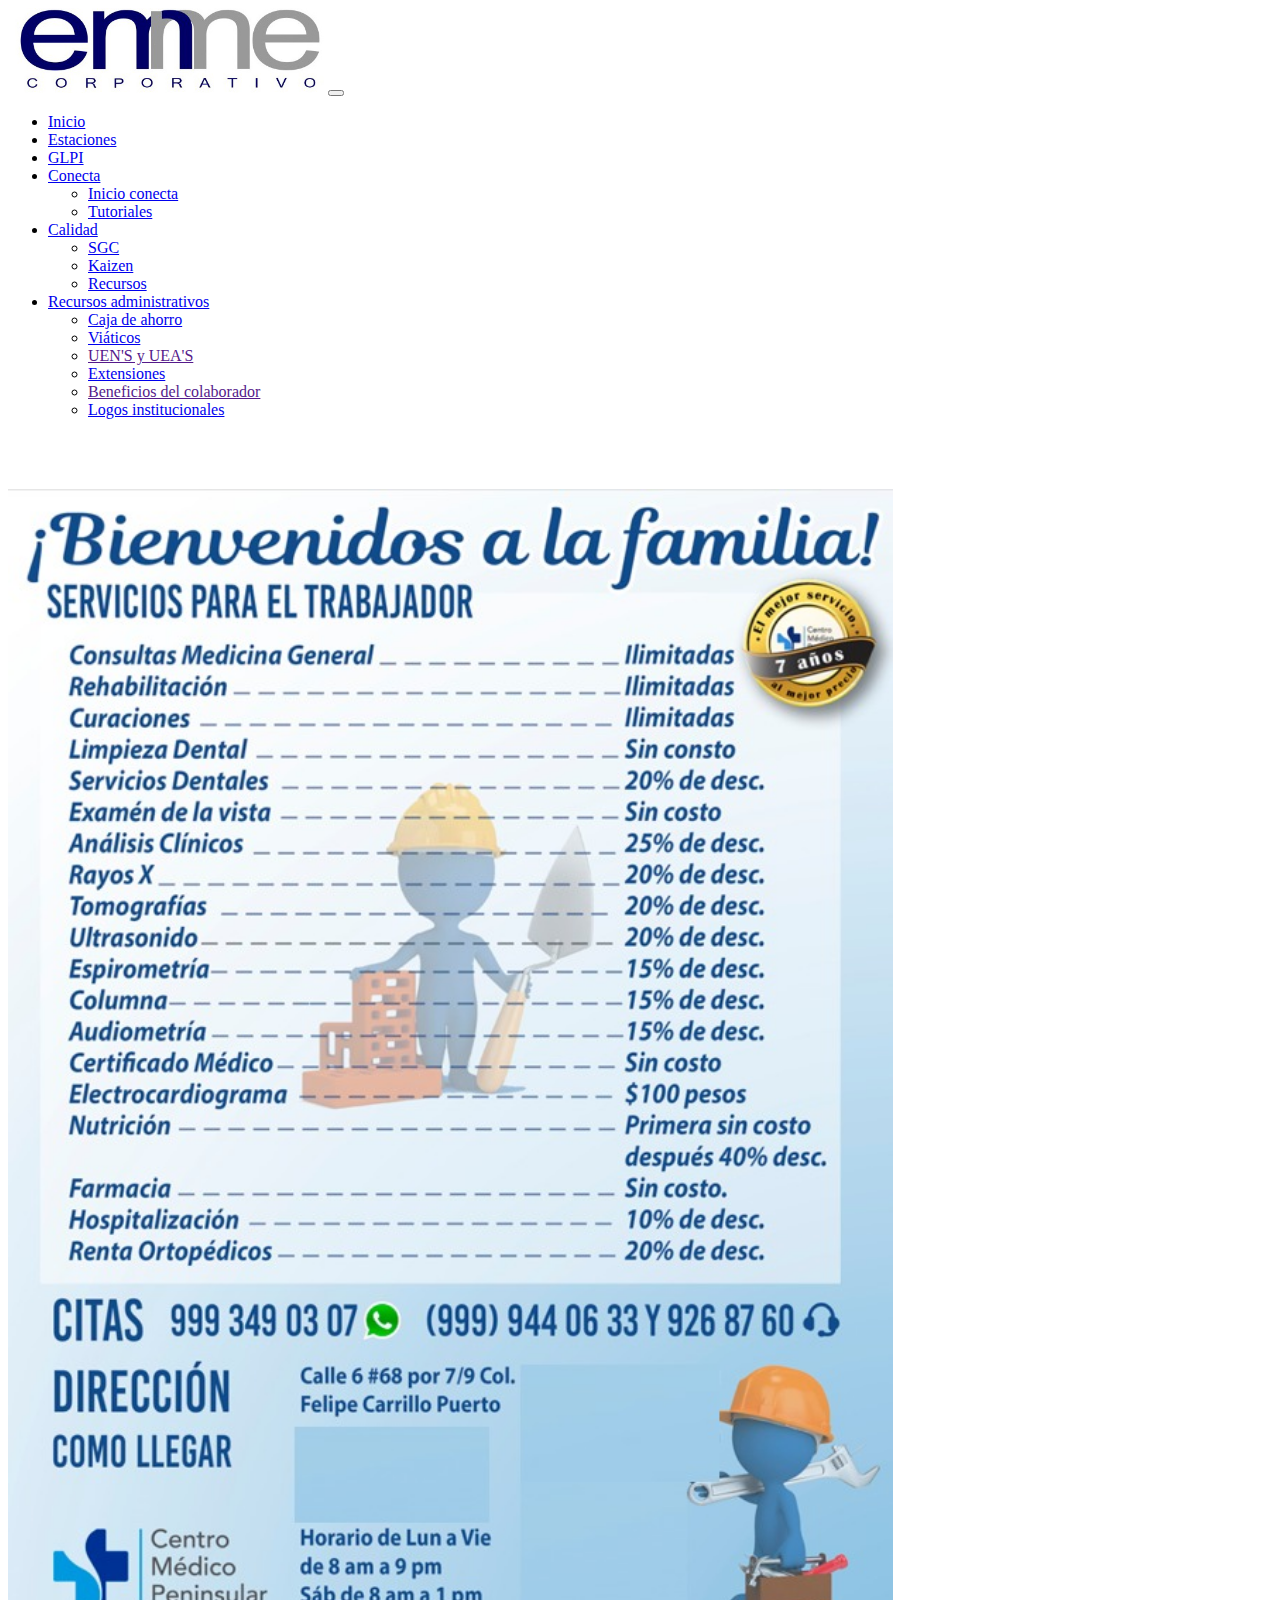
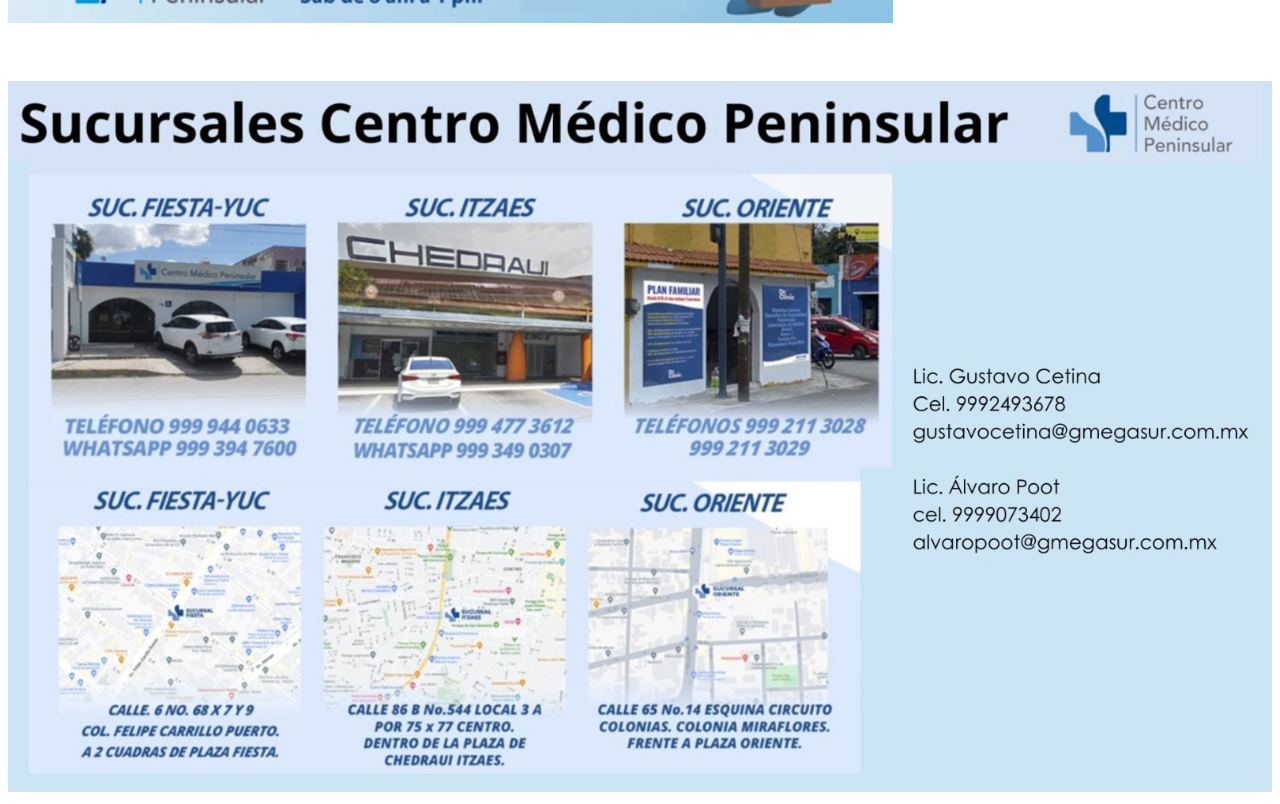
<file: Info-administracionweb/beneficios.html>
<!DOCTYPE html>
<html lang="en">
<head>
    <meta charset="UTF-8">
    <meta name="viewport" content="width=device-width, initial-scale=1.0">
    <link href="https://cdn.jsdelivr.net/npm/bootstrap@5.0.2/dist/css/bootstrap.min.css" rel="stylesheet" integrity="sha384-EVSTQN3/azprG1Anm3QDgpJLIm9Nao0Yz1ztcQTwFspd3yD65VohhpuuCOmLASjC" crossorigin="anonymous">
    <script src="https://cdn.jsdelivr.net/npm/bootstrap@5.0.2/dist/js/bootstrap.bundle.min.js" integrity="sha384-MrcW6ZMFYlzcLA8Nl+NtUVF0sA7MsXsP1UyJoMp4YLEuNSfAP+JcXn/tWtIaxVXM" crossorigin="anonymous"></script>
   <link rel="stylesheet" href="css/style.css">
    <title>Beneficios del colaborador</title>
</head>
<body>
    
    <nav class="navbar navbar-expand-sm bg-light navbar-light fixed-top">
        <div class="container-fluid">
          <a class="navbar-brand" href="#"><img src="imagenes/emmecorporativo.png" width="25%" class="img-fluid" alt=""></a>
          <button class="navbar-toggler" type="button" data-bs-toggle="collapse" data-bs-target="#collapsibleNavbar">
            <span class="navbar-toggler-icon"></span>
          </button>
          <div class="collapse navbar-collapse" id="collapsibleNavbar">
            <ul class="navbar-nav">
                <li class="nav-item">
                    <a class="nav-link" href="index.html">Inicio</a>
                  </li>
              <li class="nav-item">
                <a class="nav-link" href="https://www.google.com/maps/d/u/0/viewer?mid=1Tjwmfe69bpaVB7ilIteE-ifjL6iFkgg&ll=21.020348299999988%2C-89.6353912&z=8">Estaciones</a>
              </li>
              <li class="nav-item">
                <a class="nav-link" href="http://172.16.0.7:8010/glpi/index.php?noAUTO=1">GLPI</a>
              </li>
              <li class="nav-item dropdown">
                <a class="nav-link dropdown-toggle" href="#" role="button" data-bs-toggle="dropdown">Conecta</a>
                <ul class="dropdown-menu">
                  <li><a class="dropdown-item" href="https://conecta.concierge.khorplus.com/concierge">Inicio conecta</a></li>
                  <li><a class="dropdown-item" href="ayuda.html">Tutoriales</a></li>
                </ul>
              </li> 
              <li class="nav-item dropdown">
                <a class="nav-link dropdown-toggle" href="#" role="button" data-bs-toggle="dropdown">Calidad</a>
                <ul class="dropdown-menu">
                  <li><a class="dropdown-item" href="http://172.16.0.8/sgc/">SGC</a></li>
                  <li><a class="dropdown-item" href="https://megasur.com.mx/kaizen/">Kaizen</a></li>
                  <li><a class="dropdown-item" href="http://172.16.0.8/sgc/recursos.php">Recursos</a></li>
                </ul>
              </li>
              <li class="nav-item dropdown">
                <a class="nav-link dropdown-toggle" href="#" role="button" data-bs-toggle="dropdown">Recursos administrativos</a>
                <ul class="dropdown-menu">
                  <li><a class="dropdown-item" href="caja de ahorro.html">Caja de ahorro</a></li>
                  <li><a class="dropdown-item" href="informacion/Actualizaciónes en Politica de viaticos.pdf">Viáticos</a></li>
                  <li><a class="dropdown-item" href="">UEN'S y UEA'S</a></li>
                  <li><a class="dropdown-item" href="http://172.16.0.7:3000/public/dashboard/9a92c796-7631-491e-a4d6-b04cfaeaca6f?departamento=&estacion=yucatan">Extensiones</a></li>
                  <li><a class="dropdown-item" href="">Beneficios del colaborador</a></li>
                  <li><a class="dropdown-item" href="imagenes/imagenes institucionales.rar">Logos institucionales</a></li>
    
                </ul>
              </li>
            </ul>
          </div>
        </div>
      </nav>
      
      <div class="container-fluid">
        <div class="row">
            <div class="col-sm-6">
                <br> <br> <br>
                <img src="imagenes/beneficios de colaborador.jpg" class="img-fluid" width="70%" alt="">
            </div>
            <div class="col-sm-6">
                <br> <br> <br>
                <img src="imagenes/ubicaciones scmp.jpg" class="img-fluid" width="100%" alt="">
            </div>
        </div>
      </div>


</body>
</html>
</file>
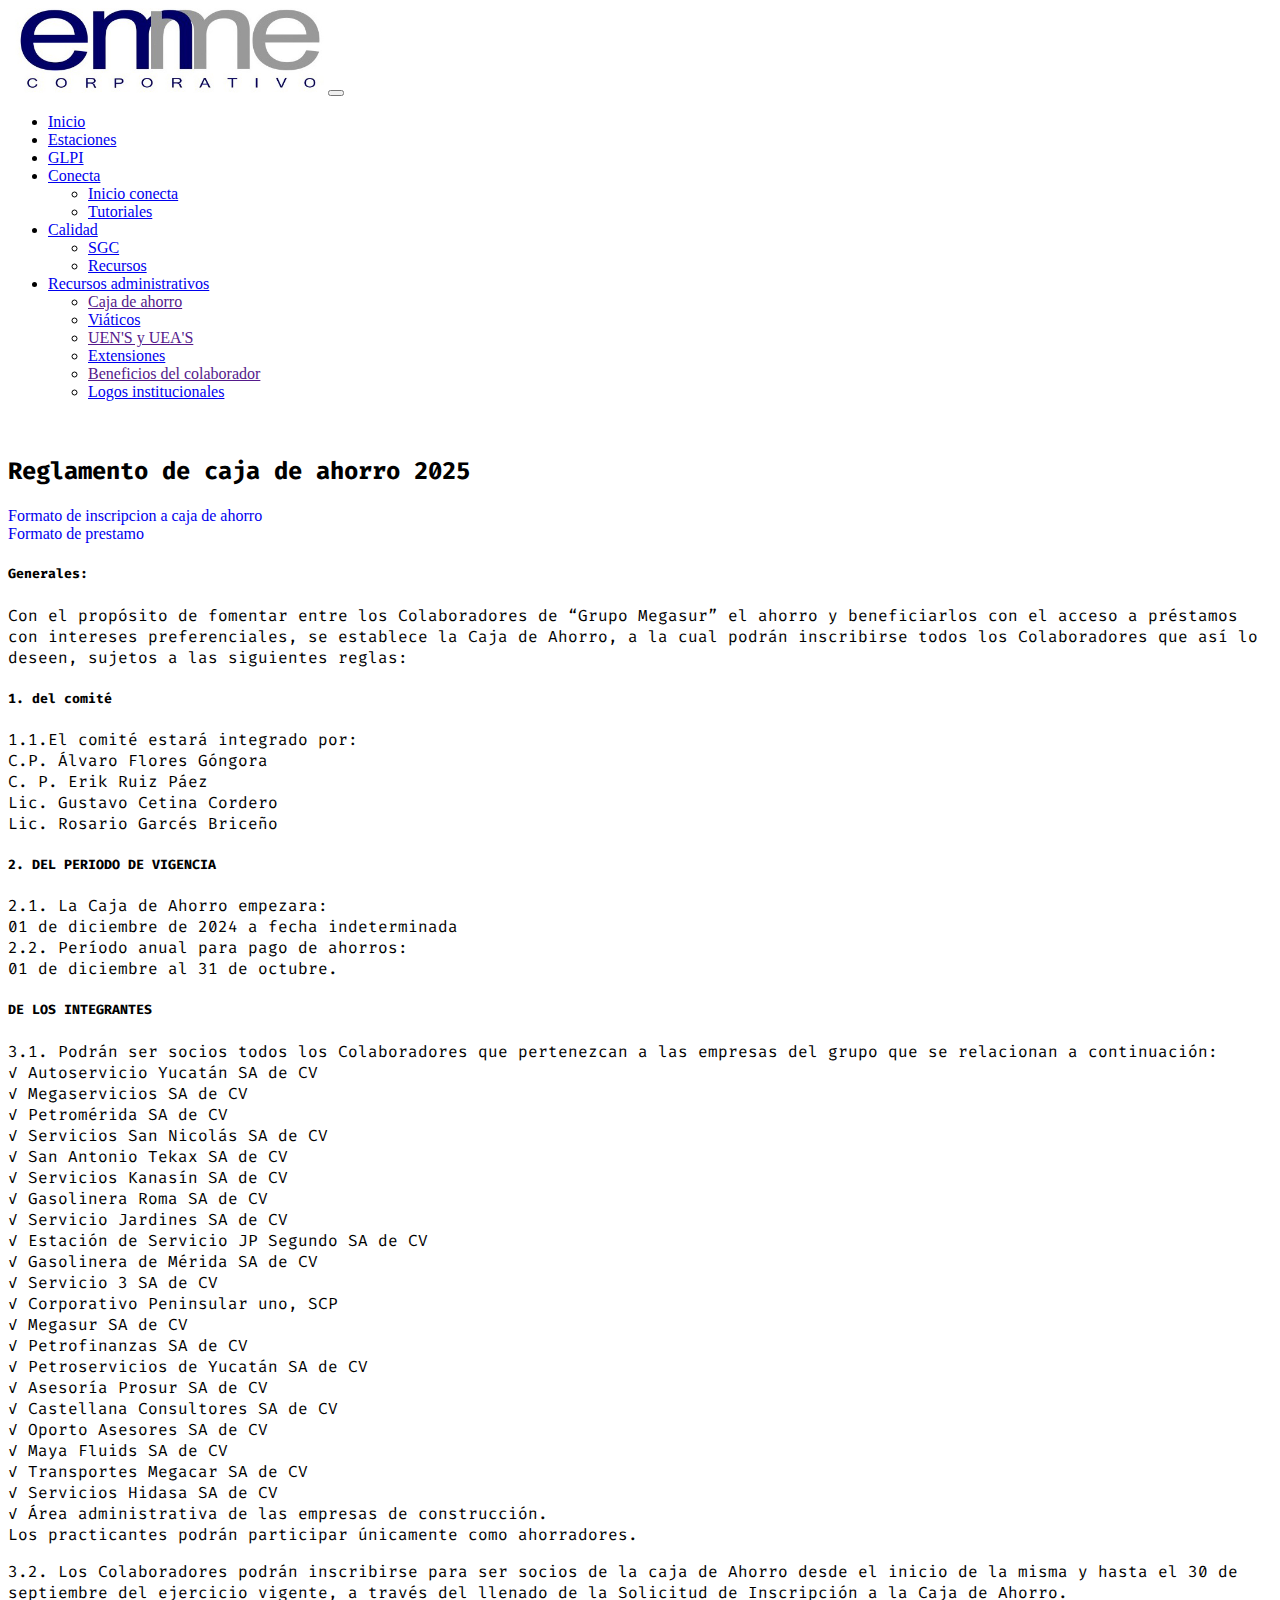
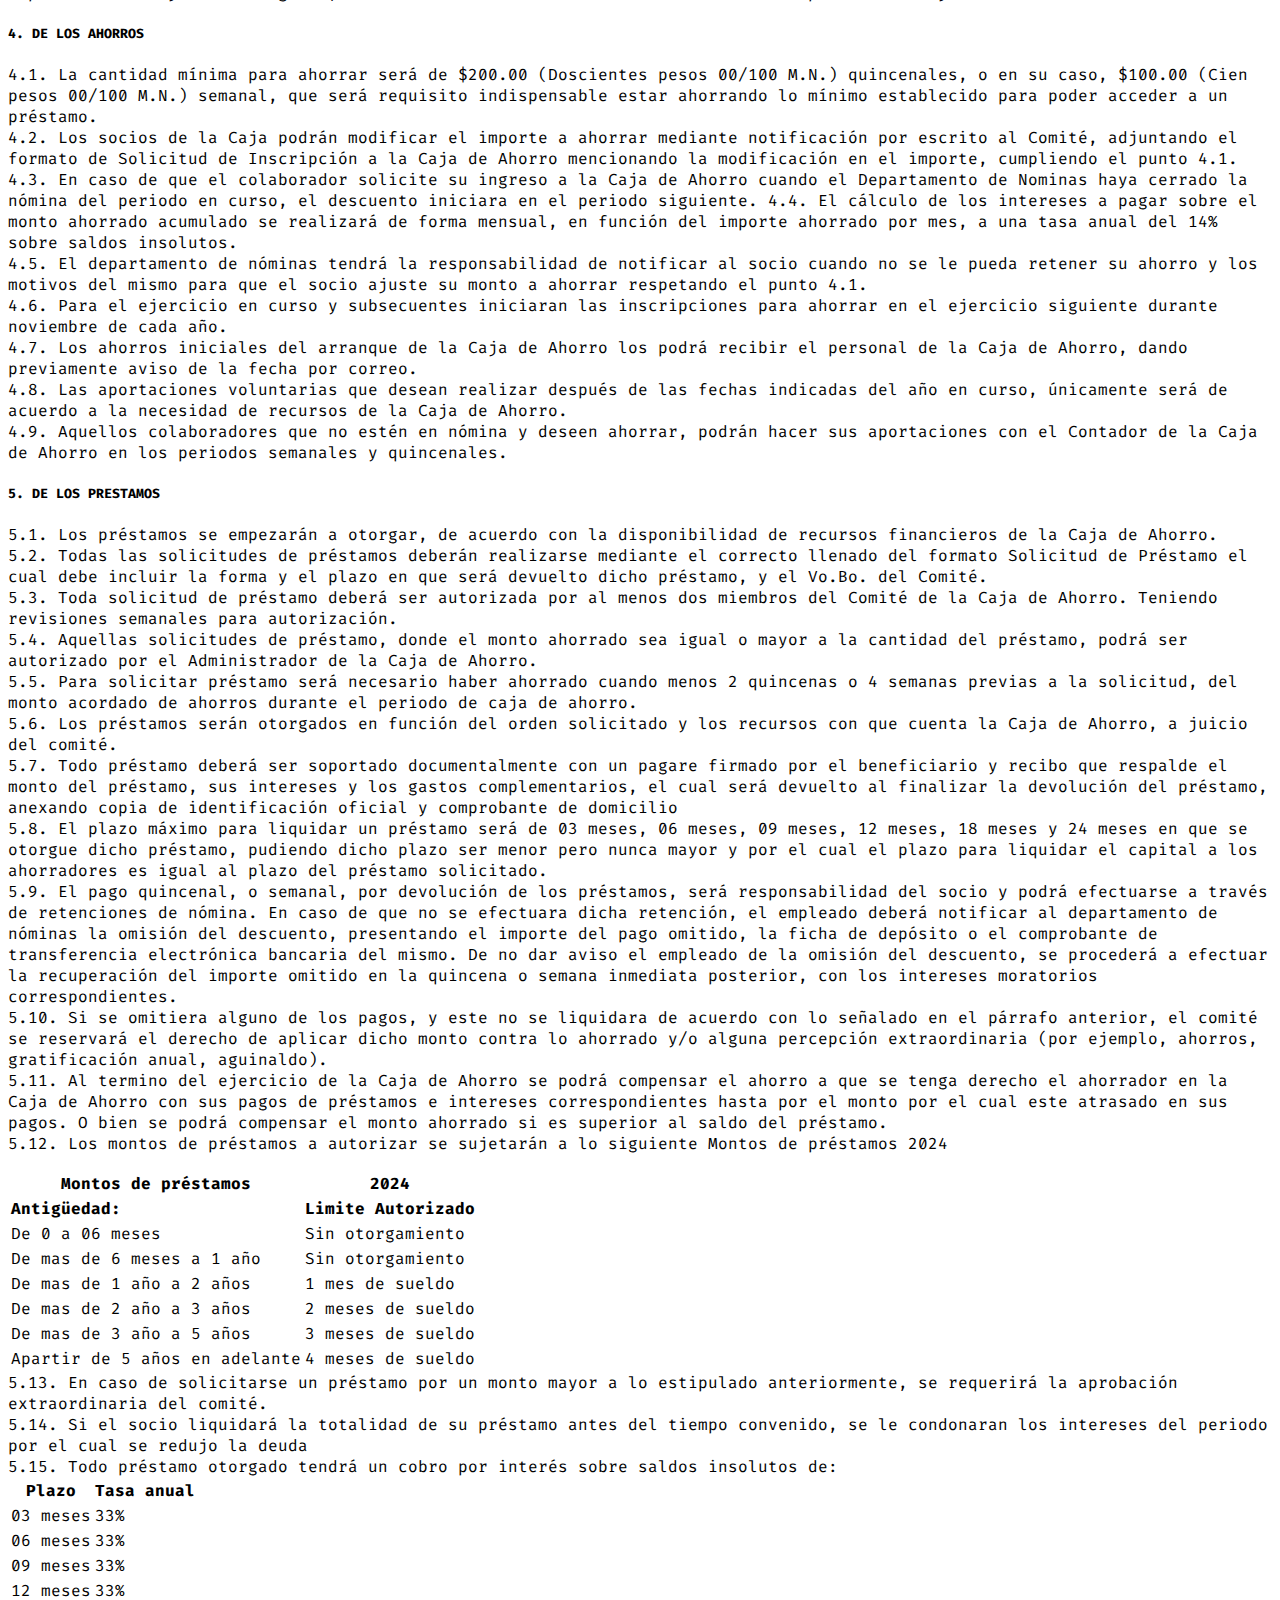
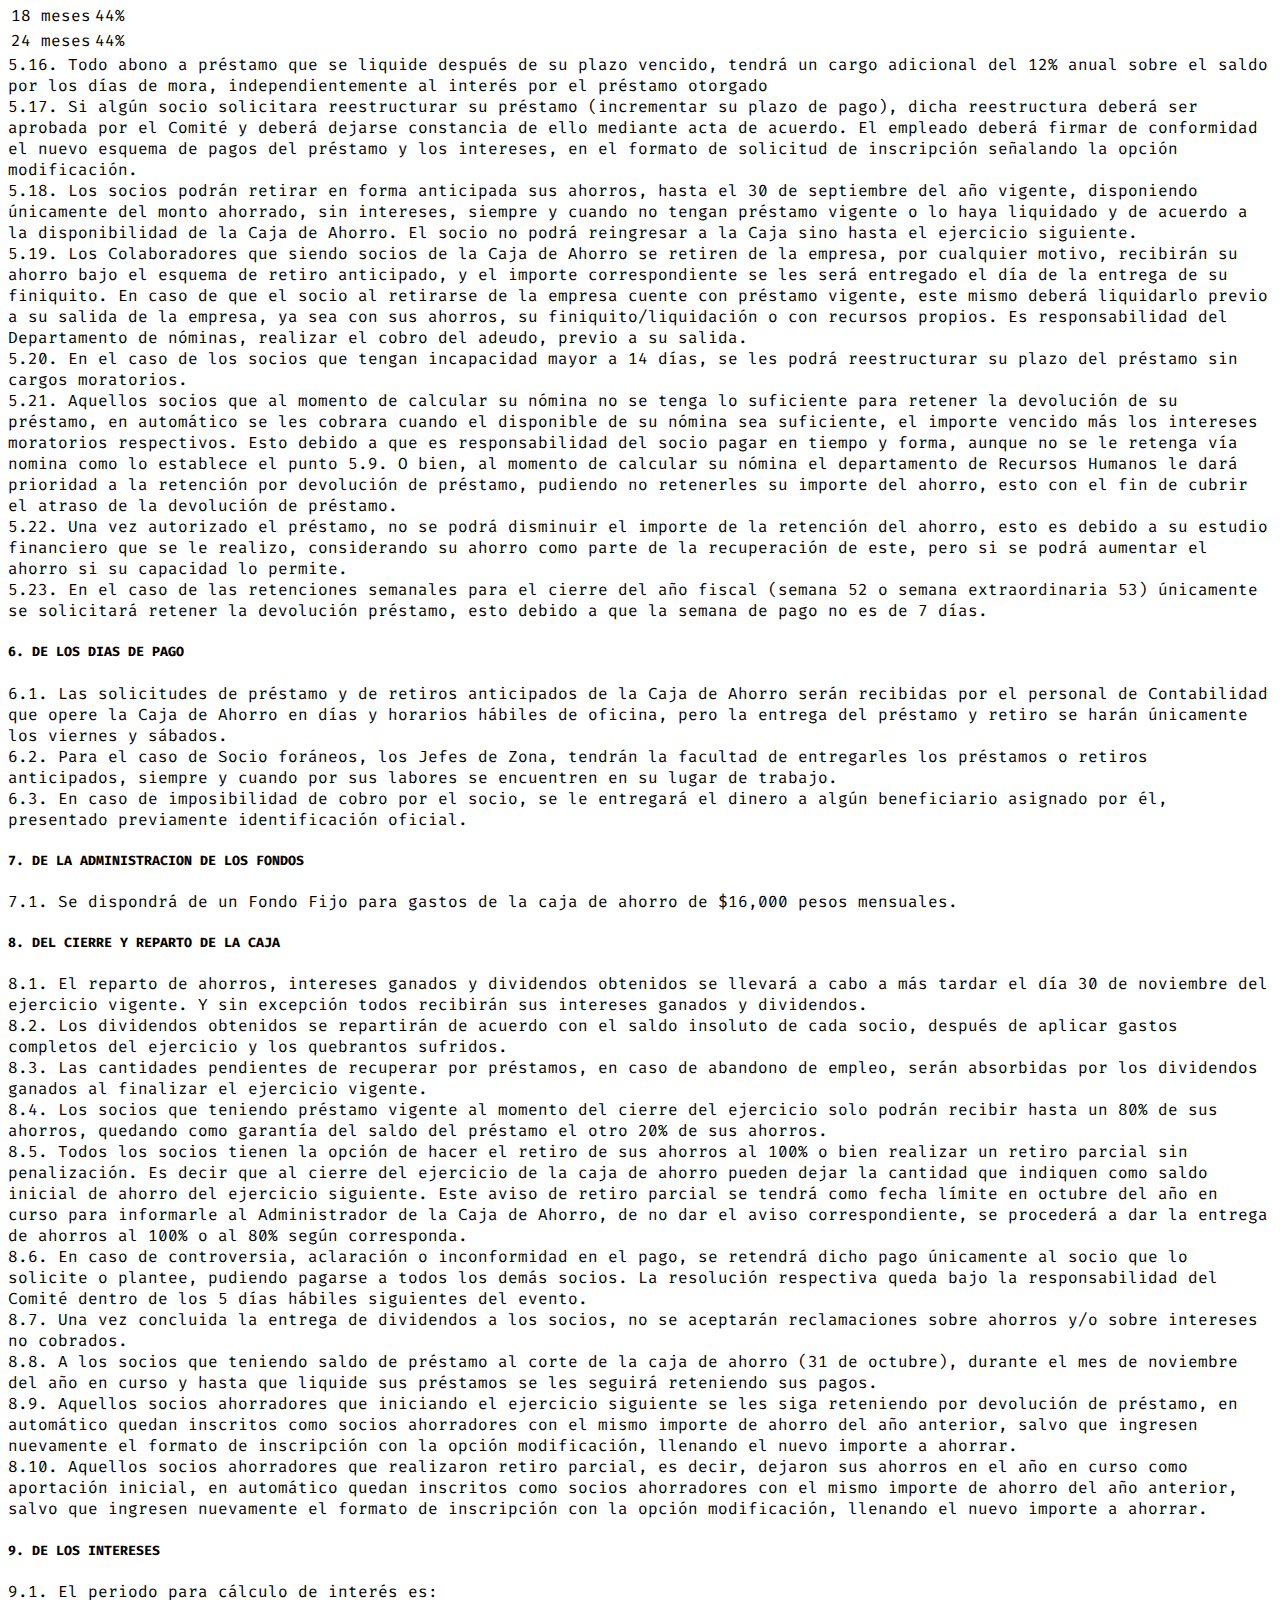
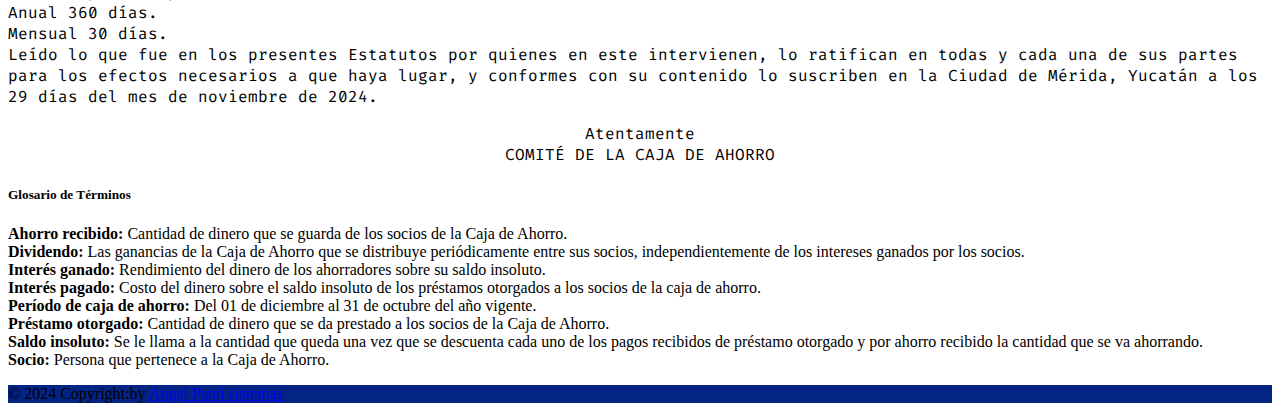
<file: Info-administracionweb/caja de ahorro.html>
<!DOCTYPE html>
<html lang="en">
<head>
    <meta charset="UTF-8">
    <meta name="viewport" content="width=device-width, initial-scale=1.0">
    <link href="https://cdn.jsdelivr.net/npm/bootstrap@5.0.2/dist/css/bootstrap.min.css" rel="stylesheet" integrity="sha384-EVSTQN3/azprG1Anm3QDgpJLIm9Nao0Yz1ztcQTwFspd3yD65VohhpuuCOmLASjC" crossorigin="anonymous">
    <script src="https://cdn.jsdelivr.net/npm/bootstrap@5.0.2/dist/js/bootstrap.bundle.min.js" integrity="sha384-MrcW6ZMFYlzcLA8Nl+NtUVF0sA7MsXsP1UyJoMp4YLEuNSfAP+JcXn/tWtIaxVXM" crossorigin="anonymous"></script>
   <link rel="stylesheet" href="css/style.css">
   <link rel="preconnect" href="https://fonts.googleapis.com">
   <link rel="preconnect" href="https://fonts.gstatic.com" crossorigin>
   <link href="https://fonts.googleapis.com/css2?family=Fira+Code:wght@300..700&display=swap" rel="stylesheet">
<title>Caja de ahorro</title>
</head>
<body>
    <style>
/* <uniquifier>: Use a unique and descriptive class name
 <weight>: Use a value from 300 to 700*/

.fira-code{
  font-family: "Fira Code", serif;
  font-optical-sizing: auto;
  font-weight: weight;
  font-style: normal;
}


</style>
    <nav class="navbar navbar-expand-sm bg-light navbar-light fixed-top">
        <div class="container-fluid">
          <a class="navbar-brand" href="#"><img src="imagenes/emmecorporativo.png" width="25%" class="img-fluid" alt=""></a>
          <button class="navbar-toggler" type="button" data-bs-toggle="collapse" data-bs-target="#collapsibleNavbar">
            <span class="navbar-toggler-icon"></span>
          </button>
          <div class="collapse navbar-collapse" id="collapsibleNavbar">
            <ul class="navbar-nav">
                <li class="nav-item">
                    <a class="nav-link" href="index.html">Inicio</a>
                  </li>
              <li class="nav-item">
                <a class="nav-link" href="https://www.google.com/maps/d/u/0/viewer?mid=1Tjwmfe69bpaVB7ilIteE-ifjL6iFkgg&ll=21.020348299999988%2C-89.6353912&z=8">Estaciones</a>
              </li>
              <li class="nav-item">
                <a class="nav-link" href="http://172.16.0.7:8010/glpi/index.php?noAUTO=1">GLPI</a>
              </li>
              <li class="nav-item dropdown">
                <a class="nav-link dropdown-toggle" href="#" role="button" data-bs-toggle="dropdown">Conecta</a>
                <ul class="dropdown-menu">
                  <li><a class="dropdown-item" href="https://conecta.concierge.khorplus.com/concierge">Inicio conecta</a></li>
                  <li><a class="dropdown-item" href="ayuda.html">Tutoriales</a></li>
                </ul>
              </li> 
              <li class="nav-item dropdown">
                <a class="nav-link dropdown-toggle" href="#" role="button" data-bs-toggle="dropdown">Calidad</a>
                <ul class="dropdown-menu">
                  <li><a class="dropdown-item" href="http://172.16.0.8/sgc/">SGC</a></li>
                  <li><a class="dropdown-item" href="http://172.16.0.8/sgc/recursos.php">Recursos</a></li>
                </ul>
              </li>
              <li class="nav-item dropdown">
                <a class="nav-link dropdown-toggle" href="#" role="button" data-bs-toggle="dropdown">Recursos administrativos</a>
                <ul class="dropdown-menu">
                  <li><a class="dropdown-item" href="">Caja de ahorro</a></li>
                  <li><a class="dropdown-item" href="informacion/Actualizaciónes en Politica de viaticos.pdf">Viáticos</a></li>
                  <li><a class="dropdown-item" href="">UEN'S y UEA'S</a></li>
                  <li><a class="dropdown-item" href="http://172.16.0.7:3000/public/dashboard/9a92c796-7631-491e-a4d6-b04cfaeaca6f?departamento=&estacion=yucatan">Extensiones</a></li>
                  <li><a class="dropdown-item" href="">Beneficios del colaborador</a></li>
                  <li><a class="dropdown-item" href="imagenes/imagenes institucionales.rar">Logos institucionales</a></li>
    
                </ul>
              </li>
            </ul>
          </div>
        </div>
      </nav>
      <div class="container-fluid p-5">
        <br>


    <h2 class="fira-code">Reglamento de caja de ahorro 2025</h2>
    <p>
        <a style="text-decoration: none;" href="informacion/Formato de inscripción 2025.pdf">Formato de inscripcion a caja de ahorro</a> <br>
        <a style="text-decoration: none;" href="informacion/Formato préstamo 2025.pdf">Formato de prestamo</a>
    </p>
        
<section class="fira-code">
    <h5>Generales:</h5>
    <p>Con el propósito de fomentar entre los Colaboradores de “Grupo Megasur” el ahorro y
        beneficiarlos con el acceso a préstamos con intereses preferenciales, se establece la
        Caja de Ahorro, a la cual podrán inscribirse todos los Colaboradores que así lo deseen,
        sujetos a las siguientes reglas: </p>
<h5>1. del comité</h5>
<p>
1.1.El comité estará integrado por: <br>
C.P. Álvaro Flores Góngora <br>
C. P. Erik Ruiz Páez <br>
Lic. Gustavo Cetina Cordero <br>
Lic. Rosario Garcés Briceño <br>
</p>
<h5>2. DEL PERIODO DE VIGENCIA</h5>
<p>
    2.1. La Caja de Ahorro empezara: <br>
01 de diciembre de 2024 a fecha indeterminada <br>
2.2. Período anual para pago de ahorros: <br>
01 de diciembre al 31 de octubre.
 
</p>
<h5>DE LOS INTEGRANTES</h5>

<p>
3.1. Podrán ser socios todos los Colaboradores que pertenezcan a las
empresas del grupo que se relacionan a continuación: <br>
✓ Autoservicio Yucatán SA de CV <br>
✓ Megaservicios SA de CV <br>
✓ Petromérida SA de CV <br>
✓ Servicios San Nicolás SA de CV <br>
✓ San Antonio Tekax SA de CV <br>
✓ Servicios Kanasín SA de CV <br>
✓ Gasolinera Roma SA de CV <br>
✓ Servicio Jardines SA de CV <br>
✓ Estación de Servicio JP Segundo SA de CV <br>
✓ Gasolinera de Mérida SA de CV <br>
✓ Servicio 3 SA de CV <br>
✓ Corporativo Peninsular uno, SCP <br>
✓ Megasur SA de CV <br>
✓ Petrofinanzas SA de CV <br>
✓ Petroservicios de Yucatán SA de CV <br>
✓ Asesoría Prosur SA de CV <br>
✓ Castellana Consultores SA de CV <br>
✓ Oporto Asesores SA de CV <br>
✓ Maya Fluids SA de CV <br>
✓ Transportes Megacar SA de CV <br>
✓ Servicios Hidasa SA de CV <br>
✓ Área administrativa de las empresas de construcción. <br>
Los practicantes podrán participar únicamente como ahorradores. 
</p>
<p>3.2. Los Colaboradores podrán inscribirse para ser socios de la caja de Ahorro
    desde el inicio de la misma y hasta el 30 de septiembre del ejercicio vigente, a
    través del llenado de la Solicitud de Inscripción a la Caja de Ahorro.
     </p>

     <h5>4. DE LOS AHORROS</h5>
     <p>
4.1. La cantidad mínima para ahorrar será de $200.00 (Doscientes pesos
00/100 M.N.) quincenales, o en su caso, $100.00 (Cien pesos 00/100 M.N.)
semanal, que será requisito indispensable estar ahorrando lo mínimo
establecido para poder acceder a un préstamo. <br>
4.2. Los socios de la Caja podrán modificar el importe a ahorrar mediante
notificación por escrito al Comité, adjuntando el formato de Solicitud de Inscripción a la Caja de Ahorro mencionando la modificación en el importe,
cumpliendo el punto 4.1.  <br>
4.3. En caso de que el colaborador solicite su ingreso a la Caja de Ahorro
cuando el Departamento de Nominas haya cerrado la nómina del periodo en
curso, el descuento iniciara en el periodo siguiente. 
4.4. El cálculo de los intereses a pagar sobre el monto ahorrado acumulado se
realizará de forma mensual, en función del importe ahorrado por mes, a una
tasa anual del 14% sobre saldos insolutos. <br> 
4.5. El departamento de nóminas tendrá la responsabilidad de notificar al socio
cuando no se le pueda retener su ahorro y los motivos del mismo para que el
socio ajuste su monto a ahorrar respetando el punto 4.1. <br>
4.6. Para el ejercicio en curso y subsecuentes iniciaran las inscripciones para
ahorrar en el ejercicio siguiente durante noviembre de cada año. <br>
4.7. Los ahorros iniciales del arranque de la Caja de Ahorro los podrá recibir el
personal de la Caja de Ahorro, dando previamente aviso de la fecha por correo. <br>
4.8. Las aportaciones voluntarias que desean realizar después de las fechas
indicadas del año en curso, únicamente será de acuerdo a la necesidad de
recursos de la Caja de Ahorro. <br>
4.9. Aquellos colaboradores que no estén en nómina y deseen ahorrar, podrán
hacer sus aportaciones con el Contador de la Caja de Ahorro en los periodos
semanales y quincenales. <br>

     </p>
    </section>

    <section class="fira-code">
        <h5>5. DE LOS PRESTAMOS</h5>
        <p>
            5.1. Los préstamos se empezarán a otorgar, de acuerdo con la disponibilidad
de recursos financieros de la Caja de Ahorro. <br>
5.2. Todas las solicitudes de préstamos deberán realizarse mediante el
correcto llenado del formato Solicitud de Préstamo el cual debe incluir la forma y
el plazo en que será devuelto dicho préstamo, y el Vo.Bo. del Comité. <br>
5.3. Toda solicitud de préstamo deberá ser autorizada por al menos dos
miembros del Comité de la Caja de Ahorro. Teniendo revisiones semanales para
autorización. <br>
5.4. Aquellas solicitudes de préstamo, donde el monto ahorrado sea igual o
mayor a la cantidad del préstamo, podrá ser autorizado por el Administrador de
la Caja de Ahorro. <br>
5.5. Para solicitar préstamo será necesario haber ahorrado cuando menos 2
quincenas o 4 semanas previas a la solicitud, del monto acordado de ahorros
durante el periodo de caja de ahorro. <br>
5.6. Los préstamos serán otorgados en función del orden solicitado y los
recursos con que cuenta la Caja de Ahorro, a juicio del comité. <br>
5.7. Todo préstamo deberá ser soportado documentalmente con un pagare
firmado por el beneficiario y recibo que respalde el monto del préstamo, sus
intereses y los gastos complementarios, el cual será devuelto al finalizar la
devolución del préstamo, anexando copia de identificación oficial y comprobante
de domicilio <br>
5.8. El plazo máximo para liquidar un préstamo será de 03  meses, 06 meses,
09 meses, 12 meses, 18 meses y 24 meses en que se otorgue dicho préstamo,
pudiendo dicho plazo ser menor pero nunca mayor y por el cual el plazo para
liquidar el capital a los ahorradores es igual al plazo del préstamo solicitado. <br> 
5.9. El pago quincenal, o semanal, por devolución de los préstamos, será
responsabilidad del socio y podrá efectuarse a través de retenciones de nómina.
En caso de que no se efectuara dicha retención, el empleado deberá notificar al
departamento de nóminas la omisión del descuento, presentando el importe del
pago omitido, la ficha de depósito o el comprobante de transferencia electrónica
bancaria del mismo. De no dar aviso el empleado de la omisión del descuento,
se procederá a efectuar la recuperación del importe omitido en la quincena o
semana inmediata posterior, con los intereses moratorios correspondientes. <br>
5.10. Si se omitiera alguno de los pagos, y este no se liquidara de acuerdo con
lo señalado en el párrafo anterior, el comité se reservará el derecho de aplicar dicho monto contra lo ahorrado y/o alguna percepción extraordinaria (por
ejemplo, ahorros, gratificación anual, aguinaldo).  <br>
5.11. Al termino del ejercicio de la Caja de Ahorro se podrá compensar el ahorro
a que se tenga derecho el ahorrador en la Caja de Ahorro con sus pagos de
préstamos e intereses correspondientes hasta por el monto por el cual este
atrasado en sus pagos. O bien se podrá compensar el monto ahorrado si es
superior al saldo del préstamo. <br>
5.12. Los montos de préstamos a autorizar se sujetarán a lo siguiente 
Montos de préstamos 2024 <br>

<div class="row">
    <div class="col-sm-5">
        <table class="table sm">
            <thead>
              <tr>
                <th scope="col">Montos de préstamos </th>
                <th scope="col">2024</th>
               
              </tr>
            </thead>
            <tbody>
              <tr>
                <td scope="row"><b>Antigüedad: </b></td>
                <td><b>Limite Autorizado
                </b></td>
               
              </tr>
              <tr>
                <td scope="row"> De 0 a 06 meses </td>
                <td>Sin otorgamiento
                </td>
                
              </tr>
              <tr>
                <td scope="row">De mas de 6 meses a 1 año </td>
                <td>Sin otorgamiento
                </td>
                
              </tr>
              <tr>
                <td scope="row">De mas de 1 año a 2 años</td>
                <td>1 mes de sueldo</td>
            </tr>
            <tr>
                <td scope="row">De mas de 2 año a 3 años </td>
                <td>2 meses de sueldo</td>
            </tr>
            <tr>
                <td scope="row">De mas de 3 año a 5 años  </td>
                <td>3 meses de sueldo</td>
            </tr>
            <tr>
                <td scope="row">Apartir de 5 años en adelante</td>
                <td>4 meses de sueldo</td>
            </tr>



            </tbody>
          </table>

    </div>
</div>



5.13. En caso de solicitarse un préstamo por un monto mayor a lo estipulado 
anteriormente, se requerirá la aprobación extraordinaria del comité. <br>
5.14. Si el socio liquidará la totalidad de su préstamo antes del tiempo 
convenido, se le condonaran los intereses del periodo por el cual se redujo la
deuda <br>
5.15. Todo préstamo otorgado tendrá un cobro por interés sobre saldos
insolutos de: 
<div class="row">
    <div class="col-sm-3">
        <table class="table sm">
            <thead>
              <tr>
                <th scope="col">Plazo
                </th>
                <th scope="col">Tasa 
                    anual</th>
               
              </tr>
            </thead>
            <tbody>
              <tr>
                <td scope="row">03 meses </td>
                <td>33%
                </td>
               
              </tr>
              <tr>
                <td scope="row">06 meses </td>
                <td>33%</td>
                
              </tr>
              <tr>
                <td scope="row">09 meses </td>
                <td>33%</td>
                
              </tr>
              <tr>
                <td scope="row">12 meses </td>
                <td>33%
                </td>
            </tr>
            <tr>
                <td scope="row">18 meses  </td>
                <td>44%</td>
            </tr>
            <tr>
                <td scope="row">24 meses </td>
                <td>44%
                </td>
            </tr>
            



            </tbody>
          </table>

    </div>
</div>



5.16. Todo abono a préstamo que se liquide después de su plazo vencido, 
tendrá un cargo adicional del 12% anual sobre el saldo por los días de mora,
independientemente al interés por el préstamo otorgado <br>
5.17. Si algún socio solicitara reestructurar su préstamo (incrementar su plazo
de pago), dicha reestructura deberá ser aprobada por el Comité y deberá
dejarse constancia de ello mediante acta de acuerdo. El empleado deberá firmar
de conformidad el nuevo esquema de pagos del préstamo y los intereses, en el
formato de solicitud de inscripción señalando la opción modificación. <br>
5.18. Los socios podrán retirar en forma anticipada sus ahorros, hasta el 30 de
septiembre del año vigente, disponiendo únicamente del monto ahorrado, sin
intereses, siempre y cuando no tengan préstamo vigente  o lo haya liquidado y
de acuerdo a la disponibilidad de la Caja de Ahorro. El socio no podrá reingresar
a la Caja sino hasta el ejercicio siguiente. <br>
5.19.  Los Colaboradores que siendo socios de la Caja de Ahorro se retiren de
la empresa, por cualquier motivo, recibirán su ahorro bajo el esquema de retiro
anticipado, y el importe correspondiente se les será entregado el día de la
entrega de su finiquito. En caso de que el socio al retirarse de la empresa
cuente con préstamo vigente, este mismo deberá liquidarlo previo a su salida de
la empresa, ya sea con sus ahorros, su finiquito/liquidación o con recursos
propios. Es responsabilidad del Departamento de nóminas, realizar el cobro del
adeudo, previo a su salida. <br>
5.20. En el caso de los socios que tengan incapacidad mayor a 14 días, se les
podrá reestructurar su plazo del préstamo sin cargos moratorios. <br>
5.21. Aquellos socios que al momento de calcular su nómina no se tenga lo
suficiente para retener la devolución de su préstamo, en automático se les
cobrara cuando el disponible de su nómina sea suficiente, el importe vencido
más los intereses moratorios respectivos. Esto debido a que es responsabilidad
del socio pagar en tiempo y forma, aunque no se le retenga vía nomina como lo
establece el punto 5.9. O bien, al momento de calcular su nómina el
departamento de Recursos Humanos le dará prioridad a la retención por
devolución de préstamo, pudiendo no retenerles su importe del ahorro, esto con
el fin de cubrir el atraso de la devolución de préstamo. <br> 
5.22. Una vez autorizado el préstamo, no se podrá disminuir el importe de la
retención del ahorro, esto es debido a su estudio financiero que se le realizo,
considerando su ahorro como parte de la recuperación de este, pero si se podrá
aumentar el ahorro si su capacidad lo permite. <br>
5.23. En el caso de las retenciones semanales para el cierre del año fiscal
(semana 52 o semana extraordinaria 53) únicamente se solicitará retener la
devolución préstamo, esto debido a que la semana de pago no es de 7 días. <br>
</p>
<h5>6. DE LOS DIAS DE PAGO
</h5>

<p>
6.1. Las solicitudes de préstamo y de retiros anticipados de la Caja de Ahorro
serán recibidas por el personal de Contabilidad que opere la Caja de Ahorro en
días y horarios hábiles de oficina, pero la entrega del préstamo y retiro se
harán únicamente los viernes y sábados. <br>
6.2. Para el caso de Socio foráneos, los Jefes de Zona, tendrán la facultad de
entregarles los préstamos o retiros anticipados, siempre y cuando por sus
labores se encuentren en su lugar de trabajo. <br>
6.3. En caso de imposibilidad de cobro por el socio, se le entregará el dinero a
algún beneficiario asignado por él, presentado previamente identificación
oficial. 
</p>
<h5>7. DE LA ADMINISTRACION DE LOS FONDOS</h5>
<p>
    7.1. Se dispondrá de un Fondo Fijo para gastos de la caja de ahorro de
$16,000 pesos mensuales.

</p>
<h5>8. DEL CIERRE Y REPARTO DE LA CAJA
</h5>
<p>8.1. El reparto de ahorros, intereses ganados y dividendos obtenidos se llevará
    a cabo a más tardar el día 30 de noviembre del ejercicio vigente. Y sin
    excepción todos recibirán sus intereses ganados y dividendos. <br>
    8.2. Los dividendos obtenidos se repartirán de acuerdo con el saldo insoluto de
    cada socio, después de aplicar gastos completos del ejercicio y los quebrantos
    sufridos. <br>
    8.3. Las cantidades pendientes de recuperar por préstamos, en caso de
abandono de empleo, serán absorbidas por los dividendos ganados al finalizar
el ejercicio vigente. <br>
8.4. Los socios que teniendo préstamo vigente al momento del cierre del
ejercicio solo podrán recibir hasta un 80% de sus ahorros, quedando como
garantía del saldo del préstamo el otro 20% de sus ahorros. <br> 
8.5. Todos los socios tienen la opción de hacer el retiro de sus ahorros al
100% o bien realizar un retiro parcial sin penalización. Es decir que al cierre
del ejercicio de la caja de ahorro pueden dejar la cantidad que indiquen como
saldo inicial de ahorro del ejercicio siguiente. Este aviso de retiro parcial se
tendrá como fecha límite en octubre del año en curso para informarle al
Administrador de la Caja de Ahorro, de no dar el aviso correspondiente, se
procederá a dar la entrega de ahorros al 100% o al 80% según corresponda. <br> 
8.6. En caso de controversia, aclaración o inconformidad en el pago, se
retendrá dicho pago únicamente al socio que lo solicite o plantee, pudiendo
pagarse a todos los demás socios. La resolución respectiva queda bajo la
responsabilidad del Comité dentro de los 5 días hábiles siguientes del evento. <br>
8.7. Una vez concluida la entrega de dividendos a los socios, no se aceptarán
reclamaciones sobre ahorros y/o sobre intereses no cobrados. <br>
8.8. A los socios que teniendo saldo de préstamo al corte de la caja de ahorro
(31 de octubre), durante el mes de noviembre del año en curso y hasta que
liquide sus préstamos se les seguirá reteniendo sus pagos. <br>
8.9. Aquellos socios ahorradores que iniciando el ejercicio siguiente se les siga
reteniendo por devolución de préstamo, en automático quedan inscritos como
socios ahorradores con el mismo importe de ahorro del año anterior, salvo que
ingresen nuevamente el formato de inscripción con la opción modificación,
llenando el nuevo importe a ahorrar. <br>
8.10. Aquellos socios ahorradores que realizaron retiro parcial, es decir, dejaron
sus ahorros en el año en curso como aportación inicial, en automático quedan
inscritos como socios ahorradores con el mismo importe de ahorro del año
anterior, salvo que ingresen nuevamente el formato de inscripción con la
opción modificación, llenando el nuevo importe a ahorrar. <br> 
</p>

<h5>9. DE LOS INTERESES </h5>
<p>
9.1. El periodo para cálculo de interés es: <br>
Anual 360 días. <br>
Mensual 30 días. <br>

Leído lo que fue en los presentes Estatutos por quienes en este intervienen, lo ratifican
en todas y cada una de sus partes para los efectos necesarios a que haya lugar, y
conformes con su contenido lo suscriben en la Ciudad de Mérida, Yucatán a los 29 días
del mes de noviembre de 2024. <br>
</p>

<p style="text-align: center;">Atentamente <br>
 
    COMITÉ DE LA CAJA DE AHORRO</p>

</section>

<section>
    <h5>Glosario de Términos</h5>
    <p>

       <b>Ahorro recibido:</b> Cantidad de dinero que se guarda de los socios de la Caja de Ahorro. <br>
        
       <b> Dividendo:</b> Las ganancias de la Caja de Ahorro  que se distribuye periódicamente entre
        sus socios, independientemente de los intereses ganados por los socios. <br>
        
      <b>Interés ganado:</b> Rendimiento del dinero de los ahorradores sobre su saldo insoluto. <br>
        
       <b>Interés pagado:</b> Costo del dinero sobre el saldo insoluto de los préstamos otorgados a
        los socios  de la caja de ahorro. <br>
        
       <b>Período de caja de ahorro:</b> Del 01 de diciembre al 31 de octubre del año vigente. <br>
        
       <b>Préstamo otorgado:</b> Cantidad de dinero que se da prestado a los socios de la Caja de
        Ahorro. <br>
        
       <b>Saldo insoluto:</b> Se le llama a la cantidad que queda una vez que se descuenta cada
        uno de los pagos recibidos de préstamo otorgado y por ahorro recibido la cantidad que
        se va ahorrando. <br>
        
     <b>Socio:</b> Persona que pertenece a la Caja de Ahorro. <br> </p>
</section>


      </div>

 <!-- Copyright -->
 <div class="text-center text-white p-3" style="background-color:  #042484;">
    © 2024 <span class="text-article">Copyright:by</span>
    <a class="text-white text-article" href="#"> Angel Panti sistemas</a>
  </div>
  <!-- Copyright -->
</footer>


</body>
</html>
</file>
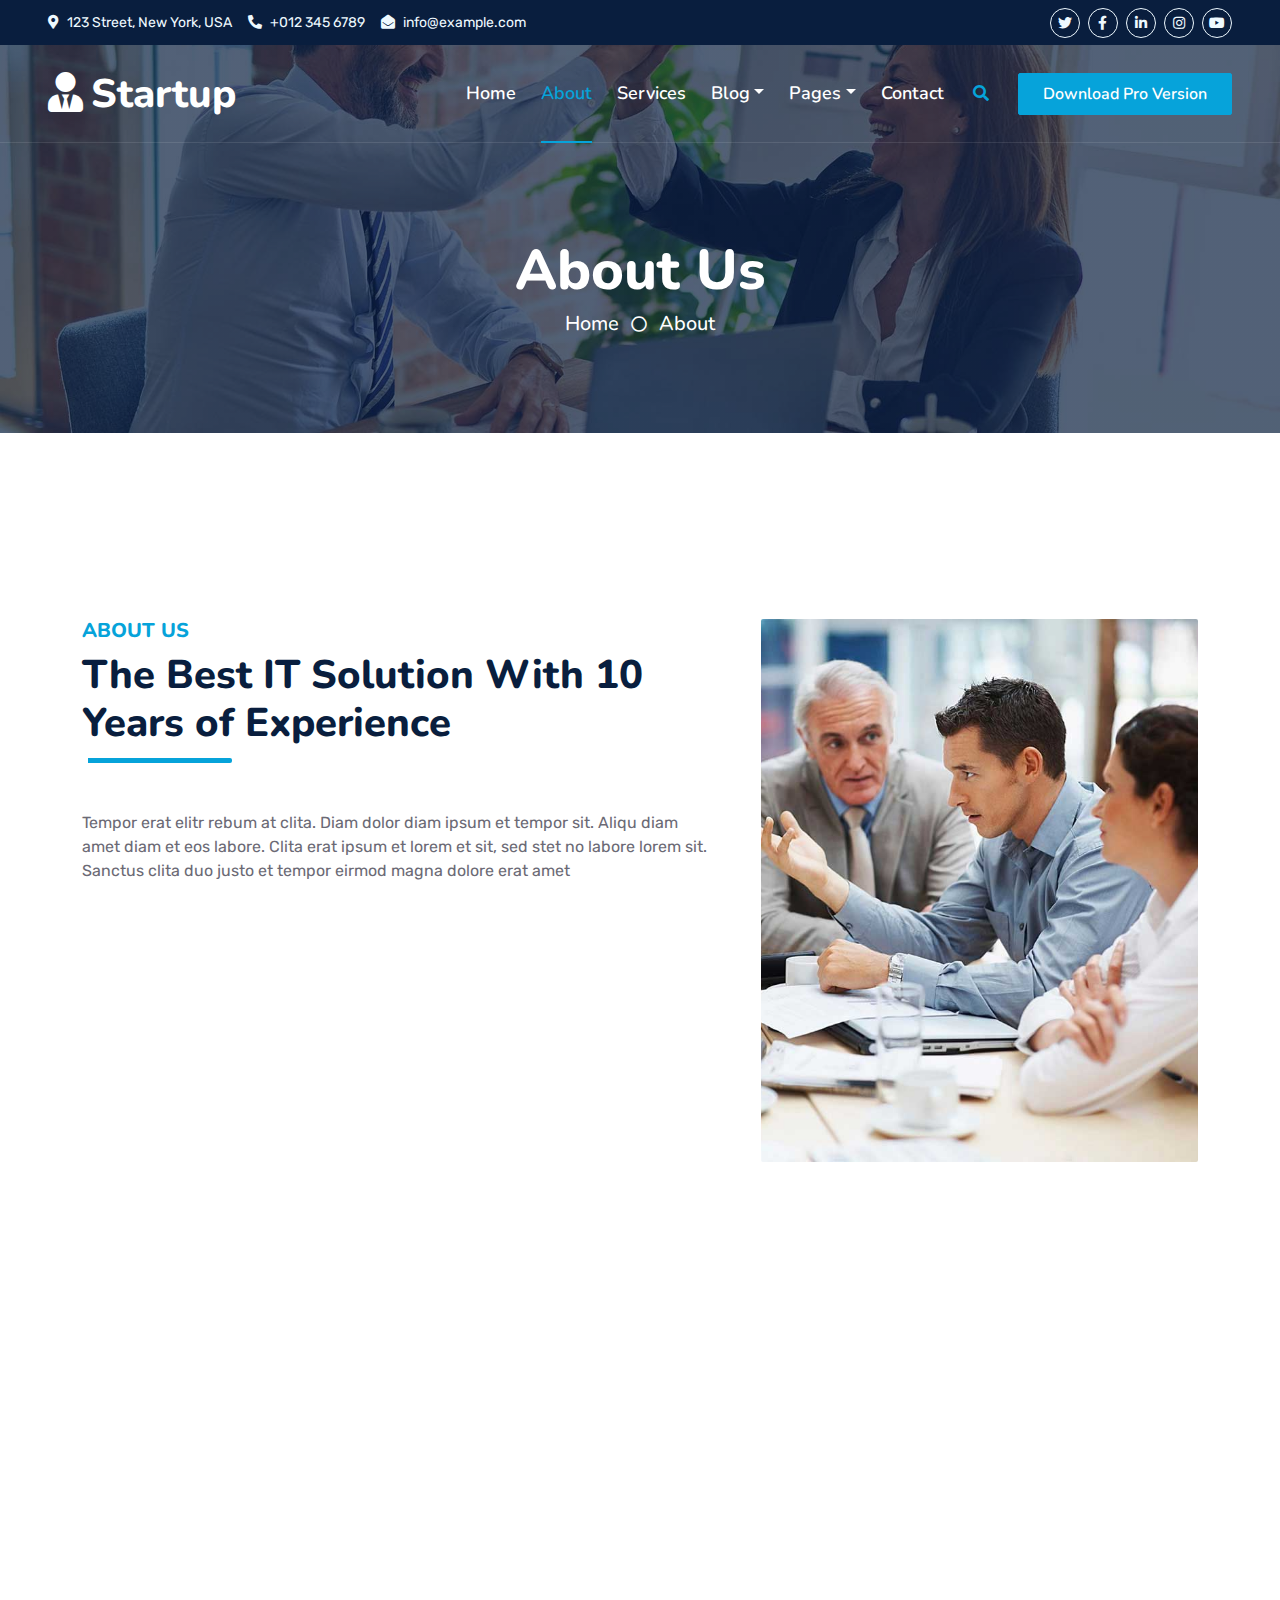
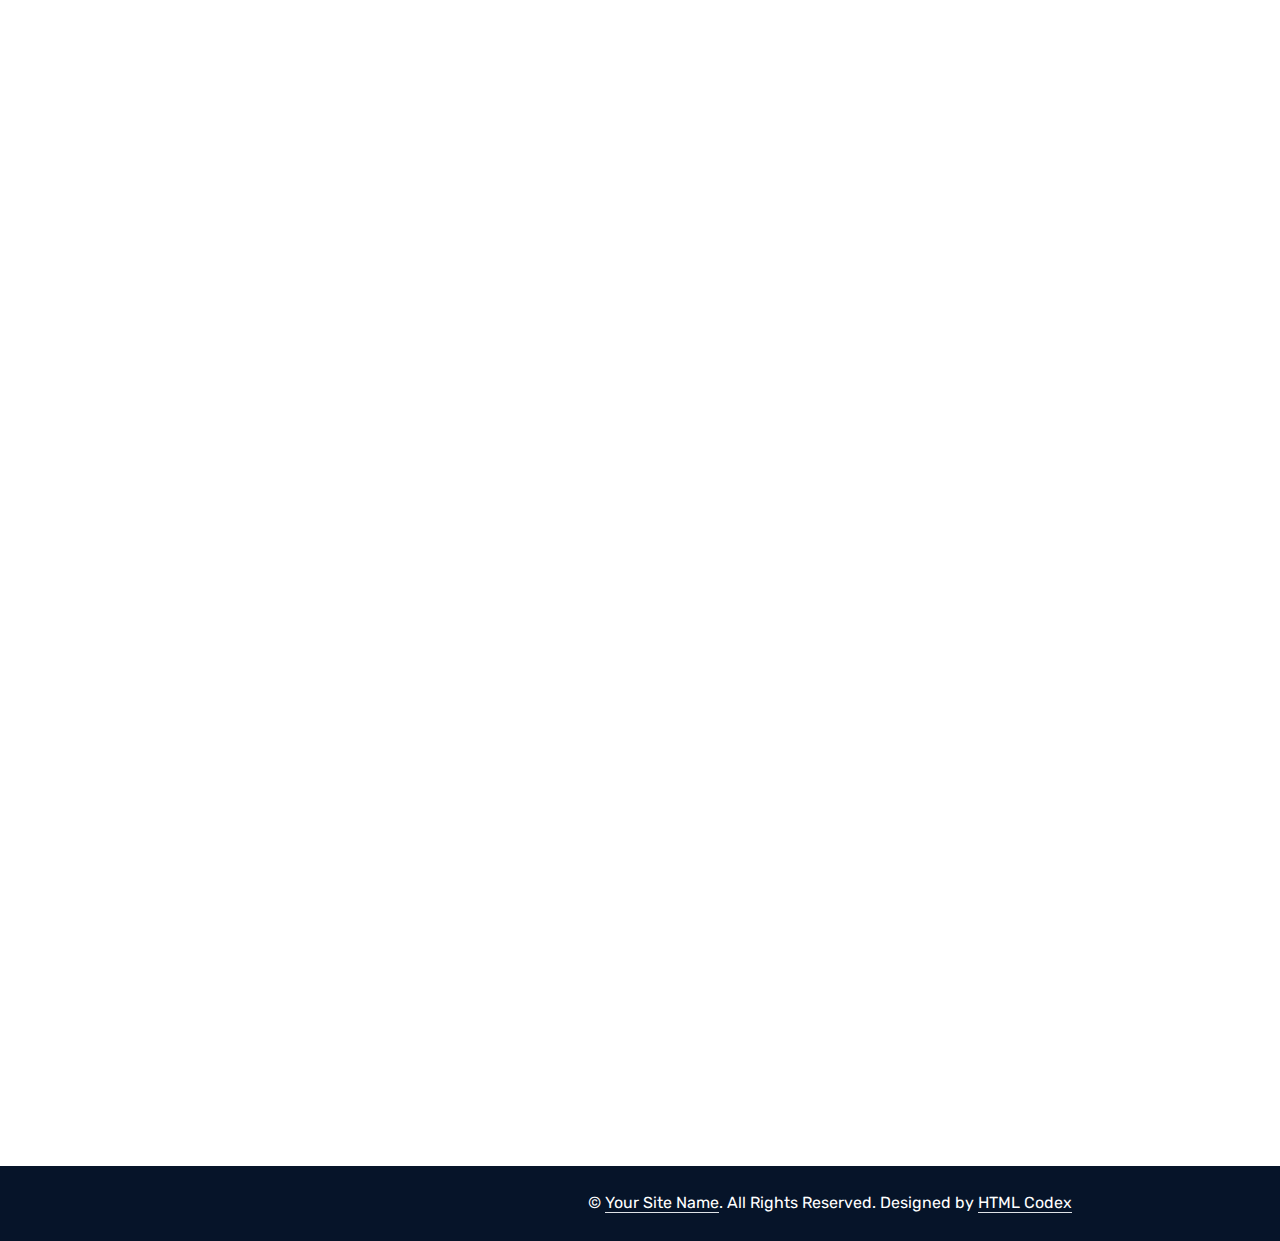
<file: PublicacionAlamo/about.html>
<!DOCTYPE html>
<html lang="en">

<head>
    <meta charset="utf-8">
    <title>Startup - Startup Website Template</title>
    <meta content="width=device-width, initial-scale=1.0" name="viewport">
    <meta content="Free HTML Templates" name="keywords">
    <meta content="Free HTML Templates" name="description">

    <!-- Favicon -->
    <link href="img/favicon.ico" rel="icon">

    <!-- Google Web Fonts -->
    <link rel="preconnect" href="https://fonts.googleapis.com">
    <link rel="preconnect" href="https://fonts.gstatic.com" crossorigin>
    <link href="https://fonts.googleapis.com/css2?family=Nunito:wght@400;600;700;800&family=Rubik:wght@400;500;600;700&display=swap" rel="stylesheet">

    <!-- Icon Font Stylesheet -->
    <link href="https://cdnjs.cloudflare.com/ajax/libs/font-awesome/5.10.0/css/all.min.css" rel="stylesheet">
    <link href="https://cdn.jsdelivr.net/npm/bootstrap-icons@1.4.1/font/bootstrap-icons.css" rel="stylesheet">

    <!-- Libraries Stylesheet -->
    <link href="lib/owlcarousel/assets/owl.carousel.min.css" rel="stylesheet">
    <link href="lib/animate/animate.min.css" rel="stylesheet">

    <!-- Customized Bootstrap Stylesheet -->
    <link href="css/bootstrap.min.css" rel="stylesheet">

    <!-- Template Stylesheet -->
    <link href="css/style.css" rel="stylesheet">
</head>

<body>
    <!-- Spinner Start -->
    <div id="spinner" class="show bg-white position-fixed translate-middle w-100 vh-100 top-50 start-50 d-flex align-items-center justify-content-center">
        <div class="spinner"></div>
    </div>
    <!-- Spinner End -->


    <!-- Topbar Start -->
    <div class="container-fluid bg-dark px-5 d-none d-lg-block">
        <div class="row gx-0">
            <div class="col-lg-8 text-center text-lg-start mb-2 mb-lg-0">
                <div class="d-inline-flex align-items-center" style="height: 45px;">
                    <small class="me-3 text-light"><i class="fa fa-map-marker-alt me-2"></i>123 Street, New York, USA</small>
                    <small class="me-3 text-light"><i class="fa fa-phone-alt me-2"></i>+012 345 6789</small>
                    <small class="text-light"><i class="fa fa-envelope-open me-2"></i>info@example.com</small>
                </div>
            </div>
            <div class="col-lg-4 text-center text-lg-end">
                <div class="d-inline-flex align-items-center" style="height: 45px;">
                    <a class="btn btn-sm btn-outline-light btn-sm-square rounded-circle me-2" href=""><i class="fab fa-twitter fw-normal"></i></a>
                    <a class="btn btn-sm btn-outline-light btn-sm-square rounded-circle me-2" href=""><i class="fab fa-facebook-f fw-normal"></i></a>
                    <a class="btn btn-sm btn-outline-light btn-sm-square rounded-circle me-2" href=""><i class="fab fa-linkedin-in fw-normal"></i></a>
                    <a class="btn btn-sm btn-outline-light btn-sm-square rounded-circle me-2" href=""><i class="fab fa-instagram fw-normal"></i></a>
                    <a class="btn btn-sm btn-outline-light btn-sm-square rounded-circle" href=""><i class="fab fa-youtube fw-normal"></i></a>
                </div>
            </div>
        </div>
    </div>
    <!-- Topbar End -->


    <!-- Navbar Start -->
    <div class="container-fluid position-relative p-0">
        <nav class="navbar navbar-expand-lg navbar-dark px-5 py-3 py-lg-0">
            <a href="index.html" class="navbar-brand p-0">
                <h1 class="m-0"><i class="fa fa-user-tie me-2"></i>Startup</h1>
            </a>
            <button class="navbar-toggler" type="button" data-bs-toggle="collapse" data-bs-target="#navbarCollapse">
                <span class="fa fa-bars"></span>
            </button>
            <div class="collapse navbar-collapse" id="navbarCollapse">
                <div class="navbar-nav ms-auto py-0">
                    <a href="index.html" class="nav-item nav-link">Home</a>
                    <a href="about.html" class="nav-item nav-link active">About</a>
                    <a href="service.html" class="nav-item nav-link">Services</a>
                    <div class="nav-item dropdown">
                        <a href="#" class="nav-link dropdown-toggle" data-bs-toggle="dropdown">Blog</a>
                        <div class="dropdown-menu m-0">
                            <a href="blog.html" class="dropdown-item">Blog Grid</a>
                            <a href="detail.html" class="dropdown-item">Blog Detail</a>
                        </div>
                    </div>
                    <div class="nav-item dropdown">
                        <a href="#" class="nav-link dropdown-toggle" data-bs-toggle="dropdown">Pages</a>
                        <div class="dropdown-menu m-0">
                            <a href="price.html" class="dropdown-item">Pricing Plan</a>
                            <a href="feature.html" class="dropdown-item">Our features</a>
                            <a href="team.html" class="dropdown-item">Team Members</a>
                            <a href="testimonial.html" class="dropdown-item">Testimonial</a>
                            <a href="quote.html" class="dropdown-item">Free Quote</a>
                        </div>
                    </div>
                    <a href="contact.html" class="nav-item nav-link">Contact</a>
                </div>
                <butaton type="button" class="btn text-primary ms-3" data-bs-toggle="modal" data-bs-target="#searchModal"><i class="fa fa-search"></i></butaton>
                <a href="https://htmlcodex.com/startup-company-website-template" class="btn btn-primary py-2 px-4 ms-3">Download Pro Version</a>
            </div>
        </nav>

        <div class="container-fluid bg-primary py-5 bg-header" style="margin-bottom: 90px;">
            <div class="row py-5">
                <div class="col-12 pt-lg-5 mt-lg-5 text-center">
                    <h1 class="display-4 text-white animated zoomIn">About Us</h1>
                    <a href="" class="h5 text-white">Home</a>
                    <i class="far fa-circle text-white px-2"></i>
                    <a href="" class="h5 text-white">About</a>
                </div>
            </div>
        </div>
    </div>
    <!-- Navbar End -->


    <!-- Full Screen Search Start -->
    <div class="modal fade" id="searchModal" tabindex="-1">
        <div class="modal-dialog modal-fullscreen">
            <div class="modal-content" style="background: rgba(9, 30, 62, .7);">
                <div class="modal-header border-0">
                    <button type="button" class="btn bg-white btn-close" data-bs-dismiss="modal" aria-label="Close"></button>
                </div>
                <div class="modal-body d-flex align-items-center justify-content-center">
                    <div class="input-group" style="max-width: 600px;">
                        <input type="text" class="form-control bg-transparent border-primary p-3" placeholder="Type search keyword">
                        <button class="btn btn-primary px-4"><i class="bi bi-search"></i></button>
                    </div>
                </div>
            </div>
        </div>
    </div>
    <!-- Full Screen Search End -->


    <!-- About Start -->
    <div class="container-fluid py-5 wow fadeInUp" data-wow-delay="0.1s">
        <div class="container py-5">
            <div class="row g-5">
                <div class="col-lg-7">
                    <div class="section-title position-relative pb-3 mb-5">
                        <h5 class="fw-bold text-primary text-uppercase">About Us</h5>
                        <h1 class="mb-0">The Best IT Solution With 10 Years of Experience</h1>
                    </div>
                    <p class="mb-4">Tempor erat elitr rebum at clita. Diam dolor diam ipsum et tempor sit. Aliqu diam amet diam et eos labore. Clita erat ipsum et lorem et sit, sed stet no labore lorem sit. Sanctus clita duo justo et tempor eirmod magna dolore erat amet</p>
                    <div class="row g-0 mb-3">
                        <div class="col-sm-6 wow zoomIn" data-wow-delay="0.2s">
                            <h5 class="mb-3"><i class="fa fa-check text-primary me-3"></i>Award Winning</h5>
                            <h5 class="mb-3"><i class="fa fa-check text-primary me-3"></i>Professional Staff</h5>
                        </div>
                        <div class="col-sm-6 wow zoomIn" data-wow-delay="0.4s">
                            <h5 class="mb-3"><i class="fa fa-check text-primary me-3"></i>24/7 Support</h5>
                            <h5 class="mb-3"><i class="fa fa-check text-primary me-3"></i>Fair Prices</h5>
                        </div>
                    </div>
                    <div class="d-flex align-items-center mb-4 wow fadeIn" data-wow-delay="0.6s">
                        <div class="bg-primary d-flex align-items-center justify-content-center rounded" style="width: 60px; height: 60px;">
                            <i class="fa fa-phone-alt text-white"></i>
                        </div>
                        <div class="ps-4">
                            <h5 class="mb-2">Call to ask any question</h5>
                            <h4 class="text-primary mb-0">+012 345 6789</h4>
                        </div>
                    </div>
                    <a href="quote.html" class="btn btn-primary py-3 px-5 mt-3 wow zoomIn" data-wow-delay="0.9s">Request A Quote</a>
                </div>
                <div class="col-lg-5" style="min-height: 500px;">
                    <div class="position-relative h-100">
                        <img class="position-absolute w-100 h-100 rounded wow zoomIn" data-wow-delay="0.9s" src="img/about.jpg" style="object-fit: cover;">
                    </div>
                </div>
            </div>
        </div>
    </div>
    <!-- About End -->


    <!-- Team Start -->
    <div class="container-fluid py-5 wow fadeInUp" data-wow-delay="0.1s">
        <div class="container py-5">
            <div class="section-title text-center position-relative pb-3 mb-5 mx-auto" style="max-width: 600px;">
                <h5 class="fw-bold text-primary text-uppercase">Team Members</h5>
                <h1 class="mb-0">Professional Stuffs Ready to Help Your Business</h1>
            </div>
            <div class="row g-5">
                <div class="col-lg-4 wow slideInUp" data-wow-delay="0.3s">
                    <div class="team-item bg-light rounded overflow-hidden">
                        <div class="team-img position-relative overflow-hidden">
                            <img class="img-fluid w-100" src="img/team-1.jpg" alt="">
                            <div class="team-social">
                                <a class="btn btn-lg btn-primary btn-lg-square rounded" href=""><i class="fab fa-twitter fw-normal"></i></a>
                                <a class="btn btn-lg btn-primary btn-lg-square rounded" href=""><i class="fab fa-facebook-f fw-normal"></i></a>
                                <a class="btn btn-lg btn-primary btn-lg-square rounded" href=""><i class="fab fa-instagram fw-normal"></i></a>
                                <a class="btn btn-lg btn-primary btn-lg-square rounded" href=""><i class="fab fa-linkedin-in fw-normal"></i></a>
                            </div>
                        </div>
                        <div class="text-center py-4">
                            <h4 class="text-primary">Full Name</h4>
                            <p class="text-uppercase m-0">Designation</p>
                        </div>
                    </div>
                </div>
                <div class="col-lg-4 wow slideInUp" data-wow-delay="0.6s">
                    <div class="team-item bg-light rounded overflow-hidden">
                        <div class="team-img position-relative overflow-hidden">
                            <img class="img-fluid w-100" src="img/team-2.jpg" alt="">
                            <div class="team-social">
                                <a class="btn btn-lg btn-primary btn-lg-square rounded" href=""><i class="fab fa-twitter fw-normal"></i></a>
                                <a class="btn btn-lg btn-primary btn-lg-square rounded" href=""><i class="fab fa-facebook-f fw-normal"></i></a>
                                <a class="btn btn-lg btn-primary btn-lg-square rounded" href=""><i class="fab fa-instagram fw-normal"></i></a>
                                <a class="btn btn-lg btn-primary btn-lg-square rounded" href=""><i class="fab fa-linkedin-in fw-normal"></i></a>
                            </div>
                        </div>
                        <div class="text-center py-4">
                            <h4 class="text-primary">Full Name</h4>
                            <p class="text-uppercase m-0">Designation</p>
                        </div>
                    </div>
                </div>
                <div class="col-lg-4 wow slideInUp" data-wow-delay="0.9s">
                    <div class="team-item bg-light rounded overflow-hidden">
                        <div class="team-img position-relative overflow-hidden">
                            <img class="img-fluid w-100" src="img/team-3.jpg" alt="">
                            <div class="team-social">
                                <a class="btn btn-lg btn-primary btn-lg-square rounded" href=""><i class="fab fa-twitter fw-normal"></i></a>
                                <a class="btn btn-lg btn-primary btn-lg-square rounded" href=""><i class="fab fa-facebook-f fw-normal"></i></a>
                                <a class="btn btn-lg btn-primary btn-lg-square rounded" href=""><i class="fab fa-instagram fw-normal"></i></a>
                                <a class="btn btn-lg btn-primary btn-lg-square rounded" href=""><i class="fab fa-linkedin-in fw-normal"></i></a>
                            </div>
                        </div>
                        <div class="text-center py-4">
                            <h4 class="text-primary">Full Name</h4>
                            <p class="text-uppercase m-0">Designation</p>
                        </div>
                    </div>
                </div>
            </div>
        </div>
    </div>
    <!-- Team End -->


    <!-- Vendor Start -->
    <div class="container-fluid py-5 wow fadeInUp" data-wow-delay="0.1s">
        <div class="container py-5 mb-5">
            <div class="bg-white">
                <div class="owl-carousel vendor-carousel">
                    <img src="img/vendor-1.jpg" alt="">
                    <img src="img/vendor-2.jpg" alt="">
                    <img src="img/vendor-3.jpg" alt="">
                    <img src="img/vendor-4.jpg" alt="">
                    <img src="img/vendor-5.jpg" alt="">
                    <img src="img/vendor-6.jpg" alt="">
                    <img src="img/vendor-7.jpg" alt="">
                    <img src="img/vendor-8.jpg" alt="">
                    <img src="img/vendor-9.jpg" alt="">
                </div>
            </div>
        </div>
    </div>
    <!-- Vendor End -->
    

    <!-- Footer Start -->
    <div class="container-fluid bg-dark text-light mt-5 wow fadeInUp" data-wow-delay="0.1s">
        <div class="container">
            <div class="row gx-5">
                <div class="col-lg-4 col-md-6 footer-about">
                    <div class="d-flex flex-column align-items-center justify-content-center text-center h-100 bg-primary p-4">
                        <a href="index.html" class="navbar-brand">
                            <h1 class="m-0 text-white"><i class="fa fa-user-tie me-2"></i>Startup</h1>
                        </a>
                        <p class="mt-3 mb-4">Lorem diam sit erat dolor elitr et, diam lorem justo amet clita stet eos sit. Elitr dolor duo lorem, elitr clita ipsum sea. Diam amet erat lorem stet eos. Diam amet et kasd eos duo.</p>
                        <form action="">
                            <div class="input-group">
                                <input type="text" class="form-control border-white p-3" placeholder="Your Email">
                                <button class="btn btn-dark">Sign Up</button>
                            </div>
                        </form>
                    </div>
                </div>
                <div class="col-lg-8 col-md-6">
                    <div class="row gx-5">
                        <div class="col-lg-4 col-md-12 pt-5 mb-5">
                            <div class="section-title section-title-sm position-relative pb-3 mb-4">
                                <h3 class="text-light mb-0">Get In Touch</h3>
                            </div>
                            <div class="d-flex mb-2">
                                <i class="bi bi-geo-alt text-primary me-2"></i>
                                <p class="mb-0">123 Street, New York, USA</p>
                            </div>
                            <div class="d-flex mb-2">
                                <i class="bi bi-envelope-open text-primary me-2"></i>
                                <p class="mb-0">info@example.com</p>
                            </div>
                            <div class="d-flex mb-2">
                                <i class="bi bi-telephone text-primary me-2"></i>
                                <p class="mb-0">+012 345 67890</p>
                            </div>
                            <div class="d-flex mt-4">
                                <a class="btn btn-primary btn-square me-2" href="#"><i class="fab fa-twitter fw-normal"></i></a>
                                <a class="btn btn-primary btn-square me-2" href="#"><i class="fab fa-facebook-f fw-normal"></i></a>
                                <a class="btn btn-primary btn-square me-2" href="#"><i class="fab fa-linkedin-in fw-normal"></i></a>
                                <a class="btn btn-primary btn-square" href="#"><i class="fab fa-instagram fw-normal"></i></a>
                            </div>
                        </div>
                        <div class="col-lg-4 col-md-12 pt-0 pt-lg-5 mb-5">
                            <div class="section-title section-title-sm position-relative pb-3 mb-4">
                                <h3 class="text-light mb-0">Quick Links</h3>
                            </div>
                            <div class="link-animated d-flex flex-column justify-content-start">
                                <a class="text-light mb-2" href="#"><i class="bi bi-arrow-right text-primary me-2"></i>Home</a>
                                <a class="text-light mb-2" href="#"><i class="bi bi-arrow-right text-primary me-2"></i>About Us</a>
                                <a class="text-light mb-2" href="#"><i class="bi bi-arrow-right text-primary me-2"></i>Our Services</a>
                                <a class="text-light mb-2" href="#"><i class="bi bi-arrow-right text-primary me-2"></i>Meet The Team</a>
                                <a class="text-light mb-2" href="#"><i class="bi bi-arrow-right text-primary me-2"></i>Latest Blog</a>
                                <a class="text-light" href="#"><i class="bi bi-arrow-right text-primary me-2"></i>Contact Us</a>
                            </div>
                        </div>
                        <div class="col-lg-4 col-md-12 pt-0 pt-lg-5 mb-5">
                            <div class="section-title section-title-sm position-relative pb-3 mb-4">
                                <h3 class="text-light mb-0">Popular Links</h3>
                            </div>
                            <div class="link-animated d-flex flex-column justify-content-start">
                                <a class="text-light mb-2" href="#"><i class="bi bi-arrow-right text-primary me-2"></i>Home</a>
                                <a class="text-light mb-2" href="#"><i class="bi bi-arrow-right text-primary me-2"></i>About Us</a>
                                <a class="text-light mb-2" href="#"><i class="bi bi-arrow-right text-primary me-2"></i>Our Services</a>
                                <a class="text-light mb-2" href="#"><i class="bi bi-arrow-right text-primary me-2"></i>Meet The Team</a>
                                <a class="text-light mb-2" href="#"><i class="bi bi-arrow-right text-primary me-2"></i>Latest Blog</a>
                                <a class="text-light" href="#"><i class="bi bi-arrow-right text-primary me-2"></i>Contact Us</a>
                            </div>
                        </div>
                    </div>
                </div>
            </div>
        </div>
    </div>
    <div class="container-fluid text-white" style="background: #061429;">
        <div class="container text-center">
            <div class="row justify-content-end">
                <div class="col-lg-8 col-md-6">
                    <div class="d-flex align-items-center justify-content-center" style="height: 75px;">
                        <p class="mb-0">&copy; <a class="text-white border-bottom" href="#">Your Site Name</a>. All Rights Reserved. 
						
						<!--/*** This template is free as long as you keep the footer author’s credit link/attribution link/backlink. If you'd like to use the template without the footer author’s credit link/attribution link/backlink, you can purchase the Credit Removal License from "https://htmlcodex.com/credit-removal". Thank you for your support. ***/-->
						Designed by <a class="text-white border-bottom" href="https://htmlcodex.com">HTML Codex</a></p>
                    </div>
                </div>
            </div>
        </div>
    </div>
    <!-- Footer End -->


    <!-- Back to Top -->
    <a href="#" class="btn btn-lg btn-primary btn-lg-square rounded back-to-top"><i class="bi bi-arrow-up"></i></a>


    <!-- JavaScript Libraries -->
    <script src="https://code.jquery.com/jquery-3.4.1.min.js"></script>
    <script src="https://cdn.jsdelivr.net/npm/bootstrap@5.0.0/dist/js/bootstrap.bundle.min.js"></script>
    <script src="lib/wow/wow.min.js"></script>
    <script src="lib/easing/easing.min.js"></script>
    <script src="lib/waypoints/waypoints.min.js"></script>
    <script src="lib/counterup/counterup.min.js"></script>
    <script src="lib/owlcarousel/owl.carousel.min.js"></script>

    <!-- Template Javascript -->
    <script src="js/main.js"></script>
</body>

</html>
</file>
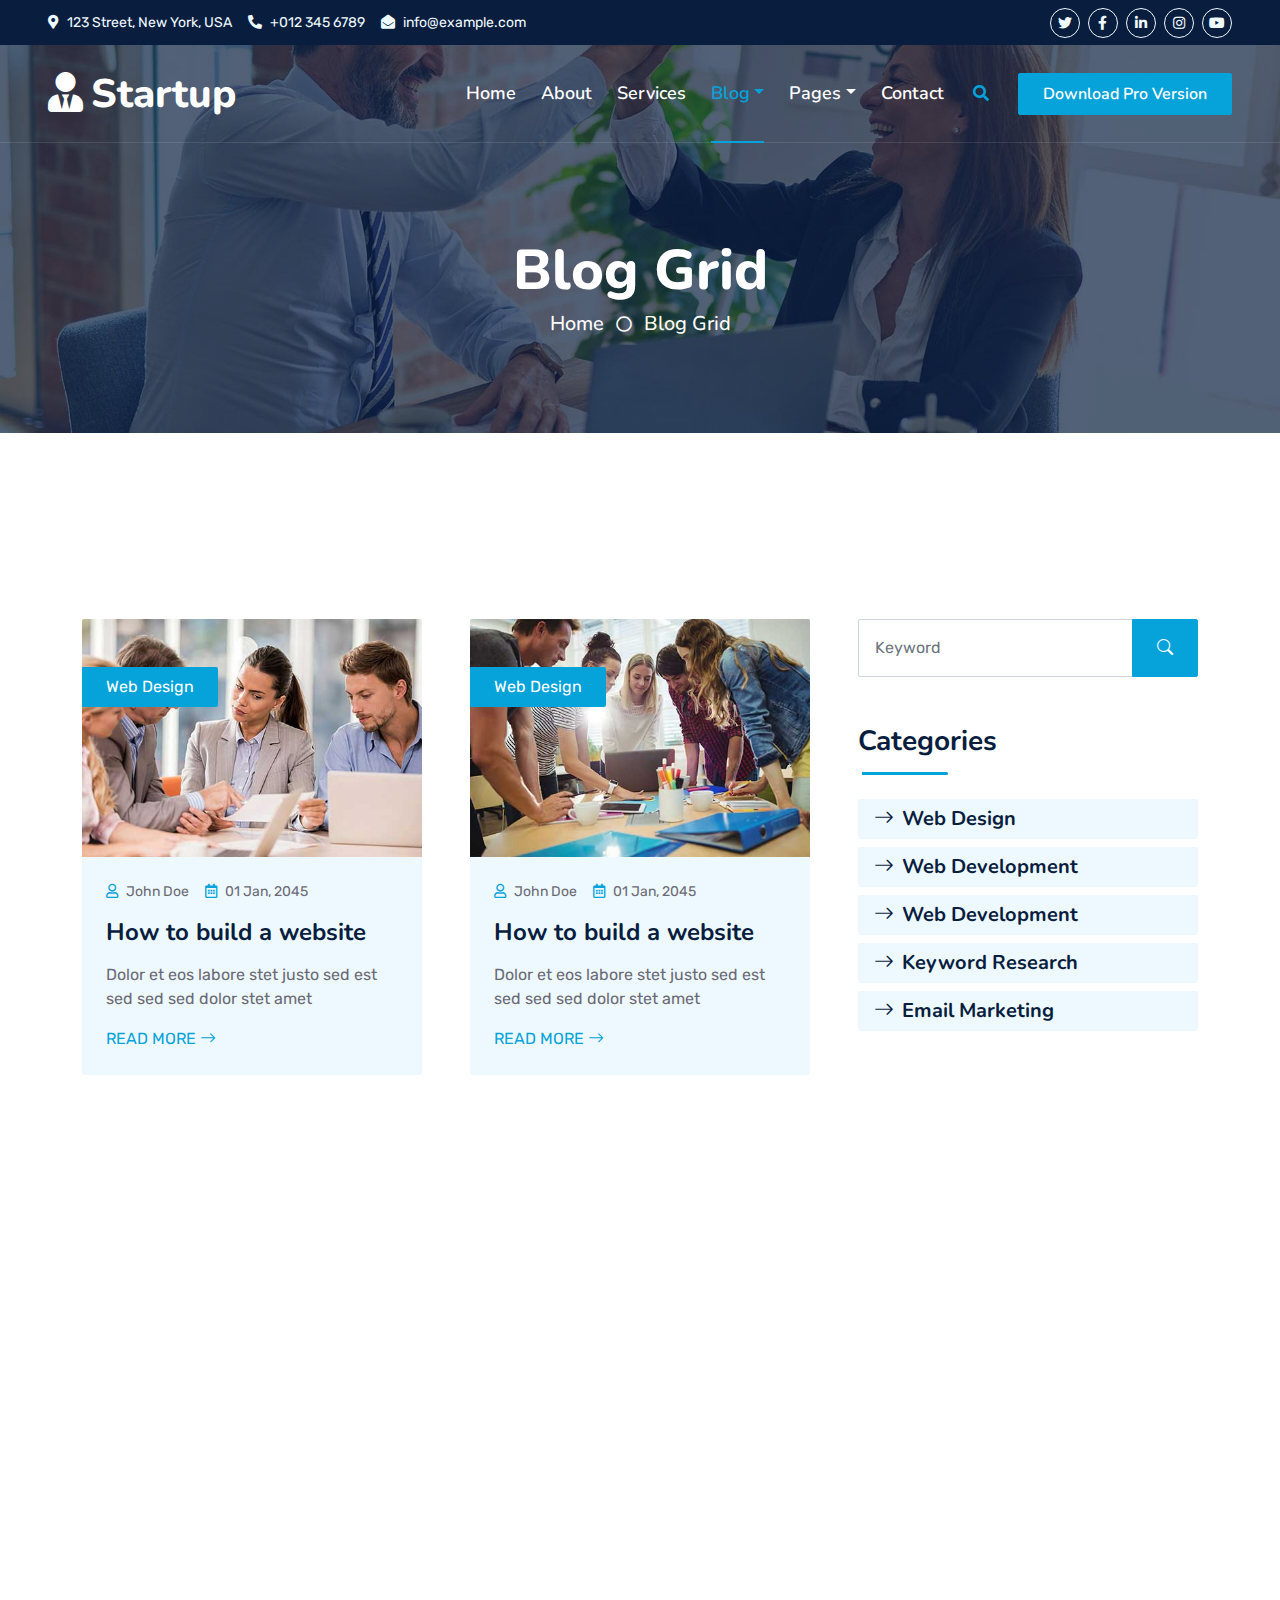
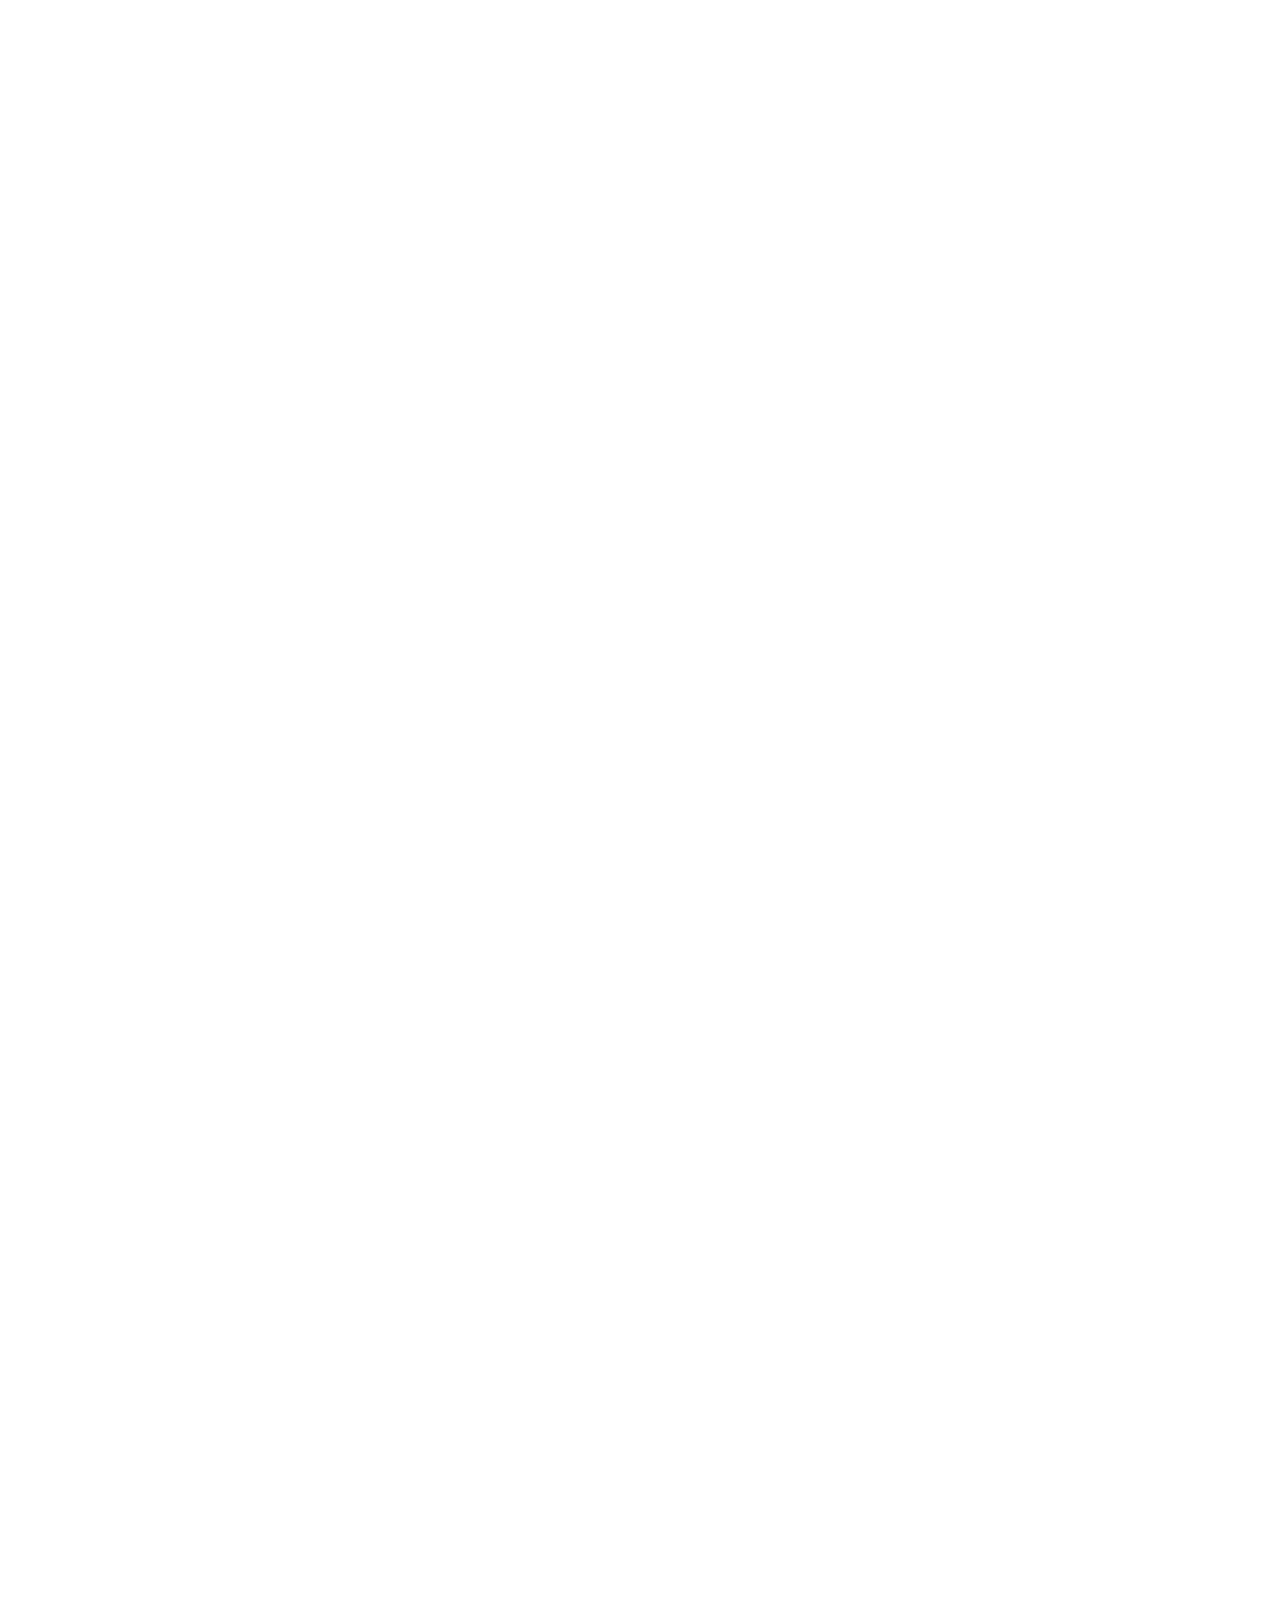
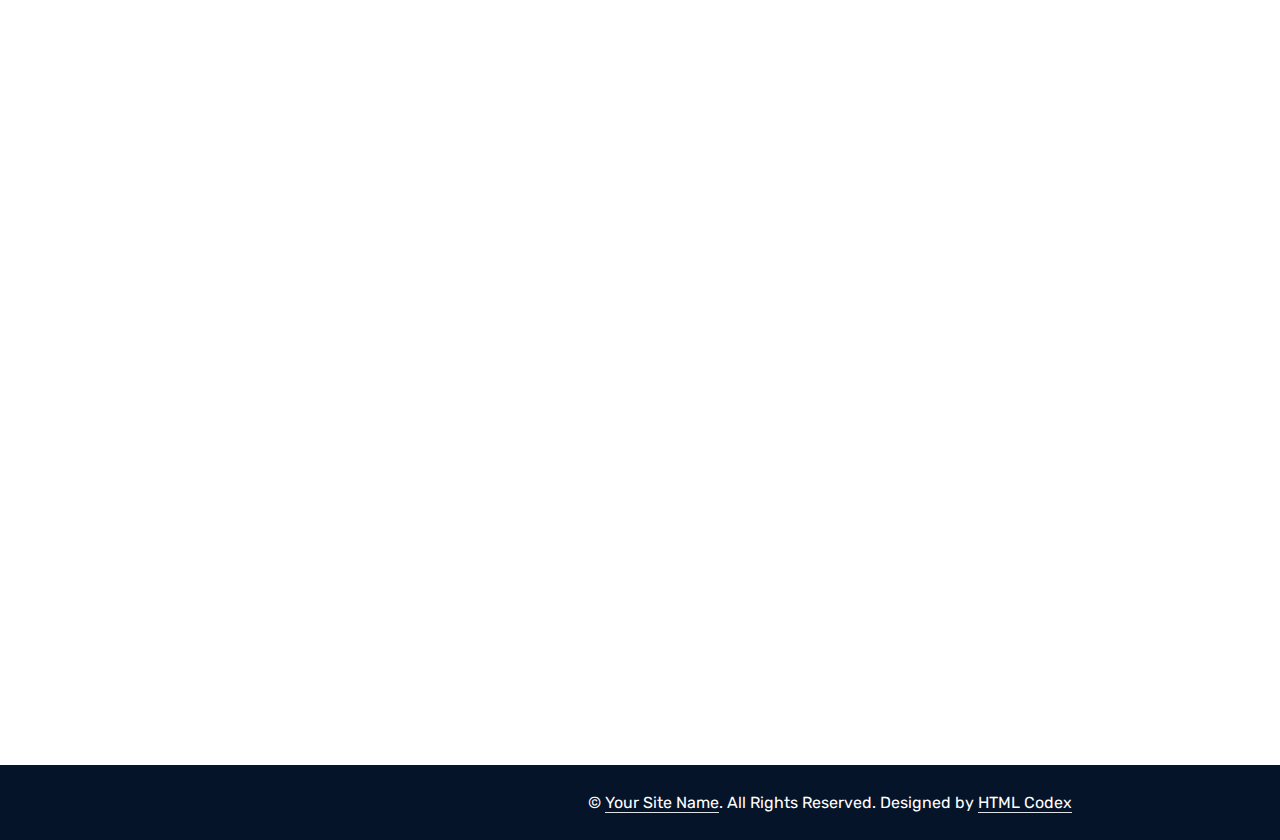
<file: PublicacionAlamo/blog.html>
<!DOCTYPE html>
<html lang="en">

<head>
    <meta charset="utf-8">
    <title>Startup - Startup Website Template</title>
    <meta content="width=device-width, initial-scale=1.0" name="viewport">
    <meta content="Free HTML Templates" name="keywords">
    <meta content="Free HTML Templates" name="description">

    <!-- Favicon -->
    <link href="img/favicon.ico" rel="icon">

    <!-- Google Web Fonts -->
    <link rel="preconnect" href="https://fonts.googleapis.com">
    <link rel="preconnect" href="https://fonts.gstatic.com" crossorigin>
    <link href="https://fonts.googleapis.com/css2?family=Nunito:wght@400;600;700;800&family=Rubik:wght@400;500;600;700&display=swap" rel="stylesheet">

    <!-- Icon Font Stylesheet -->
    <link href="https://cdnjs.cloudflare.com/ajax/libs/font-awesome/5.10.0/css/all.min.css" rel="stylesheet">
    <link href="https://cdn.jsdelivr.net/npm/bootstrap-icons@1.4.1/font/bootstrap-icons.css" rel="stylesheet">

    <!-- Libraries Stylesheet -->
    <link href="lib/owlcarousel/assets/owl.carousel.min.css" rel="stylesheet">
    <link href="lib/animate/animate.min.css" rel="stylesheet">

    <!-- Customized Bootstrap Stylesheet -->
    <link href="css/bootstrap.min.css" rel="stylesheet">

    <!-- Template Stylesheet -->
    <link href="css/style.css" rel="stylesheet">
</head>

<body>
    <!-- Spinner Start -->
    <div id="spinner" class="show bg-white position-fixed translate-middle w-100 vh-100 top-50 start-50 d-flex align-items-center justify-content-center">
        <div class="spinner"></div>
    </div>
    <!-- Spinner End -->


    <!-- Topbar Start -->
    <div class="container-fluid bg-dark px-5 d-none d-lg-block">
        <div class="row gx-0">
            <div class="col-lg-8 text-center text-lg-start mb-2 mb-lg-0">
                <div class="d-inline-flex align-items-center" style="height: 45px;">
                    <small class="me-3 text-light"><i class="fa fa-map-marker-alt me-2"></i>123 Street, New York, USA</small>
                    <small class="me-3 text-light"><i class="fa fa-phone-alt me-2"></i>+012 345 6789</small>
                    <small class="text-light"><i class="fa fa-envelope-open me-2"></i>info@example.com</small>
                </div>
            </div>
            <div class="col-lg-4 text-center text-lg-end">
                <div class="d-inline-flex align-items-center" style="height: 45px;">
                    <a class="btn btn-sm btn-outline-light btn-sm-square rounded-circle me-2" href=""><i class="fab fa-twitter fw-normal"></i></a>
                    <a class="btn btn-sm btn-outline-light btn-sm-square rounded-circle me-2" href=""><i class="fab fa-facebook-f fw-normal"></i></a>
                    <a class="btn btn-sm btn-outline-light btn-sm-square rounded-circle me-2" href=""><i class="fab fa-linkedin-in fw-normal"></i></a>
                    <a class="btn btn-sm btn-outline-light btn-sm-square rounded-circle me-2" href=""><i class="fab fa-instagram fw-normal"></i></a>
                    <a class="btn btn-sm btn-outline-light btn-sm-square rounded-circle" href=""><i class="fab fa-youtube fw-normal"></i></a>
                </div>
            </div>
        </div>
    </div>
    <!-- Topbar End -->


    <!-- Navbar Start -->
    <div class="container-fluid position-relative p-0">
        <nav class="navbar navbar-expand-lg navbar-dark px-5 py-3 py-lg-0">
            <a href="index.html" class="navbar-brand p-0">
                <h1 class="m-0"><i class="fa fa-user-tie me-2"></i>Startup</h1>
            </a>
            <button class="navbar-toggler" type="button" data-bs-toggle="collapse" data-bs-target="#navbarCollapse">
                <span class="fa fa-bars"></span>
            </button>
            <div class="collapse navbar-collapse" id="navbarCollapse">
                <div class="navbar-nav ms-auto py-0">
                    <a href="index.html" class="nav-item nav-link">Home</a>
                    <a href="about.html" class="nav-item nav-link">About</a>
                    <a href="service.html" class="nav-item nav-link">Services</a>
                    <div class="nav-item dropdown">
                        <a href="#" class="nav-link dropdown-toggle active" data-bs-toggle="dropdown">Blog</a>
                        <div class="dropdown-menu m-0">
                            <a href="blog.html" class="dropdown-item active">Blog Grid</a>
                            <a href="detail.html" class="dropdown-item">Blog Detail</a>
                        </div>
                    </div>
                    <div class="nav-item dropdown">
                        <a href="#" class="nav-link dropdown-toggle" data-bs-toggle="dropdown">Pages</a>
                        <div class="dropdown-menu m-0">
                            <a href="price.html" class="dropdown-item">Pricing Plan</a>
                            <a href="feature.html" class="dropdown-item">Our features</a>
                            <a href="team.html" class="dropdown-item">Team Members</a>
                            <a href="testimonial.html" class="dropdown-item">Testimonial</a>
                            <a href="quote.html" class="dropdown-item">Free Quote</a>
                        </div>
                    </div>
                    <a href="contact.html" class="nav-item nav-link">Contact</a>
                </div>
                <butaton type="button" class="btn text-primary ms-3" data-bs-toggle="modal" data-bs-target="#searchModal"><i class="fa fa-search"></i></butaton>
                <a href="https://htmlcodex.com/startup-company-website-template" class="btn btn-primary py-2 px-4 ms-3">Download Pro Version</a>
            </div>
        </nav>

        <div class="container-fluid bg-primary py-5 bg-header" style="margin-bottom: 90px;">
            <div class="row py-5">
                <div class="col-12 pt-lg-5 mt-lg-5 text-center">
                    <h1 class="display-4 text-white animated zoomIn">Blog Grid</h1>
                    <a href="" class="h5 text-white">Home</a>
                    <i class="far fa-circle text-white px-2"></i>
                    <a href="" class="h5 text-white">Blog Grid</a>
                </div>
            </div>
        </div>
    </div>
    <!-- Navbar End -->


    <!-- Full Screen Search Start -->
    <div class="modal fade" id="searchModal" tabindex="-1">
        <div class="modal-dialog modal-fullscreen">
            <div class="modal-content" style="background: rgba(9, 30, 62, .7);">
                <div class="modal-header border-0">
                    <button type="button" class="btn bg-white btn-close" data-bs-dismiss="modal" aria-label="Close"></button>
                </div>
                <div class="modal-body d-flex align-items-center justify-content-center">
                    <div class="input-group" style="max-width: 600px;">
                        <input type="text" class="form-control bg-transparent border-primary p-3" placeholder="Type search keyword">
                        <button class="btn btn-primary px-4"><i class="bi bi-search"></i></button>
                    </div>
                </div>
            </div>
        </div>
    </div>
    <!-- Full Screen Search End -->


    <!-- Blog Start -->
    <div class="container-fluid py-5 wow fadeInUp" data-wow-delay="0.1s">
        <div class="container py-5">
            <div class="row g-5">
                <!-- Blog list Start -->
                <div class="col-lg-8">
                    <div class="row g-5">
                        <div class="col-md-6 wow slideInUp" data-wow-delay="0.1s">
                            <div class="blog-item bg-light rounded overflow-hidden">
                                <div class="blog-img position-relative overflow-hidden">
                                    <img class="img-fluid" src="img/blog-1.jpg" alt="">
                                    <a class="position-absolute top-0 start-0 bg-primary text-white rounded-end mt-5 py-2 px-4" href="">Web Design</a>
                                </div>
                                <div class="p-4">
                                    <div class="d-flex mb-3">
                                        <small class="me-3"><i class="far fa-user text-primary me-2"></i>John Doe</small>
                                        <small><i class="far fa-calendar-alt text-primary me-2"></i>01 Jan, 2045</small>
                                    </div>
                                    <h4 class="mb-3">How to build a website</h4>
                                    <p>Dolor et eos labore stet justo sed est sed sed sed dolor stet amet</p>
                                    <a class="text-uppercase" href="">Read More <i class="bi bi-arrow-right"></i></a>
                                </div>
                            </div>
                        </div>
                        <div class="col-md-6 wow slideInUp" data-wow-delay="0.6s">
                            <div class="blog-item bg-light rounded overflow-hidden">
                                <div class="blog-img position-relative overflow-hidden">
                                    <img class="img-fluid" src="img/blog-2.jpg" alt="">
                                    <a class="position-absolute top-0 start-0 bg-primary text-white rounded-end mt-5 py-2 px-4" href="">Web Design</a>
                                </div>
                                <div class="p-4">
                                    <div class="d-flex mb-3">
                                        <small class="me-3"><i class="far fa-user text-primary me-2"></i>John Doe</small>
                                        <small><i class="far fa-calendar-alt text-primary me-2"></i>01 Jan, 2045</small>
                                    </div>
                                    <h4 class="mb-3">How to build a website</h4>
                                    <p>Dolor et eos labore stet justo sed est sed sed sed dolor stet amet</p>
                                    <a class="text-uppercase" href="">Read More <i class="bi bi-arrow-right"></i></a>
                                </div>
                            </div>
                        </div>
                        <div class="col-md-6 wow slideInUp" data-wow-delay="0.1s">
                            <div class="blog-item bg-light rounded overflow-hidden">
                                <div class="blog-img position-relative overflow-hidden">
                                    <img class="img-fluid" src="img/blog-3.jpg" alt="">
                                    <a class="position-absolute top-0 start-0 bg-primary text-white rounded-end mt-5 py-2 px-4" href="">Web Design</a>
                                </div>
                                <div class="p-4">
                                    <div class="d-flex mb-3">
                                        <small class="me-3"><i class="far fa-user text-primary me-2"></i>John Doe</small>
                                        <small><i class="far fa-calendar-alt text-primary me-2"></i>01 Jan, 2045</small>
                                    </div>
                                    <h4 class="mb-3">How to build a website</h4>
                                    <p>Dolor et eos labore stet justo sed est sed sed sed dolor stet amet</p>
                                    <a class="text-uppercase" href="">Read More <i class="bi bi-arrow-right"></i></a>
                                </div>
                            </div>
                        </div>
                        <div class="col-md-6 wow slideInUp" data-wow-delay="0.6s">
                            <div class="blog-item bg-light rounded overflow-hidden">
                                <div class="blog-img position-relative overflow-hidden">
                                    <img class="img-fluid" src="img/blog-1.jpg" alt="">
                                    <a class="position-absolute top-0 start-0 bg-primary text-white rounded-end mt-5 py-2 px-4" href="">Web Design</a>
                                </div>
                                <div class="p-4">
                                    <div class="d-flex mb-3">
                                        <small class="me-3"><i class="far fa-user text-primary me-2"></i>John Doe</small>
                                        <small><i class="far fa-calendar-alt text-primary me-2"></i>01 Jan, 2045</small>
                                    </div>
                                    <h4 class="mb-3">How to build a website</h4>
                                    <p>Dolor et eos labore stet justo sed est sed sed sed dolor stet amet</p>
                                    <a class="text-uppercase" href="">Read More <i class="bi bi-arrow-right"></i></a>
                                </div>
                            </div>
                        </div>
                        <div class="col-md-6 wow slideInUp" data-wow-delay="0.1s">
                            <div class="blog-item bg-light rounded overflow-hidden">
                                <div class="blog-img position-relative overflow-hidden">
                                    <img class="img-fluid" src="img/blog-2.jpg" alt="">
                                    <a class="position-absolute top-0 start-0 bg-primary text-white rounded-end mt-5 py-2 px-4" href="">Web Design</a>
                                </div>
                                <div class="p-4">
                                    <div class="d-flex mb-3">
                                        <small class="me-3"><i class="far fa-user text-primary me-2"></i>John Doe</small>
                                        <small><i class="far fa-calendar-alt text-primary me-2"></i>01 Jan, 2045</small>
                                    </div>
                                    <h4 class="mb-3">How to build a website</h4>
                                    <p>Dolor et eos labore stet justo sed est sed sed sed dolor stet amet</p>
                                    <a class="text-uppercase" href="">Read More <i class="bi bi-arrow-right"></i></a>
                                </div>
                            </div>
                        </div>
                        <div class="col-md-6 wow slideInUp" data-wow-delay="0.6s">
                            <div class="blog-item bg-light rounded overflow-hidden">
                                <div class="blog-img position-relative overflow-hidden">
                                    <img class="img-fluid" src="img/blog-3.jpg" alt="">
                                    <a class="position-absolute top-0 start-0 bg-primary text-white rounded-end mt-5 py-2 px-4" href="">Web Design</a>
                                </div>
                                <div class="p-4">
                                    <div class="d-flex mb-3">
                                        <small class="me-3"><i class="far fa-user text-primary me-2"></i>John Doe</small>
                                        <small><i class="far fa-calendar-alt text-primary me-2"></i>01 Jan, 2045</small>
                                    </div>
                                    <h4 class="mb-3">How to build a website</h4>
                                    <p>Dolor et eos labore stet justo sed est sed sed sed dolor stet amet</p>
                                    <a class="text-uppercase" href="">Read More <i class="bi bi-arrow-right"></i></a>
                                </div>
                            </div>
                        </div>
                        <div class="col-md-6 wow slideInUp" data-wow-delay="0.1s">
                            <div class="blog-item bg-light rounded overflow-hidden">
                                <div class="blog-img position-relative overflow-hidden">
                                    <img class="img-fluid" src="img/blog-1.jpg" alt="">
                                    <a class="position-absolute top-0 start-0 bg-primary text-white rounded-end mt-5 py-2 px-4" href="">Web Design</a>
                                </div>
                                <div class="p-4">
                                    <div class="d-flex mb-3">
                                        <small class="me-3"><i class="far fa-user text-primary me-2"></i>John Doe</small>
                                        <small><i class="far fa-calendar-alt text-primary me-2"></i>01 Jan, 2045</small>
                                    </div>
                                    <h4 class="mb-3">How to build a website</h4>
                                    <p>Dolor et eos labore stet justo sed est sed sed sed dolor stet amet</p>
                                    <a class="text-uppercase" href="">Read More <i class="bi bi-arrow-right"></i></a>
                                </div>
                            </div>
                        </div>
                        <div class="col-md-6 wow slideInUp" data-wow-delay="0.6s">
                            <div class="blog-item bg-light rounded overflow-hidden">
                                <div class="blog-img position-relative overflow-hidden">
                                    <img class="img-fluid" src="img/blog-2.jpg" alt="">
                                    <a class="position-absolute top-0 start-0 bg-primary text-white rounded-end mt-5 py-2 px-4" href="">Web Design</a>
                                </div>
                                <div class="p-4">
                                    <div class="d-flex mb-3">
                                        <small class="me-3"><i class="far fa-user text-primary me-2"></i>John Doe</small>
                                        <small><i class="far fa-calendar-alt text-primary me-2"></i>01 Jan, 2045</small>
                                    </div>
                                    <h4 class="mb-3">How to build a website</h4>
                                    <p>Dolor et eos labore stet justo sed est sed sed sed dolor stet amet</p>
                                    <a class="text-uppercase" href="">Read More <i class="bi bi-arrow-right"></i></a>
                                </div>
                            </div>
                        </div>
                        <div class="col-md-6 wow slideInUp" data-wow-delay="0.1s">
                            <div class="blog-item bg-light rounded overflow-hidden">
                                <div class="blog-img position-relative overflow-hidden">
                                    <img class="img-fluid" src="img/blog-3.jpg" alt="">
                                    <a class="position-absolute top-0 start-0 bg-primary text-white rounded-end mt-5 py-2 px-4" href="">Web Design</a>
                                </div>
                                <div class="p-4">
                                    <div class="d-flex mb-3">
                                        <small class="me-3"><i class="far fa-user text-primary me-2"></i>John Doe</small>
                                        <small><i class="far fa-calendar-alt text-primary me-2"></i>01 Jan, 2045</small>
                                    </div>
                                    <h4 class="mb-3">How to build a website</h4>
                                    <p>Dolor et eos labore stet justo sed est sed sed sed dolor stet amet</p>
                                    <a class="text-uppercase" href="">Read More <i class="bi bi-arrow-right"></i></a>
                                </div>
                            </div>
                        </div>
                        <div class="col-md-6 wow slideInUp" data-wow-delay="0.6s">
                            <div class="blog-item bg-light rounded overflow-hidden">
                                <div class="blog-img position-relative overflow-hidden">
                                    <img class="img-fluid" src="img/blog-1.jpg" alt="">
                                    <a class="position-absolute top-0 start-0 bg-primary text-white rounded-end mt-5 py-2 px-4" href="">Web Design</a>
                                </div>
                                <div class="p-4">
                                    <div class="d-flex mb-3">
                                        <small class="me-3"><i class="far fa-user text-primary me-2"></i>John Doe</small>
                                        <small><i class="far fa-calendar-alt text-primary me-2"></i>01 Jan, 2045</small>
                                    </div>
                                    <h4 class="mb-3">How to build a website</h4>
                                    <p>Dolor et eos labore stet justo sed est sed sed sed dolor stet amet</p>
                                    <a class="text-uppercase" href="">Read More <i class="bi bi-arrow-right"></i></a>
                                </div>
                            </div>
                        </div>
                        <div class="col-12 wow slideInUp" data-wow-delay="0.1s">
                            <nav aria-label="Page navigation">
                              <ul class="pagination pagination-lg m-0">
                                <li class="page-item disabled">
                                  <a class="page-link rounded-0" href="#" aria-label="Previous">
                                    <span aria-hidden="true"><i class="bi bi-arrow-left"></i></span>
                                  </a>
                                </li>
                                <li class="page-item active"><a class="page-link" href="#">1</a></li>
                                <li class="page-item"><a class="page-link" href="#">2</a></li>
                                <li class="page-item"><a class="page-link" href="#">3</a></li>
                                <li class="page-item">
                                  <a class="page-link rounded-0" href="#" aria-label="Next">
                                    <span aria-hidden="true"><i class="bi bi-arrow-right"></i></span>
                                  </a>
                                </li>
                              </ul>
                            </nav>
                        </div>
                    </div>
                </div>
                <!-- Blog list End -->
    
                <!-- Sidebar Start -->
                <div class="col-lg-4">
                    <!-- Search Form Start -->
                    <div class="mb-5 wow slideInUp" data-wow-delay="0.1s">
                        <div class="input-group">
                            <input type="text" class="form-control p-3" placeholder="Keyword">
                            <button class="btn btn-primary px-4"><i class="bi bi-search"></i></button>
                        </div>
                    </div>
                    <!-- Search Form End -->
    
                    <!-- Category Start -->
                    <div class="mb-5 wow slideInUp" data-wow-delay="0.1s">
                        <div class="section-title section-title-sm position-relative pb-3 mb-4">
                            <h3 class="mb-0">Categories</h3>
                        </div>
                        <div class="link-animated d-flex flex-column justify-content-start">
                            <a class="h5 fw-semi-bold bg-light rounded py-2 px-3 mb-2" href="#"><i class="bi bi-arrow-right me-2"></i>Web Design</a>
                            <a class="h5 fw-semi-bold bg-light rounded py-2 px-3 mb-2" href="#"><i class="bi bi-arrow-right me-2"></i>Web Development</a>
                            <a class="h5 fw-semi-bold bg-light rounded py-2 px-3 mb-2" href="#"><i class="bi bi-arrow-right me-2"></i>Web Development</a>
                            <a class="h5 fw-semi-bold bg-light rounded py-2 px-3 mb-2" href="#"><i class="bi bi-arrow-right me-2"></i>Keyword Research</a>
                            <a class="h5 fw-semi-bold bg-light rounded py-2 px-3 mb-2" href="#"><i class="bi bi-arrow-right me-2"></i>Email Marketing</a>
                        </div>
                    </div>
                    <!-- Category End -->
    
                    <!-- Recent Post Start -->
                    <div class="mb-5 wow slideInUp" data-wow-delay="0.1s">
                        <div class="section-title section-title-sm position-relative pb-3 mb-4">
                            <h3 class="mb-0">Recent Post</h3>
                        </div>
                        <div class="d-flex rounded overflow-hidden mb-3">
                            <img class="img-fluid" src="img/blog-1.jpg" style="width: 100px; height: 100px; object-fit: cover;" alt="">
                            <a href="" class="h5 fw-semi-bold d-flex align-items-center bg-light px-3 mb-0">Lorem ipsum dolor sit amet adipis elit
                            </a>
                        </div>
                        <div class="d-flex rounded overflow-hidden mb-3">
                            <img class="img-fluid" src="img/blog-2.jpg" style="width: 100px; height: 100px; object-fit: cover;" alt="">
                            <a href="" class="h5 fw-semi-bold d-flex align-items-center bg-light px-3 mb-0">Lorem ipsum dolor sit amet adipis elit
                            </a>
                        </div>
                        <div class="d-flex rounded overflow-hidden mb-3">
                            <img class="img-fluid" src="img/blog-3.jpg" style="width: 100px; height: 100px; object-fit: cover;" alt="">
                            <a href="" class="h5 fw-semi-bold d-flex align-items-center bg-light px-3 mb-0">Lorem ipsum dolor sit amet adipis elit
                            </a>
                        </div>
                        <div class="d-flex rounded overflow-hidden mb-3">
                            <img class="img-fluid" src="img/blog-1.jpg" style="width: 100px; height: 100px; object-fit: cover;" alt="">
                            <a href="" class="h5 fw-semi-bold d-flex align-items-center bg-light px-3 mb-0">Lorem ipsum dolor sit amet adipis elit
                            </a>
                        </div>
                        <div class="d-flex rounded overflow-hidden mb-3">
                            <img class="img-fluid" src="img/blog-2.jpg" style="width: 100px; height: 100px; object-fit: cover;" alt="">
                            <a href="" class="h5 fw-semi-bold d-flex align-items-center bg-light px-3 mb-0">Lorem ipsum dolor sit amet adipis elit
                            </a>
                        </div>
                        <div class="d-flex rounded overflow-hidden mb-3">
                            <img class="img-fluid" src="img/blog-3.jpg" style="width: 100px; height: 100px; object-fit: cover;" alt="">
                            <a href="" class="h5 fw-semi-bold d-flex align-items-center bg-light px-3 mb-0">Lorem ipsum dolor sit amet adipis elit
                            </a>
                        </div>
                    </div>
                    <!-- Recent Post End -->
    
                    <!-- Image Start -->
                    <div class="mb-5 wow slideInUp" data-wow-delay="0.1s">
                        <img src="img/blog-1.jpg" alt="" class="img-fluid rounded">
                    </div>
                    <!-- Image End -->
    
                    <!-- Tags Start -->
                    <div class="mb-5 wow slideInUp" data-wow-delay="0.1s">
                        <div class="section-title section-title-sm position-relative pb-3 mb-4">
                            <h3 class="mb-0">Tag Cloud</h3>
                        </div>
                        <div class="d-flex flex-wrap m-n1">
                            <a href="" class="btn btn-light m-1">Design</a>
                            <a href="" class="btn btn-light m-1">Development</a>
                            <a href="" class="btn btn-light m-1">Marketing</a>
                            <a href="" class="btn btn-light m-1">SEO</a>
                            <a href="" class="btn btn-light m-1">Writing</a>
                            <a href="" class="btn btn-light m-1">Consulting</a>
                            <a href="" class="btn btn-light m-1">Design</a>
                            <a href="" class="btn btn-light m-1">Development</a>
                            <a href="" class="btn btn-light m-1">Marketing</a>
                            <a href="" class="btn btn-light m-1">SEO</a>
                            <a href="" class="btn btn-light m-1">Writing</a>
                            <a href="" class="btn btn-light m-1">Consulting</a>
                        </div>
                    </div>
                    <!-- Tags End -->
    
                    <!-- Plain Text Start -->
                    <div class="wow slideInUp" data-wow-delay="0.1s">
                        <div class="section-title section-title-sm position-relative pb-3 mb-4">
                            <h3 class="mb-0">Plain Text</h3>
                        </div>
                        <div class="bg-light text-center" style="padding: 30px;">
                            <p>Vero sea et accusam justo dolor accusam lorem consetetur, dolores sit amet sit dolor clita kasd justo, diam accusam no sea ut tempor magna takimata, amet sit et diam dolor ipsum amet diam</p>
                            <a href="" class="btn btn-primary py-2 px-4">Read More</a>
                        </div>
                    </div>
                    <!-- Plain Text End -->
                </div>
                <!-- Sidebar End -->
            </div>
        </div>
    </div>
    <!-- Blog End -->


    <!-- Vendor Start -->
    <div class="container-fluid py-5 wow fadeInUp" data-wow-delay="0.1s">
        <div class="container py-5 mb-5">
            <div class="bg-white">
                <div class="owl-carousel vendor-carousel">
                    <img src="img/vendor-1.jpg" alt="">
                    <img src="img/vendor-2.jpg" alt="">
                    <img src="img/vendor-3.jpg" alt="">
                    <img src="img/vendor-4.jpg" alt="">
                    <img src="img/vendor-5.jpg" alt="">
                    <img src="img/vendor-6.jpg" alt="">
                    <img src="img/vendor-7.jpg" alt="">
                    <img src="img/vendor-8.jpg" alt="">
                    <img src="img/vendor-9.jpg" alt="">
                </div>
            </div>
        </div>
    </div>
    <!-- Vendor End -->
    

    <!-- Footer Start -->
    <div class="container-fluid bg-dark text-light mt-5 wow fadeInUp" data-wow-delay="0.1s">
        <div class="container">
            <div class="row gx-5">
                <div class="col-lg-4 col-md-6 footer-about">
                    <div class="d-flex flex-column align-items-center justify-content-center text-center h-100 bg-primary p-4">
                        <a href="index.html" class="navbar-brand">
                            <h1 class="m-0 text-white"><i class="fa fa-user-tie me-2"></i>Startup</h1>
                        </a>
                        <p class="mt-3 mb-4">Lorem diam sit erat dolor elitr et, diam lorem justo amet clita stet eos sit. Elitr dolor duo lorem, elitr clita ipsum sea. Diam amet erat lorem stet eos. Diam amet et kasd eos duo.</p>
                        <form action="">
                            <div class="input-group">
                                <input type="text" class="form-control border-white p-3" placeholder="Your Email">
                                <button class="btn btn-dark">Sign Up</button>
                            </div>
                        </form>
                    </div>
                </div>
                <div class="col-lg-8 col-md-6">
                    <div class="row gx-5">
                        <div class="col-lg-4 col-md-12 pt-5 mb-5">
                            <div class="section-title section-title-sm position-relative pb-3 mb-4">
                                <h3 class="text-light mb-0">Get In Touch</h3>
                            </div>
                            <div class="d-flex mb-2">
                                <i class="bi bi-geo-alt text-primary me-2"></i>
                                <p class="mb-0">123 Street, New York, USA</p>
                            </div>
                            <div class="d-flex mb-2">
                                <i class="bi bi-envelope-open text-primary me-2"></i>
                                <p class="mb-0">info@example.com</p>
                            </div>
                            <div class="d-flex mb-2">
                                <i class="bi bi-telephone text-primary me-2"></i>
                                <p class="mb-0">+012 345 67890</p>
                            </div>
                            <div class="d-flex mt-4">
                                <a class="btn btn-primary btn-square me-2" href="#"><i class="fab fa-twitter fw-normal"></i></a>
                                <a class="btn btn-primary btn-square me-2" href="#"><i class="fab fa-facebook-f fw-normal"></i></a>
                                <a class="btn btn-primary btn-square me-2" href="#"><i class="fab fa-linkedin-in fw-normal"></i></a>
                                <a class="btn btn-primary btn-square" href="#"><i class="fab fa-instagram fw-normal"></i></a>
                            </div>
                        </div>
                        <div class="col-lg-4 col-md-12 pt-0 pt-lg-5 mb-5">
                            <div class="section-title section-title-sm position-relative pb-3 mb-4">
                                <h3 class="text-light mb-0">Quick Links</h3>
                            </div>
                            <div class="link-animated d-flex flex-column justify-content-start">
                                <a class="text-light mb-2" href="#"><i class="bi bi-arrow-right text-primary me-2"></i>Home</a>
                                <a class="text-light mb-2" href="#"><i class="bi bi-arrow-right text-primary me-2"></i>About Us</a>
                                <a class="text-light mb-2" href="#"><i class="bi bi-arrow-right text-primary me-2"></i>Our Services</a>
                                <a class="text-light mb-2" href="#"><i class="bi bi-arrow-right text-primary me-2"></i>Meet The Team</a>
                                <a class="text-light mb-2" href="#"><i class="bi bi-arrow-right text-primary me-2"></i>Latest Blog</a>
                                <a class="text-light" href="#"><i class="bi bi-arrow-right text-primary me-2"></i>Contact Us</a>
                            </div>
                        </div>
                        <div class="col-lg-4 col-md-12 pt-0 pt-lg-5 mb-5">
                            <div class="section-title section-title-sm position-relative pb-3 mb-4">
                                <h3 class="text-light mb-0">Popular Links</h3>
                            </div>
                            <div class="link-animated d-flex flex-column justify-content-start">
                                <a class="text-light mb-2" href="#"><i class="bi bi-arrow-right text-primary me-2"></i>Home</a>
                                <a class="text-light mb-2" href="#"><i class="bi bi-arrow-right text-primary me-2"></i>About Us</a>
                                <a class="text-light mb-2" href="#"><i class="bi bi-arrow-right text-primary me-2"></i>Our Services</a>
                                <a class="text-light mb-2" href="#"><i class="bi bi-arrow-right text-primary me-2"></i>Meet The Team</a>
                                <a class="text-light mb-2" href="#"><i class="bi bi-arrow-right text-primary me-2"></i>Latest Blog</a>
                                <a class="text-light" href="#"><i class="bi bi-arrow-right text-primary me-2"></i>Contact Us</a>
                            </div>
                        </div>
                    </div>
                </div>
            </div>
        </div>
    </div>
    <div class="container-fluid text-white" style="background: #061429;">
        <div class="container text-center">
            <div class="row justify-content-end">
                <div class="col-lg-8 col-md-6">
                    <div class="d-flex align-items-center justify-content-center" style="height: 75px;">
                        <p class="mb-0">&copy; <a class="text-white border-bottom" href="#">Your Site Name</a>. All Rights Reserved. 
						
						<!--/*** This template is free as long as you keep the footer author’s credit link/attribution link/backlink. If you'd like to use the template without the footer author’s credit link/attribution link/backlink, you can purchase the Credit Removal License from "https://htmlcodex.com/credit-removal". Thank you for your support. ***/-->
						Designed by <a class="text-white border-bottom" href="https://htmlcodex.com">HTML Codex</a></p>
                    </div>
                </div>
            </div>
        </div>
    </div>
    <!-- Footer End -->


    <!-- Back to Top -->
    <a href="#" class="btn btn-lg btn-primary btn-lg-square rounded back-to-top"><i class="bi bi-arrow-up"></i></a>


    <!-- JavaScript Libraries -->
    <script src="https://code.jquery.com/jquery-3.4.1.min.js"></script>
    <script src="https://cdn.jsdelivr.net/npm/bootstrap@5.0.0/dist/js/bootstrap.bundle.min.js"></script>
    <script src="lib/wow/wow.min.js"></script>
    <script src="lib/easing/easing.min.js"></script>
    <script src="lib/waypoints/waypoints.min.js"></script>
    <script src="lib/counterup/counterup.min.js"></script>
    <script src="lib/owlcarousel/owl.carousel.min.js"></script>

    <!-- Template Javascript -->
    <script src="js/main.js"></script>
</body>

</html>
</file>
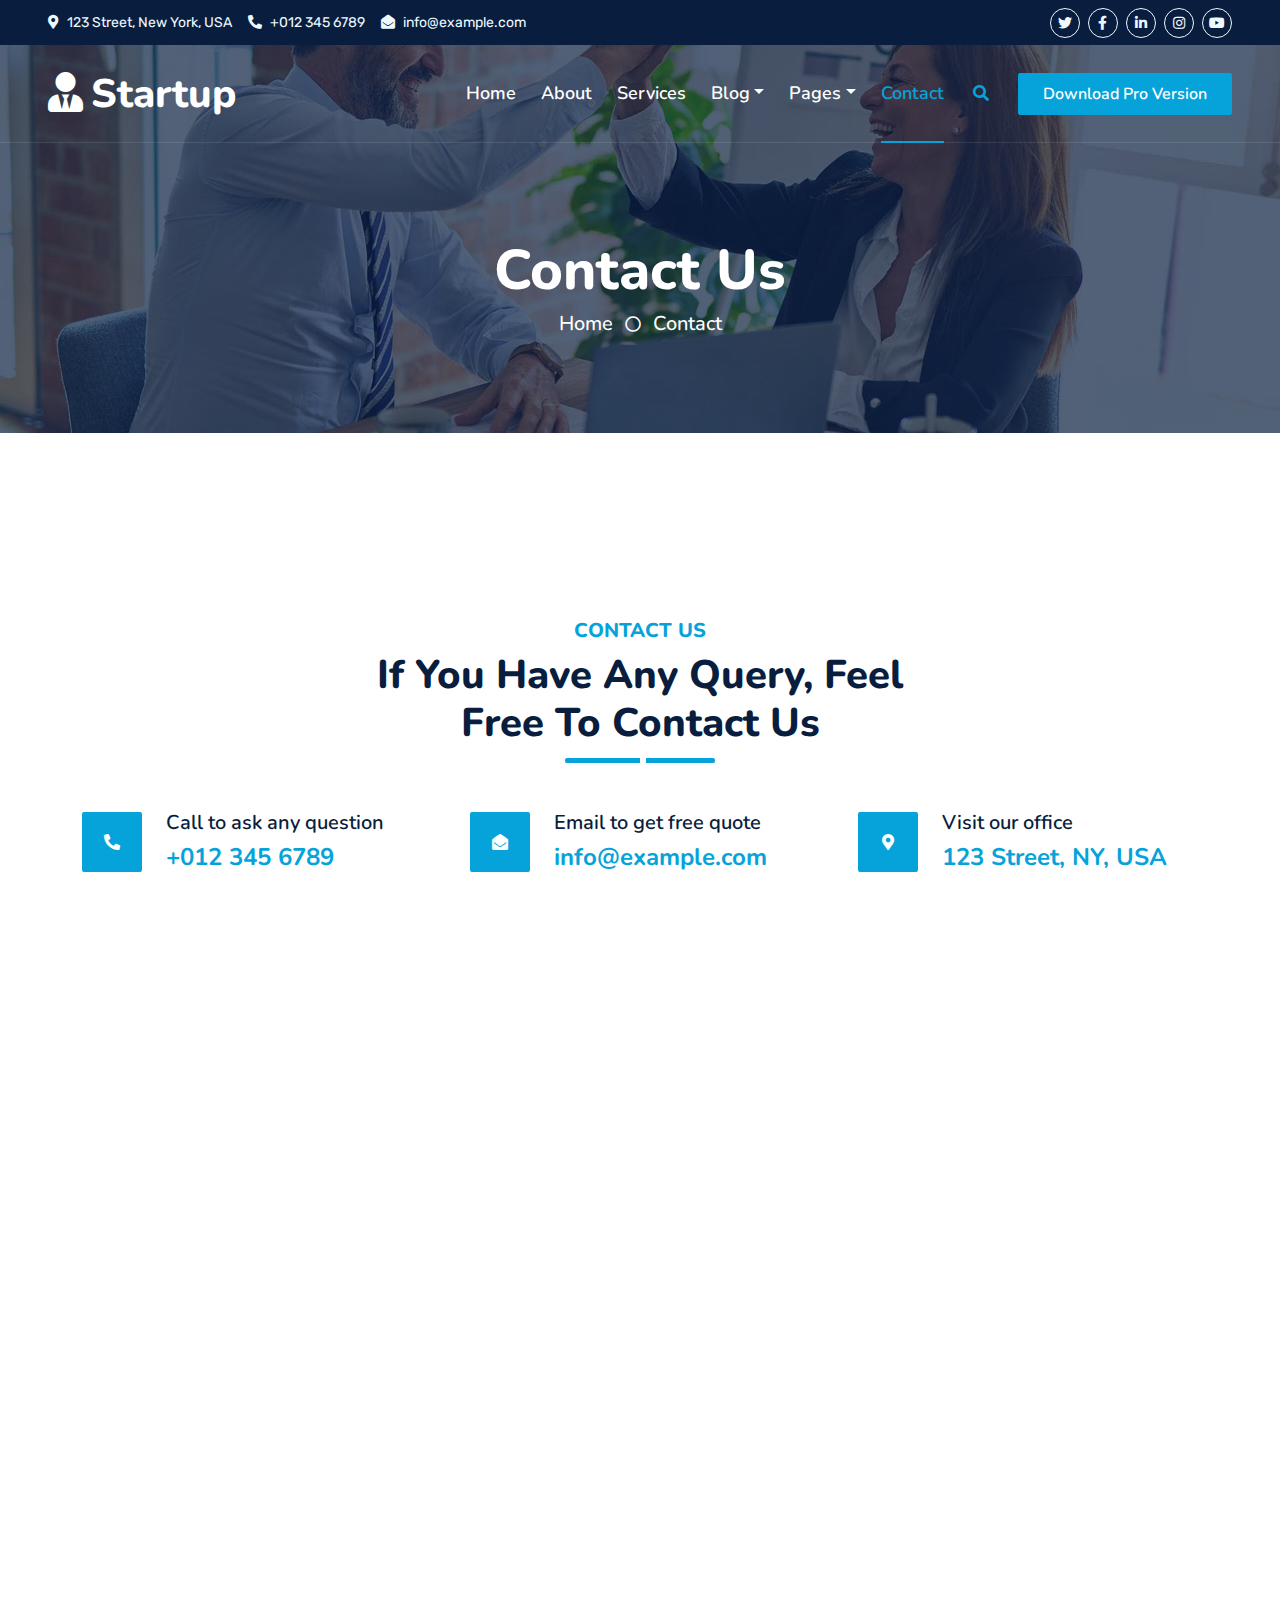
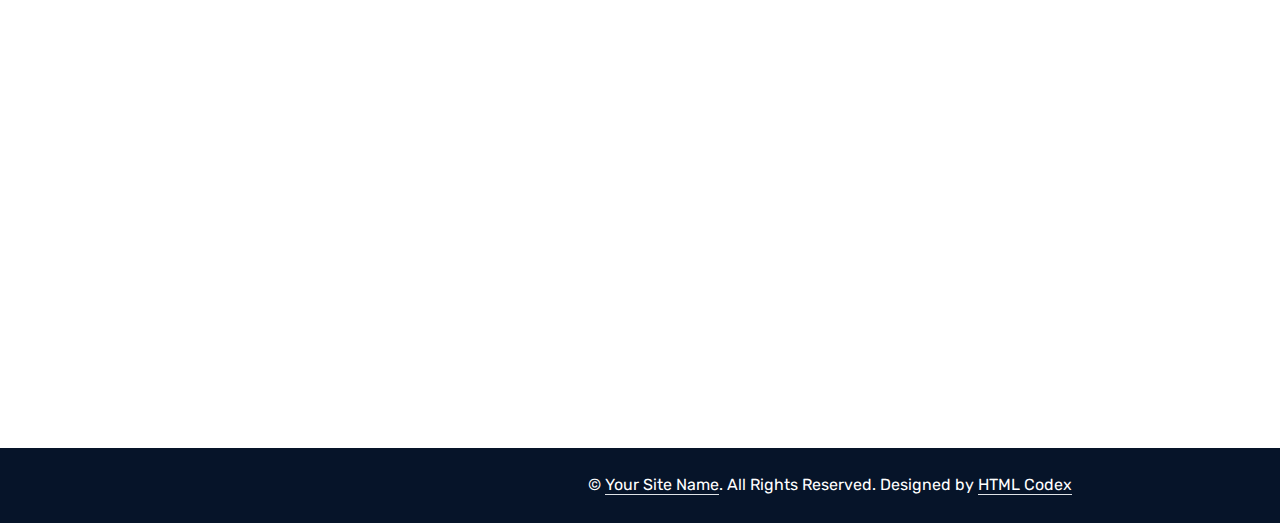
<file: PublicacionAlamo/contact.html>
<!DOCTYPE html>
<html lang="en">

<head>
    <meta charset="utf-8">
    <title>Startup - Startup Website Template</title>
    <meta content="width=device-width, initial-scale=1.0" name="viewport">
    <meta content="Free HTML Templates" name="keywords">
    <meta content="Free HTML Templates" name="description">

    <!-- Favicon -->
    <link href="img/favicon.ico" rel="icon">

    <!-- Google Web Fonts -->
    <link rel="preconnect" href="https://fonts.googleapis.com">
    <link rel="preconnect" href="https://fonts.gstatic.com" crossorigin>
    <link href="https://fonts.googleapis.com/css2?family=Nunito:wght@400;600;700;800&family=Rubik:wght@400;500;600;700&display=swap" rel="stylesheet">

    <!-- Icon Font Stylesheet -->
    <link href="https://cdnjs.cloudflare.com/ajax/libs/font-awesome/5.10.0/css/all.min.css" rel="stylesheet">
    <link href="https://cdn.jsdelivr.net/npm/bootstrap-icons@1.4.1/font/bootstrap-icons.css" rel="stylesheet">

    <!-- Libraries Stylesheet -->
    <link href="lib/owlcarousel/assets/owl.carousel.min.css" rel="stylesheet">
    <link href="lib/animate/animate.min.css" rel="stylesheet">

    <!-- Customized Bootstrap Stylesheet -->
    <link href="css/bootstrap.min.css" rel="stylesheet">

    <!-- Template Stylesheet -->
    <link href="css/style.css" rel="stylesheet">
</head>

<body>
    <!-- Spinner Start -->
    <div id="spinner" class="show bg-white position-fixed translate-middle w-100 vh-100 top-50 start-50 d-flex align-items-center justify-content-center">
        <div class="spinner"></div>
    </div>
    <!-- Spinner End -->


    <!-- Topbar Start -->
    <div class="container-fluid bg-dark px-5 d-none d-lg-block">
        <div class="row gx-0">
            <div class="col-lg-8 text-center text-lg-start mb-2 mb-lg-0">
                <div class="d-inline-flex align-items-center" style="height: 45px;">
                    <small class="me-3 text-light"><i class="fa fa-map-marker-alt me-2"></i>123 Street, New York, USA</small>
                    <small class="me-3 text-light"><i class="fa fa-phone-alt me-2"></i>+012 345 6789</small>
                    <small class="text-light"><i class="fa fa-envelope-open me-2"></i>info@example.com</small>
                </div>
            </div>
            <div class="col-lg-4 text-center text-lg-end">
                <div class="d-inline-flex align-items-center" style="height: 45px;">
                    <a class="btn btn-sm btn-outline-light btn-sm-square rounded-circle me-2" href=""><i class="fab fa-twitter fw-normal"></i></a>
                    <a class="btn btn-sm btn-outline-light btn-sm-square rounded-circle me-2" href=""><i class="fab fa-facebook-f fw-normal"></i></a>
                    <a class="btn btn-sm btn-outline-light btn-sm-square rounded-circle me-2" href=""><i class="fab fa-linkedin-in fw-normal"></i></a>
                    <a class="btn btn-sm btn-outline-light btn-sm-square rounded-circle me-2" href=""><i class="fab fa-instagram fw-normal"></i></a>
                    <a class="btn btn-sm btn-outline-light btn-sm-square rounded-circle" href=""><i class="fab fa-youtube fw-normal"></i></a>
                </div>
            </div>
        </div>
    </div>
    <!-- Topbar End -->


    <!-- Navbar Start -->
    <div class="container-fluid position-relative p-0">
        <nav class="navbar navbar-expand-lg navbar-dark px-5 py-3 py-lg-0">
            <a href="index.html" class="navbar-brand p-0">
                <h1 class="m-0"><i class="fa fa-user-tie me-2"></i>Startup</h1>
            </a>
            <button class="navbar-toggler" type="button" data-bs-toggle="collapse" data-bs-target="#navbarCollapse">
                <span class="fa fa-bars"></span>
            </button>
            <div class="collapse navbar-collapse" id="navbarCollapse">
                <div class="navbar-nav ms-auto py-0">
                    <a href="index.html" class="nav-item nav-link">Home</a>
                    <a href="about.html" class="nav-item nav-link">About</a>
                    <a href="service.html" class="nav-item nav-link">Services</a>
                    <div class="nav-item dropdown">
                        <a href="#" class="nav-link dropdown-toggle" data-bs-toggle="dropdown">Blog</a>
                        <div class="dropdown-menu m-0">
                            <a href="blog.html" class="dropdown-item">Blog Grid</a>
                            <a href="detail.html" class="dropdown-item">Blog Detail</a>
                        </div>
                    </div>
                    <div class="nav-item dropdown">
                        <a href="#" class="nav-link dropdown-toggle" data-bs-toggle="dropdown">Pages</a>
                        <div class="dropdown-menu m-0">
                            <a href="price.html" class="dropdown-item">Pricing Plan</a>
                            <a href="feature.html" class="dropdown-item">Our features</a>
                            <a href="team.html" class="dropdown-item">Team Members</a>
                            <a href="testimonial.html" class="dropdown-item">Testimonial</a>
                            <a href="quote.html" class="dropdown-item">Free Quote</a>
                        </div>
                    </div>
                    <a href="contact.html" class="nav-item nav-link active">Contact</a>
                </div>
                <butaton type="button" class="btn text-primary ms-3" data-bs-toggle="modal" data-bs-target="#searchModal"><i class="fa fa-search"></i></butaton>
                <a href="https://htmlcodex.com/startup-company-website-template" class="btn btn-primary py-2 px-4 ms-3">Download Pro Version</a>
            </div>
        </nav>

        <div class="container-fluid bg-primary py-5 bg-header" style="margin-bottom: 90px;">
            <div class="row py-5">
                <div class="col-12 pt-lg-5 mt-lg-5 text-center">
                    <h1 class="display-4 text-white animated zoomIn">Contact Us</h1>
                    <a href="" class="h5 text-white">Home</a>
                    <i class="far fa-circle text-white px-2"></i>
                    <a href="" class="h5 text-white">Contact</a>
                </div>
            </div>
        </div>
    </div>
    <!-- Navbar End -->


    <!-- Full Screen Search Start -->
    <div class="modal fade" id="searchModal" tabindex="-1">
        <div class="modal-dialog modal-fullscreen">
            <div class="modal-content" style="background: rgba(9, 30, 62, .7);">
                <div class="modal-header border-0">
                    <button type="button" class="btn bg-white btn-close" data-bs-dismiss="modal" aria-label="Close"></button>
                </div>
                <div class="modal-body d-flex align-items-center justify-content-center">
                    <div class="input-group" style="max-width: 600px;">
                        <input type="text" class="form-control bg-transparent border-primary p-3" placeholder="Type search keyword">
                        <button class="btn btn-primary px-4"><i class="bi bi-search"></i></button>
                    </div>
                </div>
            </div>
        </div>
    </div>
    <!-- Full Screen Search End -->


    <!-- Contact Start -->
    <div class="container-fluid py-5 wow fadeInUp" data-wow-delay="0.1s">
        <div class="container py-5">
            <div class="section-title text-center position-relative pb-3 mb-5 mx-auto" style="max-width: 600px;">
                <h5 class="fw-bold text-primary text-uppercase">Contact Us</h5>
                <h1 class="mb-0">If You Have Any Query, Feel Free To Contact Us</h1>
            </div>
            <div class="row g-5 mb-5">
                <div class="col-lg-4">
                    <div class="d-flex align-items-center wow fadeIn" data-wow-delay="0.1s">
                        <div class="bg-primary d-flex align-items-center justify-content-center rounded" style="width: 60px; height: 60px;">
                            <i class="fa fa-phone-alt text-white"></i>
                        </div>
                        <div class="ps-4">
                            <h5 class="mb-2">Call to ask any question</h5>
                            <h4 class="text-primary mb-0">+012 345 6789</h4>
                        </div>
                    </div>
                </div>
                <div class="col-lg-4">
                    <div class="d-flex align-items-center wow fadeIn" data-wow-delay="0.4s">
                        <div class="bg-primary d-flex align-items-center justify-content-center rounded" style="width: 60px; height: 60px;">
                            <i class="fa fa-envelope-open text-white"></i>
                        </div>
                        <div class="ps-4">
                            <h5 class="mb-2">Email to get free quote</h5>
                            <h4 class="text-primary mb-0">info@example.com</h4>
                        </div>
                    </div>
                </div>
                <div class="col-lg-4">
                    <div class="d-flex align-items-center wow fadeIn" data-wow-delay="0.8s">
                        <div class="bg-primary d-flex align-items-center justify-content-center rounded" style="width: 60px; height: 60px;">
                            <i class="fa fa-map-marker-alt text-white"></i>
                        </div>
                        <div class="ps-4">
                            <h5 class="mb-2">Visit our office</h5>
                            <h4 class="text-primary mb-0">123 Street, NY, USA</h4>
                        </div>
                    </div>
                </div>
            </div>
            <div class="row g-5">
                <div class="col-lg-6 wow slideInUp" data-wow-delay="0.3s">
                    <form>
                        <div class="row g-3">
                            <div class="col-md-6">
                                <input type="text" class="form-control border-0 bg-light px-4" placeholder="Your Name" style="height: 55px;">
                            </div>
                            <div class="col-md-6">
                                <input type="email" class="form-control border-0 bg-light px-4" placeholder="Your Email" style="height: 55px;">
                            </div>
                            <div class="col-12">
                                <input type="text" class="form-control border-0 bg-light px-4" placeholder="Subject" style="height: 55px;">
                            </div>
                            <div class="col-12">
                                <textarea class="form-control border-0 bg-light px-4 py-3" rows="4" placeholder="Message"></textarea>
                            </div>
                            <div class="col-12">
                                <button class="btn btn-primary w-100 py-3" type="submit">Send Message</button>
                            </div>
                        </div>
                    </form>
                </div>
                <div class="col-lg-6 wow slideInUp" data-wow-delay="0.6s">
                    <iframe class="position-relative rounded w-100 h-100"
                        src="https://www.google.com/maps/embed?pb=!1m18!1m12!1m3!1d3001156.4288297426!2d-78.01371936852176!3d42.72876761954724!2m3!1f0!2f0!3f0!3m2!1i1024!2i768!4f13.1!3m3!1m2!1s0x4ccc4bf0f123a5a9%3A0xddcfc6c1de189567!2sNew%20York%2C%20USA!5e0!3m2!1sen!2sbd!4v1603794290143!5m2!1sen!2sbd"
                        frameborder="0" style="min-height: 350px; border:0;" allowfullscreen="" aria-hidden="false"
                        tabindex="0"></iframe>
                </div>
            </div>
        </div>
    </div>
    <!-- Contact End -->


    <!-- Vendor Start -->
    <div class="container-fluid py-5 wow fadeInUp" data-wow-delay="0.1s">
        <div class="container py-5 mb-5">
            <div class="bg-white">
                <div class="owl-carousel vendor-carousel">
                    <img src="img/vendor-1.jpg" alt="">
                    <img src="img/vendor-2.jpg" alt="">
                    <img src="img/vendor-3.jpg" alt="">
                    <img src="img/vendor-4.jpg" alt="">
                    <img src="img/vendor-5.jpg" alt="">
                    <img src="img/vendor-6.jpg" alt="">
                    <img src="img/vendor-7.jpg" alt="">
                    <img src="img/vendor-8.jpg" alt="">
                    <img src="img/vendor-9.jpg" alt="">
                </div>
            </div>
        </div>
    </div>
    <!-- Vendor End -->
    

    <!-- Footer Start -->
    <div class="container-fluid bg-dark text-light mt-5 wow fadeInUp" data-wow-delay="0.1s">
        <div class="container">
            <div class="row gx-5">
                <div class="col-lg-4 col-md-6 footer-about">
                    <div class="d-flex flex-column align-items-center justify-content-center text-center h-100 bg-primary p-4">
                        <a href="index.html" class="navbar-brand">
                            <h1 class="m-0 text-white"><i class="fa fa-user-tie me-2"></i>Startup</h1>
                        </a>
                        <p class="mt-3 mb-4">Lorem diam sit erat dolor elitr et, diam lorem justo amet clita stet eos sit. Elitr dolor duo lorem, elitr clita ipsum sea. Diam amet erat lorem stet eos. Diam amet et kasd eos duo.</p>
                        <form action="">
                            <div class="input-group">
                                <input type="text" class="form-control border-white p-3" placeholder="Your Email">
                                <button class="btn btn-dark">Sign Up</button>
                            </div>
                        </form>
                    </div>
                </div>
                <div class="col-lg-8 col-md-6">
                    <div class="row gx-5">
                        <div class="col-lg-4 col-md-12 pt-5 mb-5">
                            <div class="section-title section-title-sm position-relative pb-3 mb-4">
                                <h3 class="text-light mb-0">Get In Touch</h3>
                            </div>
                            <div class="d-flex mb-2">
                                <i class="bi bi-geo-alt text-primary me-2"></i>
                                <p class="mb-0">123 Street, New York, USA</p>
                            </div>
                            <div class="d-flex mb-2">
                                <i class="bi bi-envelope-open text-primary me-2"></i>
                                <p class="mb-0">info@example.com</p>
                            </div>
                            <div class="d-flex mb-2">
                                <i class="bi bi-telephone text-primary me-2"></i>
                                <p class="mb-0">+012 345 67890</p>
                            </div>
                            <div class="d-flex mt-4">
                                <a class="btn btn-primary btn-square me-2" href="#"><i class="fab fa-twitter fw-normal"></i></a>
                                <a class="btn btn-primary btn-square me-2" href="#"><i class="fab fa-facebook-f fw-normal"></i></a>
                                <a class="btn btn-primary btn-square me-2" href="#"><i class="fab fa-linkedin-in fw-normal"></i></a>
                                <a class="btn btn-primary btn-square" href="#"><i class="fab fa-instagram fw-normal"></i></a>
                            </div>
                        </div>
                        <div class="col-lg-4 col-md-12 pt-0 pt-lg-5 mb-5">
                            <div class="section-title section-title-sm position-relative pb-3 mb-4">
                                <h3 class="text-light mb-0">Quick Links</h3>
                            </div>
                            <div class="link-animated d-flex flex-column justify-content-start">
                                <a class="text-light mb-2" href="#"><i class="bi bi-arrow-right text-primary me-2"></i>Home</a>
                                <a class="text-light mb-2" href="#"><i class="bi bi-arrow-right text-primary me-2"></i>About Us</a>
                                <a class="text-light mb-2" href="#"><i class="bi bi-arrow-right text-primary me-2"></i>Our Services</a>
                                <a class="text-light mb-2" href="#"><i class="bi bi-arrow-right text-primary me-2"></i>Meet The Team</a>
                                <a class="text-light mb-2" href="#"><i class="bi bi-arrow-right text-primary me-2"></i>Latest Blog</a>
                                <a class="text-light" href="#"><i class="bi bi-arrow-right text-primary me-2"></i>Contact Us</a>
                            </div>
                        </div>
                        <div class="col-lg-4 col-md-12 pt-0 pt-lg-5 mb-5">
                            <div class="section-title section-title-sm position-relative pb-3 mb-4">
                                <h3 class="text-light mb-0">Popular Links</h3>
                            </div>
                            <div class="link-animated d-flex flex-column justify-content-start">
                                <a class="text-light mb-2" href="#"><i class="bi bi-arrow-right text-primary me-2"></i>Home</a>
                                <a class="text-light mb-2" href="#"><i class="bi bi-arrow-right text-primary me-2"></i>About Us</a>
                                <a class="text-light mb-2" href="#"><i class="bi bi-arrow-right text-primary me-2"></i>Our Services</a>
                                <a class="text-light mb-2" href="#"><i class="bi bi-arrow-right text-primary me-2"></i>Meet The Team</a>
                                <a class="text-light mb-2" href="#"><i class="bi bi-arrow-right text-primary me-2"></i>Latest Blog</a>
                                <a class="text-light" href="#"><i class="bi bi-arrow-right text-primary me-2"></i>Contact Us</a>
                            </div>
                        </div>
                    </div>
                </div>
            </div>
        </div>
    </div>
    <div class="container-fluid text-white" style="background: #061429;">
        <div class="container text-center">
            <div class="row justify-content-end">
                <div class="col-lg-8 col-md-6">
                    <div class="d-flex align-items-center justify-content-center" style="height: 75px;">
                        <p class="mb-0">&copy; <a class="text-white border-bottom" href="#">Your Site Name</a>. All Rights Reserved. 
						
						<!--/*** This template is free as long as you keep the footer author’s credit link/attribution link/backlink. If you'd like to use the template without the footer author’s credit link/attribution link/backlink, you can purchase the Credit Removal License from "https://htmlcodex.com/credit-removal". Thank you for your support. ***/-->
						Designed by <a class="text-white border-bottom" href="https://htmlcodex.com">HTML Codex</a></p>
                    </div>
                </div>
            </div>
        </div>
    </div>
    <!-- Footer End -->


    <!-- Back to Top -->
    <a href="#" class="btn btn-lg btn-primary btn-lg-square rounded back-to-top"><i class="bi bi-arrow-up"></i></a>


    <!-- JavaScript Libraries -->
    <script src="https://code.jquery.com/jquery-3.4.1.min.js"></script>
    <script src="https://cdn.jsdelivr.net/npm/bootstrap@5.0.0/dist/js/bootstrap.bundle.min.js"></script>
    <script src="lib/wow/wow.min.js"></script>
    <script src="lib/easing/easing.min.js"></script>
    <script src="lib/waypoints/waypoints.min.js"></script>
    <script src="lib/counterup/counterup.min.js"></script>
    <script src="lib/owlcarousel/owl.carousel.min.js"></script>

    <!-- Template Javascript -->
    <script src="js/main.js"></script>
</body>

</html>
</file>
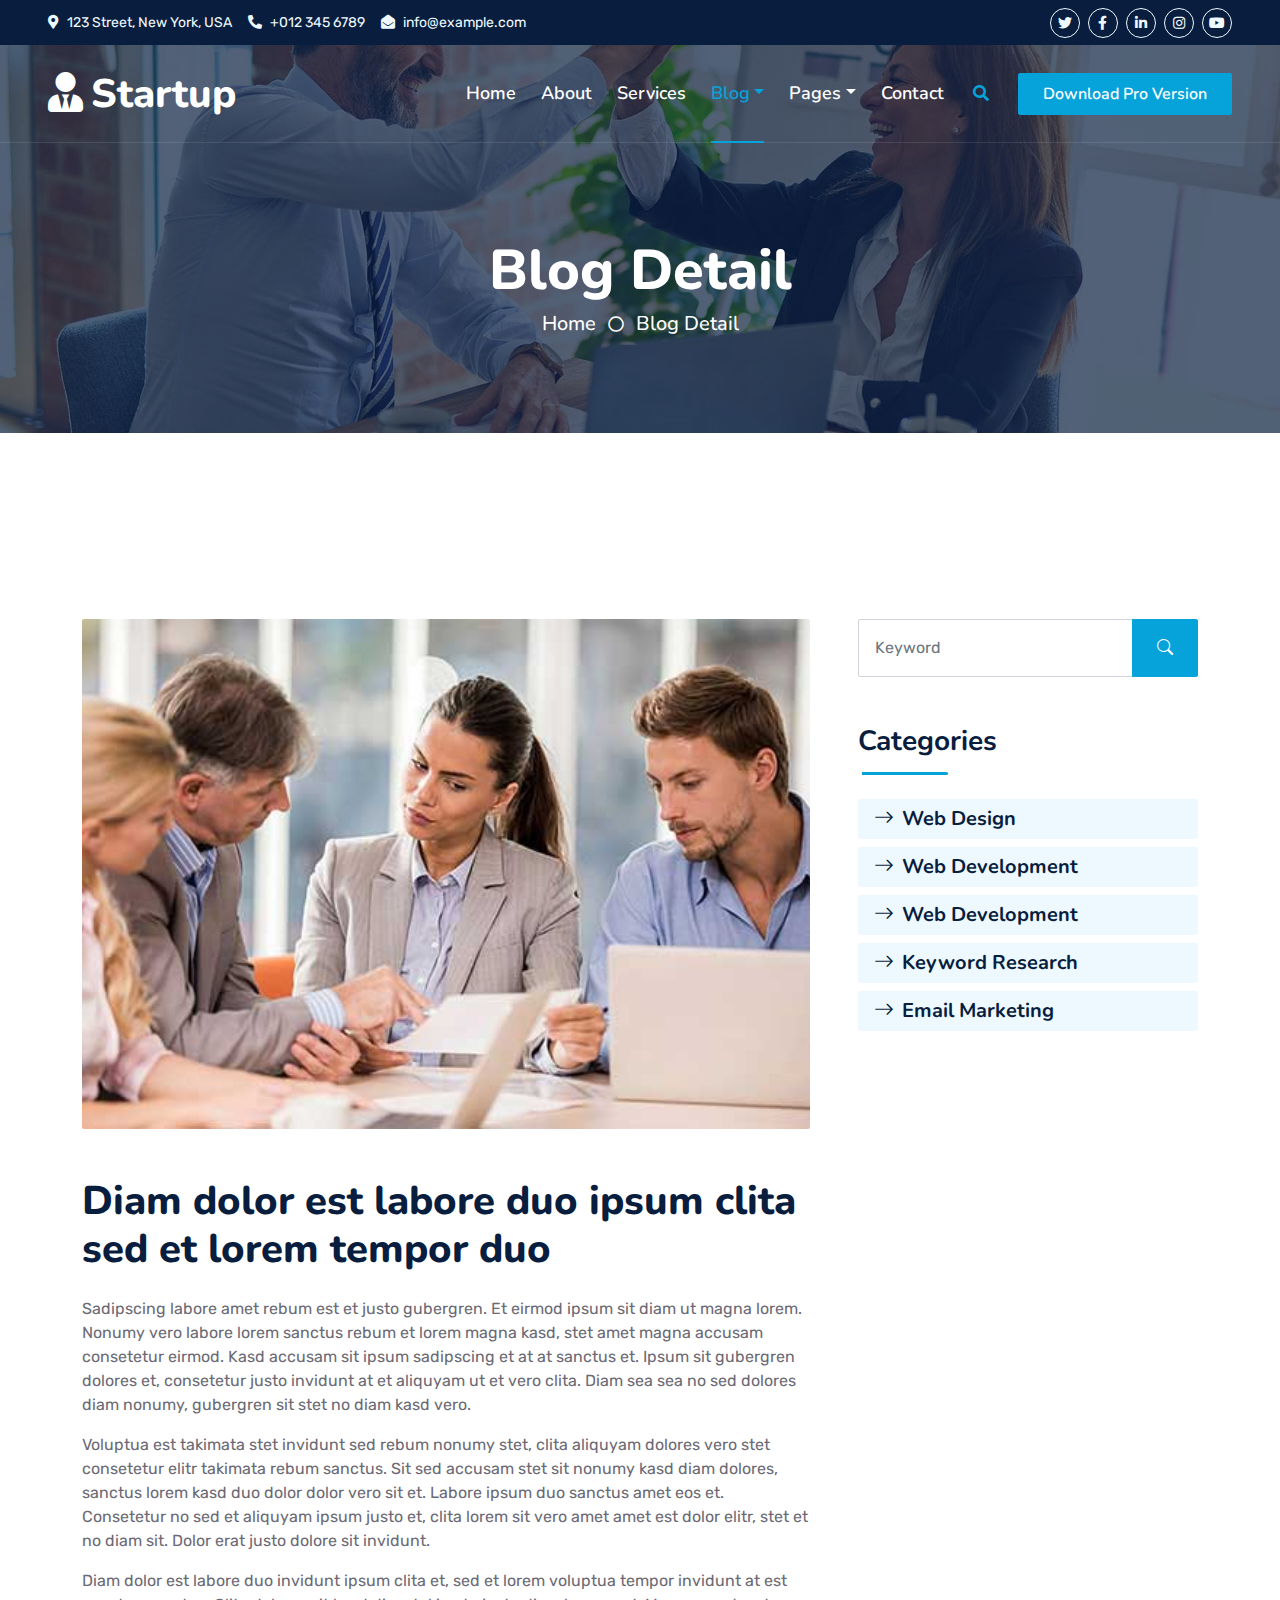
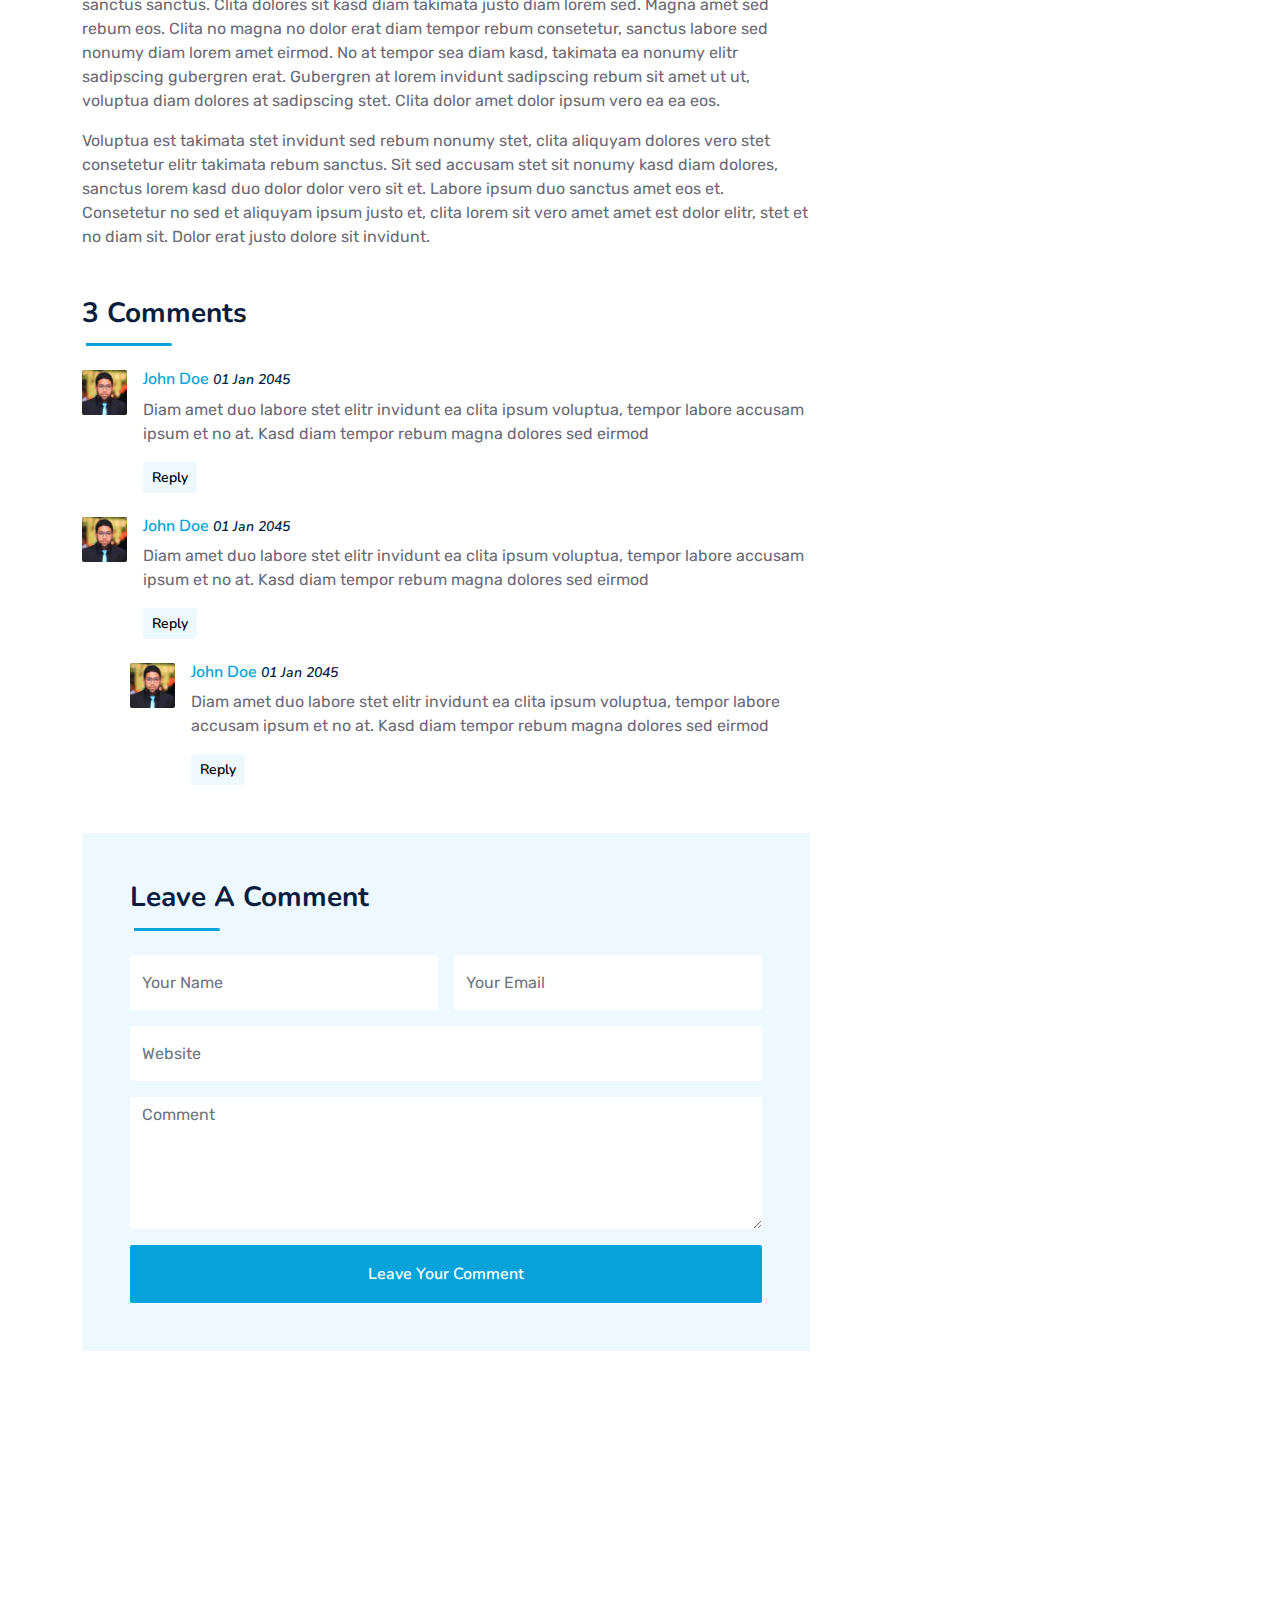
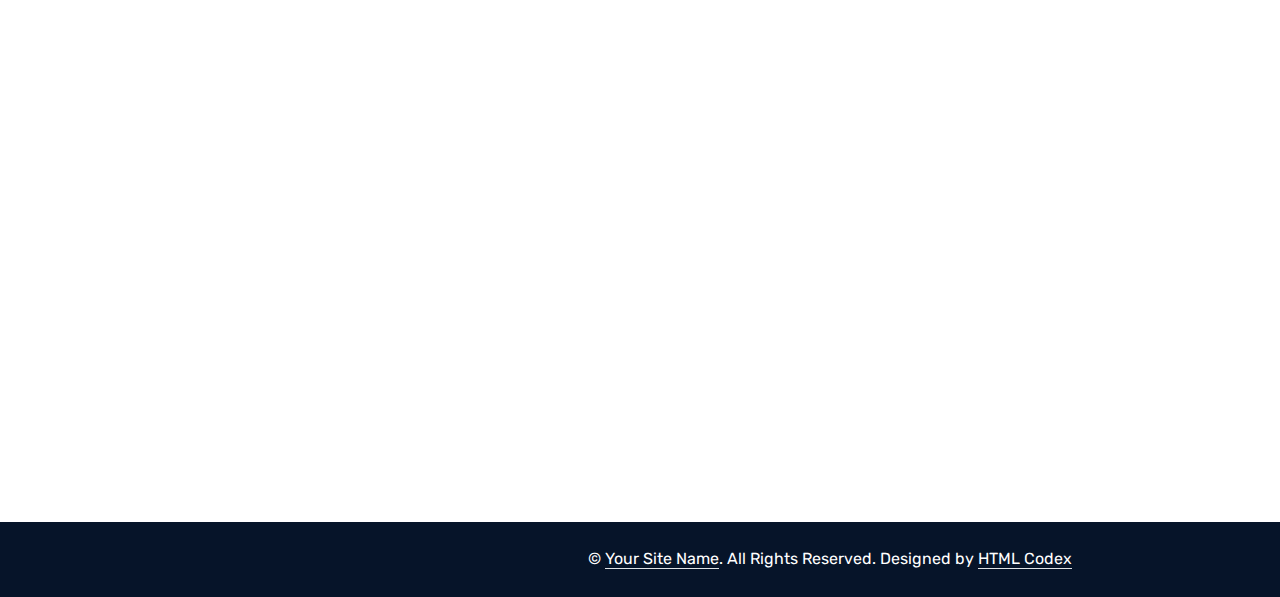
<file: PublicacionAlamo/detail.html>
<!DOCTYPE html>
<html lang="en">

<head>
    <meta charset="utf-8">
    <title>Startup - Startup Website Template</title>
    <meta content="width=device-width, initial-scale=1.0" name="viewport">
    <meta content="Free HTML Templates" name="keywords">
    <meta content="Free HTML Templates" name="description">

    <!-- Favicon -->
    <link href="img/favicon.ico" rel="icon">

    <!-- Google Web Fonts -->
    <link rel="preconnect" href="https://fonts.googleapis.com">
    <link rel="preconnect" href="https://fonts.gstatic.com" crossorigin>
    <link href="https://fonts.googleapis.com/css2?family=Nunito:wght@400;600;700;800&family=Rubik:wght@400;500;600;700&display=swap" rel="stylesheet">

    <!-- Icon Font Stylesheet -->
    <link href="https://cdnjs.cloudflare.com/ajax/libs/font-awesome/5.10.0/css/all.min.css" rel="stylesheet">
    <link href="https://cdn.jsdelivr.net/npm/bootstrap-icons@1.4.1/font/bootstrap-icons.css" rel="stylesheet">

    <!-- Libraries Stylesheet -->
    <link href="lib/owlcarousel/assets/owl.carousel.min.css" rel="stylesheet">
    <link href="lib/animate/animate.min.css" rel="stylesheet">

    <!-- Customized Bootstrap Stylesheet -->
    <link href="css/bootstrap.min.css" rel="stylesheet">

    <!-- Template Stylesheet -->
    <link href="css/style.css" rel="stylesheet">
</head>

<body>
    <!-- Spinner Start -->
    <div id="spinner" class="show bg-white position-fixed translate-middle w-100 vh-100 top-50 start-50 d-flex align-items-center justify-content-center">
        <div class="spinner"></div>
    </div>
    <!-- Spinner End -->


    <!-- Topbar Start -->
    <div class="container-fluid bg-dark px-5 d-none d-lg-block">
        <div class="row gx-0">
            <div class="col-lg-8 text-center text-lg-start mb-2 mb-lg-0">
                <div class="d-inline-flex align-items-center" style="height: 45px;">
                    <small class="me-3 text-light"><i class="fa fa-map-marker-alt me-2"></i>123 Street, New York, USA</small>
                    <small class="me-3 text-light"><i class="fa fa-phone-alt me-2"></i>+012 345 6789</small>
                    <small class="text-light"><i class="fa fa-envelope-open me-2"></i>info@example.com</small>
                </div>
            </div>
            <div class="col-lg-4 text-center text-lg-end">
                <div class="d-inline-flex align-items-center" style="height: 45px;">
                    <a class="btn btn-sm btn-outline-light btn-sm-square rounded-circle me-2" href=""><i class="fab fa-twitter fw-normal"></i></a>
                    <a class="btn btn-sm btn-outline-light btn-sm-square rounded-circle me-2" href=""><i class="fab fa-facebook-f fw-normal"></i></a>
                    <a class="btn btn-sm btn-outline-light btn-sm-square rounded-circle me-2" href=""><i class="fab fa-linkedin-in fw-normal"></i></a>
                    <a class="btn btn-sm btn-outline-light btn-sm-square rounded-circle me-2" href=""><i class="fab fa-instagram fw-normal"></i></a>
                    <a class="btn btn-sm btn-outline-light btn-sm-square rounded-circle" href=""><i class="fab fa-youtube fw-normal"></i></a>
                </div>
            </div>
        </div>
    </div>
    <!-- Topbar End -->


    <!-- Navbar Start -->
    <div class="container-fluid position-relative p-0">
        <nav class="navbar navbar-expand-lg navbar-dark px-5 py-3 py-lg-0">
            <a href="index.html" class="navbar-brand p-0">
                <h1 class="m-0"><i class="fa fa-user-tie me-2"></i>Startup</h1>
            </a>
            <button class="navbar-toggler" type="button" data-bs-toggle="collapse" data-bs-target="#navbarCollapse">
                <span class="fa fa-bars"></span>
            </button>
            <div class="collapse navbar-collapse" id="navbarCollapse">
                <div class="navbar-nav ms-auto py-0">
                    <a href="index.html" class="nav-item nav-link">Home</a>
                    <a href="about.html" class="nav-item nav-link">About</a>
                    <a href="service.html" class="nav-item nav-link">Services</a>
                    <div class="nav-item dropdown">
                        <a href="#" class="nav-link dropdown-toggle active" data-bs-toggle="dropdown">Blog</a>
                        <div class="dropdown-menu m-0">
                            <a href="blog.html" class="dropdown-item">Blog Grid</a>
                            <a href="detail.html" class="dropdown-item active">Blog Detail</a>
                        </div>
                    </div>
                    <div class="nav-item dropdown">
                        <a href="#" class="nav-link dropdown-toggle" data-bs-toggle="dropdown">Pages</a>
                        <div class="dropdown-menu m-0">
                            <a href="price.html" class="dropdown-item">Pricing Plan</a>
                            <a href="feature.html" class="dropdown-item">Our features</a>
                            <a href="team.html" class="dropdown-item">Team Members</a>
                            <a href="testimonial.html" class="dropdown-item">Testimonial</a>
                            <a href="quote.html" class="dropdown-item">Free Quote</a>
                        </div>
                    </div>
                    <a href="contact.html" class="nav-item nav-link">Contact</a>
                </div>
                <butaton type="button" class="btn text-primary ms-3" data-bs-toggle="modal" data-bs-target="#searchModal"><i class="fa fa-search"></i></butaton>
                <a href="https://htmlcodex.com/startup-company-website-template" class="btn btn-primary py-2 px-4 ms-3">Download Pro Version</a>
            </div>
        </nav>

        <div class="container-fluid bg-primary py-5 bg-header" style="margin-bottom: 90px;">
            <div class="row py-5">
                <div class="col-12 pt-lg-5 mt-lg-5 text-center">
                    <h1 class="display-4 text-white animated zoomIn">Blog Detail</h1>
                    <a href="" class="h5 text-white">Home</a>
                    <i class="far fa-circle text-white px-2"></i>
                    <a href="" class="h5 text-white">Blog Detail</a>
                </div>
            </div>
        </div>
    </div>
    <!-- Navbar End -->


    <!-- Full Screen Search Start -->
    <div class="modal fade" id="searchModal" tabindex="-1">
        <div class="modal-dialog modal-fullscreen">
            <div class="modal-content" style="background: rgba(9, 30, 62, .7);">
                <div class="modal-header border-0">
                    <button type="button" class="btn bg-white btn-close" data-bs-dismiss="modal" aria-label="Close"></button>
                </div>
                <div class="modal-body d-flex align-items-center justify-content-center">
                    <div class="input-group" style="max-width: 600px;">
                        <input type="text" class="form-control bg-transparent border-primary p-3" placeholder="Type search keyword">
                        <button class="btn btn-primary px-4"><i class="bi bi-search"></i></button>
                    </div>
                </div>
            </div>
        </div>
    </div>
    <!-- Full Screen Search End -->


    <!-- Blog Start -->
    <div class="container-fluid py-5 wow fadeInUp" data-wow-delay="0.1s">
        <div class="container py-5">
            <div class="row g-5">
                <div class="col-lg-8">
                    <!-- Blog Detail Start -->
                    <div class="mb-5">
                        <img class="img-fluid w-100 rounded mb-5" src="img/blog-1.jpg" alt="">
                        <h1 class="mb-4">Diam dolor est labore duo ipsum clita sed et lorem tempor duo</h1>
                        <p>Sadipscing labore amet rebum est et justo gubergren. Et eirmod ipsum sit diam ut
                            magna lorem. Nonumy vero labore lorem sanctus rebum et lorem magna kasd, stet
                            amet magna accusam consetetur eirmod. Kasd accusam sit ipsum sadipscing et at at
                            sanctus et. Ipsum sit gubergren dolores et, consetetur justo invidunt at et
                            aliquyam ut et vero clita. Diam sea sea no sed dolores diam nonumy, gubergren
                            sit stet no diam kasd vero.</p>
                        <p>Voluptua est takimata stet invidunt sed rebum nonumy stet, clita aliquyam dolores
                            vero stet consetetur elitr takimata rebum sanctus. Sit sed accusam stet sit
                            nonumy kasd diam dolores, sanctus lorem kasd duo dolor dolor vero sit et. Labore
                            ipsum duo sanctus amet eos et. Consetetur no sed et aliquyam ipsum justo et,
                            clita lorem sit vero amet amet est dolor elitr, stet et no diam sit. Dolor erat
                            justo dolore sit invidunt.</p>
                        <p>Diam dolor est labore duo invidunt ipsum clita et, sed et lorem voluptua tempor
                            invidunt at est sanctus sanctus. Clita dolores sit kasd diam takimata justo diam
                            lorem sed. Magna amet sed rebum eos. Clita no magna no dolor erat diam tempor
                            rebum consetetur, sanctus labore sed nonumy diam lorem amet eirmod. No at tempor
                            sea diam kasd, takimata ea nonumy elitr sadipscing gubergren erat. Gubergren at
                            lorem invidunt sadipscing rebum sit amet ut ut, voluptua diam dolores at
                            sadipscing stet. Clita dolor amet dolor ipsum vero ea ea eos.</p>
                        <p>Voluptua est takimata stet invidunt sed rebum nonumy stet, clita aliquyam dolores
                            vero stet consetetur elitr takimata rebum sanctus. Sit sed accusam stet sit
                            nonumy kasd diam dolores, sanctus lorem kasd duo dolor dolor vero sit et. Labore
                            ipsum duo sanctus amet eos et. Consetetur no sed et aliquyam ipsum justo et,
                            clita lorem sit vero amet amet est dolor elitr, stet et no diam sit. Dolor erat
                            justo dolore sit invidunt.</p>
                    </div>
                    <!-- Blog Detail End -->
    
                    <!-- Comment List Start -->
                    <div class="mb-5">
                        <div class="section-title section-title-sm position-relative pb-3 mb-4">
                            <h3 class="mb-0">3 Comments</h3>
                        </div>
                        <div class="d-flex mb-4">
                            <img src="img/user.jpg" class="img-fluid rounded" style="width: 45px; height: 45px;">
                            <div class="ps-3">
                                <h6><a href="">John Doe</a> <small><i>01 Jan 2045</i></small></h6>
                                <p>Diam amet duo labore stet elitr invidunt ea clita ipsum voluptua, tempor labore
                                    accusam ipsum et no at. Kasd diam tempor rebum magna dolores sed eirmod</p>
                                <button class="btn btn-sm btn-light">Reply</button>
                            </div>
                        </div>
                        <div class="d-flex mb-4">
                            <img src="img/user.jpg" class="img-fluid rounded" style="width: 45px; height: 45px;">
                            <div class="ps-3">
                                <h6><a href="">John Doe</a> <small><i>01 Jan 2045</i></small></h6>
                                <p>Diam amet duo labore stet elitr invidunt ea clita ipsum voluptua, tempor labore
                                    accusam ipsum et no at. Kasd diam tempor rebum magna dolores sed eirmod</p>
                                <button class="btn btn-sm btn-light">Reply</button>
                            </div>
                        </div>
                        <div class="d-flex ms-5 mb-4">
                            <img src="img/user.jpg" class="img-fluid rounded" style="width: 45px; height: 45px;">
                            <div class="ps-3">
                                <h6><a href="">John Doe</a> <small><i>01 Jan 2045</i></small></h6>
                                <p>Diam amet duo labore stet elitr invidunt ea clita ipsum voluptua, tempor labore
                                    accusam ipsum et no at. Kasd diam tempor rebum magna dolores sed eirmod</p>
                                <button class="btn btn-sm btn-light">Reply</button>
                            </div>
                        </div>
                    </div>
                    <!-- Comment List End -->
    
                    <!-- Comment Form Start -->
                    <div class="bg-light rounded p-5">
                        <div class="section-title section-title-sm position-relative pb-3 mb-4">
                            <h3 class="mb-0">Leave A Comment</h3>
                        </div>
                        <form>
                            <div class="row g-3">
                                <div class="col-12 col-sm-6">
                                    <input type="text" class="form-control bg-white border-0" placeholder="Your Name" style="height: 55px;">
                                </div>
                                <div class="col-12 col-sm-6">
                                    <input type="email" class="form-control bg-white border-0" placeholder="Your Email" style="height: 55px;">
                                </div>
                                <div class="col-12">
                                    <input type="text" class="form-control bg-white border-0" placeholder="Website" style="height: 55px;">
                                </div>
                                <div class="col-12">
                                    <textarea class="form-control bg-white border-0" rows="5" placeholder="Comment"></textarea>
                                </div>
                                <div class="col-12">
                                    <button class="btn btn-primary w-100 py-3" type="submit">Leave Your Comment</button>
                                </div>
                            </div>
                        </form>
                    </div>
                    <!-- Comment Form End -->
                </div>
    
                <!-- Sidebar Start -->
                <div class="col-lg-4">
                    <!-- Search Form Start -->
                    <div class="mb-5 wow slideInUp" data-wow-delay="0.1s">
                        <div class="input-group">
                            <input type="text" class="form-control p-3" placeholder="Keyword">
                            <button class="btn btn-primary px-4"><i class="bi bi-search"></i></button>
                        </div>
                    </div>
                    <!-- Search Form End -->
    
                    <!-- Category Start -->
                    <div class="mb-5 wow slideInUp" data-wow-delay="0.1s">
                        <div class="section-title section-title-sm position-relative pb-3 mb-4">
                            <h3 class="mb-0">Categories</h3>
                        </div>
                        <div class="link-animated d-flex flex-column justify-content-start">
                            <a class="h5 fw-semi-bold bg-light rounded py-2 px-3 mb-2" href="#"><i class="bi bi-arrow-right me-2"></i>Web Design</a>
                            <a class="h5 fw-semi-bold bg-light rounded py-2 px-3 mb-2" href="#"><i class="bi bi-arrow-right me-2"></i>Web Development</a>
                            <a class="h5 fw-semi-bold bg-light rounded py-2 px-3 mb-2" href="#"><i class="bi bi-arrow-right me-2"></i>Web Development</a>
                            <a class="h5 fw-semi-bold bg-light rounded py-2 px-3 mb-2" href="#"><i class="bi bi-arrow-right me-2"></i>Keyword Research</a>
                            <a class="h5 fw-semi-bold bg-light rounded py-2 px-3 mb-2" href="#"><i class="bi bi-arrow-right me-2"></i>Email Marketing</a>
                        </div>
                    </div>
                    <!-- Category End -->
    
                    <!-- Recent Post Start -->
                    <div class="mb-5 wow slideInUp" data-wow-delay="0.1s">
                        <div class="section-title section-title-sm position-relative pb-3 mb-4">
                            <h3 class="mb-0">Recent Post</h3>
                        </div>
                        <div class="d-flex rounded overflow-hidden mb-3">
                            <img class="img-fluid" src="img/blog-1.jpg" style="width: 100px; height: 100px; object-fit: cover;" alt="">
                            <a href="" class="h5 fw-semi-bold d-flex align-items-center bg-light px-3 mb-0">Lorem ipsum dolor sit amet adipis elit
                            </a>
                        </div>
                        <div class="d-flex rounded overflow-hidden mb-3">
                            <img class="img-fluid" src="img/blog-2.jpg" style="width: 100px; height: 100px; object-fit: cover;" alt="">
                            <a href="" class="h5 fw-semi-bold d-flex align-items-center bg-light px-3 mb-0">Lorem ipsum dolor sit amet adipis elit
                            </a>
                        </div>
                        <div class="d-flex rounded overflow-hidden mb-3">
                            <img class="img-fluid" src="img/blog-3.jpg" style="width: 100px; height: 100px; object-fit: cover;" alt="">
                            <a href="" class="h5 fw-semi-bold d-flex align-items-center bg-light px-3 mb-0">Lorem ipsum dolor sit amet adipis elit
                            </a>
                        </div>
                        <div class="d-flex rounded overflow-hidden mb-3">
                            <img class="img-fluid" src="img/blog-1.jpg" style="width: 100px; height: 100px; object-fit: cover;" alt="">
                            <a href="" class="h5 fw-semi-bold d-flex align-items-center bg-light px-3 mb-0">Lorem ipsum dolor sit amet adipis elit
                            </a>
                        </div>
                        <div class="d-flex rounded overflow-hidden mb-3">
                            <img class="img-fluid" src="img/blog-2.jpg" style="width: 100px; height: 100px; object-fit: cover;" alt="">
                            <a href="" class="h5 fw-semi-bold d-flex align-items-center bg-light px-3 mb-0">Lorem ipsum dolor sit amet adipis elit
                            </a>
                        </div>
                        <div class="d-flex rounded overflow-hidden mb-3">
                            <img class="img-fluid" src="img/blog-3.jpg" style="width: 100px; height: 100px; object-fit: cover;" alt="">
                            <a href="" class="h5 fw-semi-bold d-flex align-items-center bg-light px-3 mb-0">Lorem ipsum dolor sit amet adipis elit
                            </a>
                        </div>
                    </div>
                    <!-- Recent Post End -->
    
                    <!-- Image Start -->
                    <div class="mb-5 wow slideInUp" data-wow-delay="0.1s">
                        <img src="img/blog-1.jpg" alt="" class="img-fluid rounded">
                    </div>
                    <!-- Image End -->
    
                    <!-- Tags Start -->
                    <div class="mb-5 wow slideInUp" data-wow-delay="0.1s">
                        <div class="section-title section-title-sm position-relative pb-3 mb-4">
                            <h3 class="mb-0">Tag Cloud</h3>
                        </div>
                        <div class="d-flex flex-wrap m-n1">
                            <a href="" class="btn btn-light m-1">Design</a>
                            <a href="" class="btn btn-light m-1">Development</a>
                            <a href="" class="btn btn-light m-1">Marketing</a>
                            <a href="" class="btn btn-light m-1">SEO</a>
                            <a href="" class="btn btn-light m-1">Writing</a>
                            <a href="" class="btn btn-light m-1">Consulting</a>
                            <a href="" class="btn btn-light m-1">Design</a>
                            <a href="" class="btn btn-light m-1">Development</a>
                            <a href="" class="btn btn-light m-1">Marketing</a>
                            <a href="" class="btn btn-light m-1">SEO</a>
                            <a href="" class="btn btn-light m-1">Writing</a>
                            <a href="" class="btn btn-light m-1">Consulting</a>
                        </div>
                    </div>
                    <!-- Tags End -->
    
                    <!-- Plain Text Start -->
                    <div class="wow slideInUp" data-wow-delay="0.1s">
                        <div class="section-title section-title-sm position-relative pb-3 mb-4">
                            <h3 class="mb-0">Plain Text</h3>
                        </div>
                        <div class="bg-light text-center" style="padding: 30px;">
                            <p>Vero sea et accusam justo dolor accusam lorem consetetur, dolores sit amet sit dolor clita kasd justo, diam accusam no sea ut tempor magna takimata, amet sit et diam dolor ipsum amet diam</p>
                            <a href="" class="btn btn-primary py-2 px-4">Read More</a>
                        </div>
                    </div>
                    <!-- Plain Text End -->
                </div>
                <!-- Sidebar End -->
            </div>
        </div>
    </div>
    <!-- Blog End -->


    <!-- Vendor Start -->
    <div class="container-fluid py-5 wow fadeInUp" data-wow-delay="0.1s">
        <div class="container py-5 mb-5">
            <div class="bg-white">
                <div class="owl-carousel vendor-carousel">
                    <img src="img/vendor-1.jpg" alt="">
                    <img src="img/vendor-2.jpg" alt="">
                    <img src="img/vendor-3.jpg" alt="">
                    <img src="img/vendor-4.jpg" alt="">
                    <img src="img/vendor-5.jpg" alt="">
                    <img src="img/vendor-6.jpg" alt="">
                    <img src="img/vendor-7.jpg" alt="">
                    <img src="img/vendor-8.jpg" alt="">
                    <img src="img/vendor-9.jpg" alt="">
                </div>
            </div>
        </div>
    </div>
    <!-- Vendor End -->
    

    <!-- Footer Start -->
    <div class="container-fluid bg-dark text-light mt-5 wow fadeInUp" data-wow-delay="0.1s">
        <div class="container">
            <div class="row gx-5">
                <div class="col-lg-4 col-md-6 footer-about">
                    <div class="d-flex flex-column align-items-center justify-content-center text-center h-100 bg-primary p-4">
                        <a href="index.html" class="navbar-brand">
                            <h1 class="m-0 text-white"><i class="fa fa-user-tie me-2"></i>Startup</h1>
                        </a>
                        <p class="mt-3 mb-4">Lorem diam sit erat dolor elitr et, diam lorem justo amet clita stet eos sit. Elitr dolor duo lorem, elitr clita ipsum sea. Diam amet erat lorem stet eos. Diam amet et kasd eos duo.</p>
                        <form action="">
                            <div class="input-group">
                                <input type="text" class="form-control border-white p-3" placeholder="Your Email">
                                <button class="btn btn-dark">Sign Up</button>
                            </div>
                        </form>
                    </div>
                </div>
                <div class="col-lg-8 col-md-6">
                    <div class="row gx-5">
                        <div class="col-lg-4 col-md-12 pt-5 mb-5">
                            <div class="section-title section-title-sm position-relative pb-3 mb-4">
                                <h3 class="text-light mb-0">Get In Touch</h3>
                            </div>
                            <div class="d-flex mb-2">
                                <i class="bi bi-geo-alt text-primary me-2"></i>
                                <p class="mb-0">123 Street, New York, USA</p>
                            </div>
                            <div class="d-flex mb-2">
                                <i class="bi bi-envelope-open text-primary me-2"></i>
                                <p class="mb-0">info@example.com</p>
                            </div>
                            <div class="d-flex mb-2">
                                <i class="bi bi-telephone text-primary me-2"></i>
                                <p class="mb-0">+012 345 67890</p>
                            </div>
                            <div class="d-flex mt-4">
                                <a class="btn btn-primary btn-square me-2" href="#"><i class="fab fa-twitter fw-normal"></i></a>
                                <a class="btn btn-primary btn-square me-2" href="#"><i class="fab fa-facebook-f fw-normal"></i></a>
                                <a class="btn btn-primary btn-square me-2" href="#"><i class="fab fa-linkedin-in fw-normal"></i></a>
                                <a class="btn btn-primary btn-square" href="#"><i class="fab fa-instagram fw-normal"></i></a>
                            </div>
                        </div>
                        <div class="col-lg-4 col-md-12 pt-0 pt-lg-5 mb-5">
                            <div class="section-title section-title-sm position-relative pb-3 mb-4">
                                <h3 class="text-light mb-0">Quick Links</h3>
                            </div>
                            <div class="link-animated d-flex flex-column justify-content-start">
                                <a class="text-light mb-2" href="#"><i class="bi bi-arrow-right text-primary me-2"></i>Home</a>
                                <a class="text-light mb-2" href="#"><i class="bi bi-arrow-right text-primary me-2"></i>About Us</a>
                                <a class="text-light mb-2" href="#"><i class="bi bi-arrow-right text-primary me-2"></i>Our Services</a>
                                <a class="text-light mb-2" href="#"><i class="bi bi-arrow-right text-primary me-2"></i>Meet The Team</a>
                                <a class="text-light mb-2" href="#"><i class="bi bi-arrow-right text-primary me-2"></i>Latest Blog</a>
                                <a class="text-light" href="#"><i class="bi bi-arrow-right text-primary me-2"></i>Contact Us</a>
                            </div>
                        </div>
                        <div class="col-lg-4 col-md-12 pt-0 pt-lg-5 mb-5">
                            <div class="section-title section-title-sm position-relative pb-3 mb-4">
                                <h3 class="text-light mb-0">Popular Links</h3>
                            </div>
                            <div class="link-animated d-flex flex-column justify-content-start">
                                <a class="text-light mb-2" href="#"><i class="bi bi-arrow-right text-primary me-2"></i>Home</a>
                                <a class="text-light mb-2" href="#"><i class="bi bi-arrow-right text-primary me-2"></i>About Us</a>
                                <a class="text-light mb-2" href="#"><i class="bi bi-arrow-right text-primary me-2"></i>Our Services</a>
                                <a class="text-light mb-2" href="#"><i class="bi bi-arrow-right text-primary me-2"></i>Meet The Team</a>
                                <a class="text-light mb-2" href="#"><i class="bi bi-arrow-right text-primary me-2"></i>Latest Blog</a>
                                <a class="text-light" href="#"><i class="bi bi-arrow-right text-primary me-2"></i>Contact Us</a>
                            </div>
                        </div>
                    </div>
                </div>
            </div>
        </div>
    </div>
    <div class="container-fluid text-white" style="background: #061429;">
        <div class="container text-center">
            <div class="row justify-content-end">
                <div class="col-lg-8 col-md-6">
                    <div class="d-flex align-items-center justify-content-center" style="height: 75px;">
                        <p class="mb-0">&copy; <a class="text-white border-bottom" href="#">Your Site Name</a>. All Rights Reserved. 
						
						<!--/*** This template is free as long as you keep the footer author’s credit link/attribution link/backlink. If you'd like to use the template without the footer author’s credit link/attribution link/backlink, you can purchase the Credit Removal License from "https://htmlcodex.com/credit-removal". Thank you for your support. ***/-->
						Designed by <a class="text-white border-bottom" href="https://htmlcodex.com">HTML Codex</a></p>
                    </div>
                </div>
            </div>
        </div>
    </div>
    <!-- Footer End -->


    <!-- Back to Top -->
    <a href="#" class="btn btn-lg btn-primary btn-lg-square rounded back-to-top"><i class="bi bi-arrow-up"></i></a>


    <!-- JavaScript Libraries -->
    <script src="https://code.jquery.com/jquery-3.4.1.min.js"></script>
    <script src="https://cdn.jsdelivr.net/npm/bootstrap@5.0.0/dist/js/bootstrap.bundle.min.js"></script>
    <script src="lib/wow/wow.min.js"></script>
    <script src="lib/easing/easing.min.js"></script>
    <script src="lib/waypoints/waypoints.min.js"></script>
    <script src="lib/counterup/counterup.min.js"></script>
    <script src="lib/owlcarousel/owl.carousel.min.js"></script>

    <!-- Template Javascript -->
    <script src="js/main.js"></script>
</body>

</html>
</file>
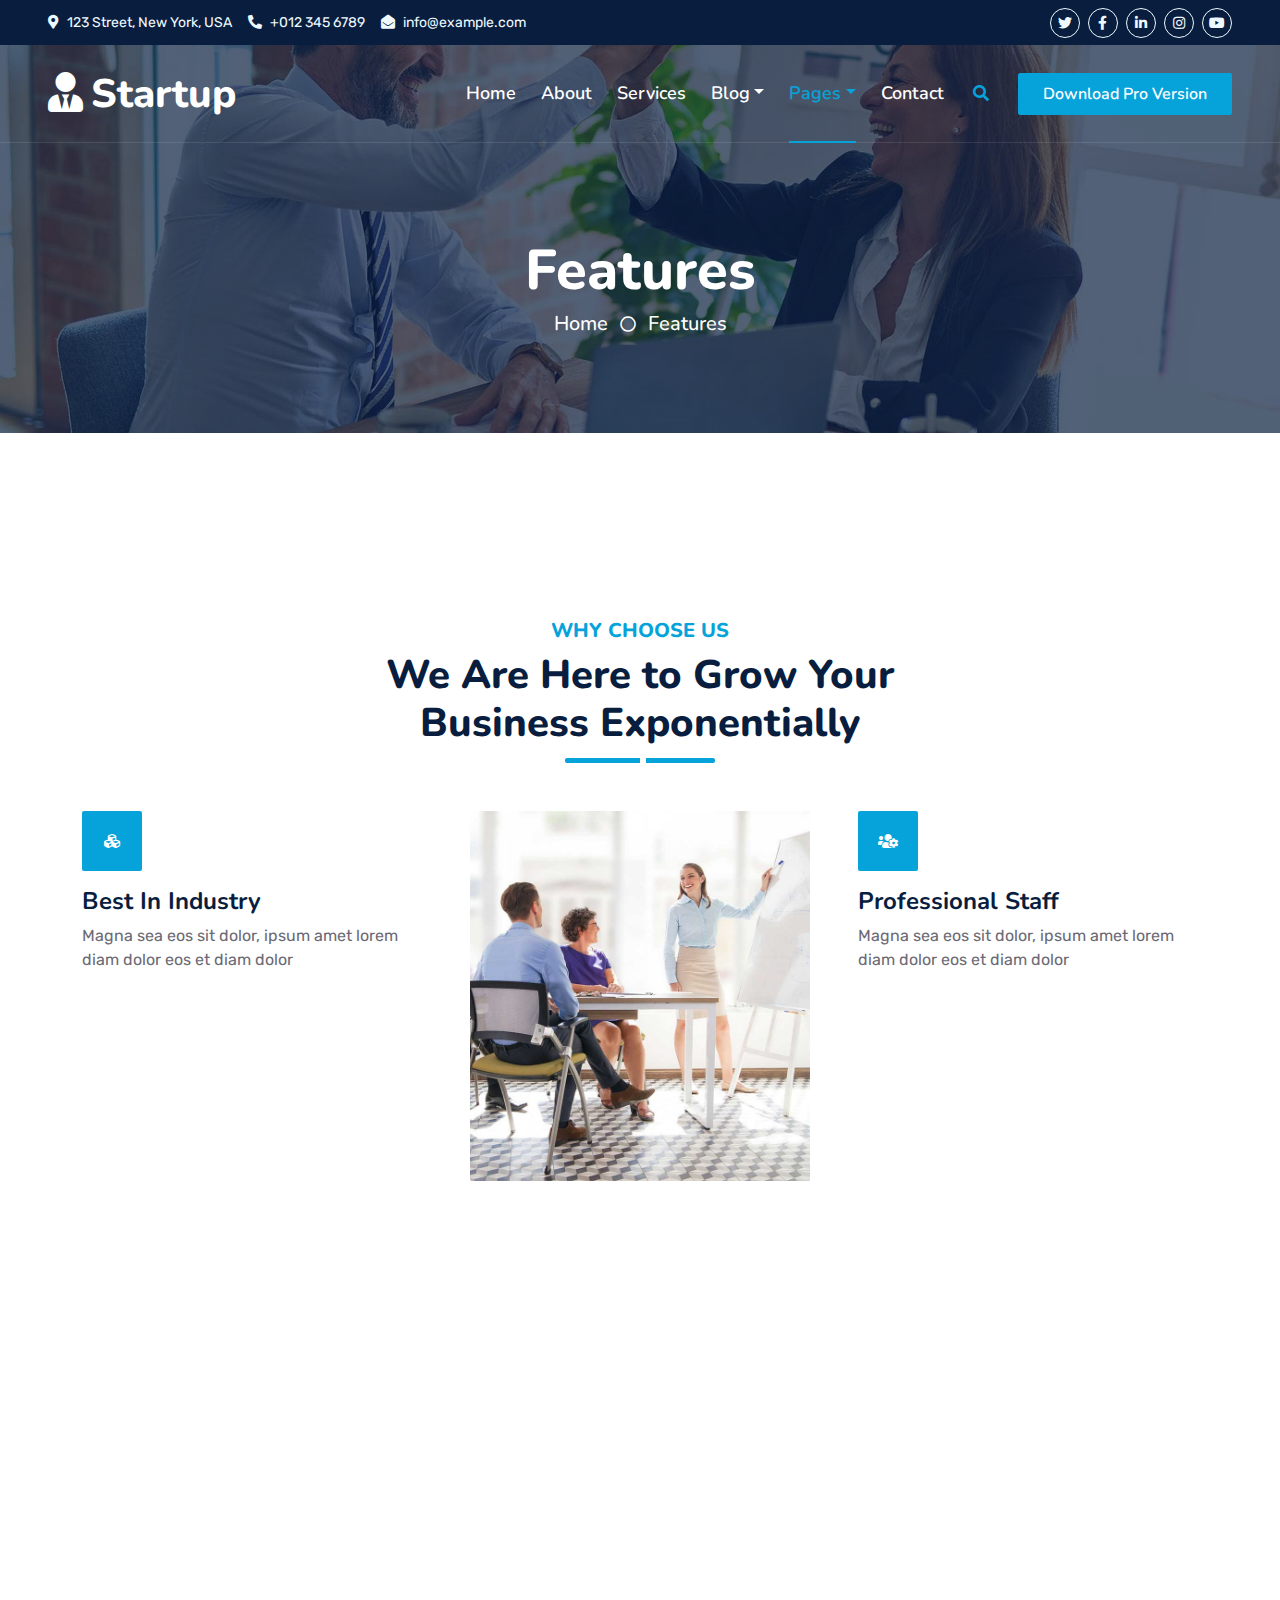
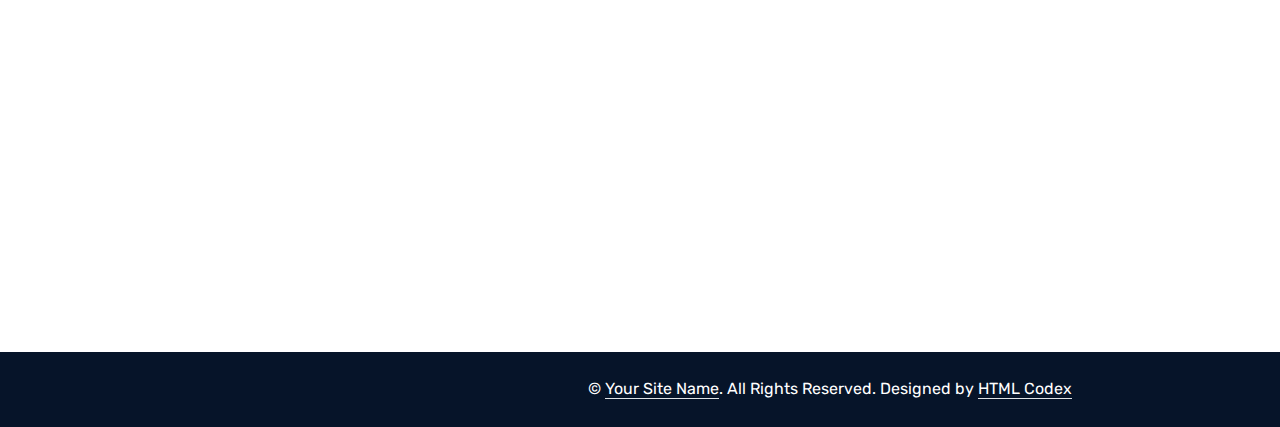
<file: PublicacionAlamo/feature.html>
<!DOCTYPE html>
<html lang="en">

<head>
    <meta charset="utf-8">
    <title>Startup - Startup Website Template</title>
    <meta content="width=device-width, initial-scale=1.0" name="viewport">
    <meta content="Free HTML Templates" name="keywords">
    <meta content="Free HTML Templates" name="description">

    <!-- Favicon -->
    <link href="img/favicon.ico" rel="icon">

    <!-- Google Web Fonts -->
    <link rel="preconnect" href="https://fonts.googleapis.com">
    <link rel="preconnect" href="https://fonts.gstatic.com" crossorigin>
    <link href="https://fonts.googleapis.com/css2?family=Nunito:wght@400;600;700;800&family=Rubik:wght@400;500;600;700&display=swap" rel="stylesheet">

    <!-- Icon Font Stylesheet -->
    <link href="https://cdnjs.cloudflare.com/ajax/libs/font-awesome/5.10.0/css/all.min.css" rel="stylesheet">
    <link href="https://cdn.jsdelivr.net/npm/bootstrap-icons@1.4.1/font/bootstrap-icons.css" rel="stylesheet">

    <!-- Libraries Stylesheet -->
    <link href="lib/owlcarousel/assets/owl.carousel.min.css" rel="stylesheet">
    <link href="lib/animate/animate.min.css" rel="stylesheet">

    <!-- Customized Bootstrap Stylesheet -->
    <link href="css/bootstrap.min.css" rel="stylesheet">

    <!-- Template Stylesheet -->
    <link href="css/style.css" rel="stylesheet">
</head>

<body>
    <!-- Spinner Start -->
    <div id="spinner" class="show bg-white position-fixed translate-middle w-100 vh-100 top-50 start-50 d-flex align-items-center justify-content-center">
        <div class="spinner"></div>
    </div>
    <!-- Spinner End -->


    <!-- Topbar Start -->
    <div class="container-fluid bg-dark px-5 d-none d-lg-block">
        <div class="row gx-0">
            <div class="col-lg-8 text-center text-lg-start mb-2 mb-lg-0">
                <div class="d-inline-flex align-items-center" style="height: 45px;">
                    <small class="me-3 text-light"><i class="fa fa-map-marker-alt me-2"></i>123 Street, New York, USA</small>
                    <small class="me-3 text-light"><i class="fa fa-phone-alt me-2"></i>+012 345 6789</small>
                    <small class="text-light"><i class="fa fa-envelope-open me-2"></i>info@example.com</small>
                </div>
            </div>
            <div class="col-lg-4 text-center text-lg-end">
                <div class="d-inline-flex align-items-center" style="height: 45px;">
                    <a class="btn btn-sm btn-outline-light btn-sm-square rounded-circle me-2" href=""><i class="fab fa-twitter fw-normal"></i></a>
                    <a class="btn btn-sm btn-outline-light btn-sm-square rounded-circle me-2" href=""><i class="fab fa-facebook-f fw-normal"></i></a>
                    <a class="btn btn-sm btn-outline-light btn-sm-square rounded-circle me-2" href=""><i class="fab fa-linkedin-in fw-normal"></i></a>
                    <a class="btn btn-sm btn-outline-light btn-sm-square rounded-circle me-2" href=""><i class="fab fa-instagram fw-normal"></i></a>
                    <a class="btn btn-sm btn-outline-light btn-sm-square rounded-circle" href=""><i class="fab fa-youtube fw-normal"></i></a>
                </div>
            </div>
        </div>
    </div>
    <!-- Topbar End -->


    <!-- Navbar Start -->
    <div class="container-fluid position-relative p-0">
        <nav class="navbar navbar-expand-lg navbar-dark px-5 py-3 py-lg-0">
            <a href="index.html" class="navbar-brand p-0">
                <h1 class="m-0"><i class="fa fa-user-tie me-2"></i>Startup</h1>
            </a>
            <button class="navbar-toggler" type="button" data-bs-toggle="collapse" data-bs-target="#navbarCollapse">
                <span class="fa fa-bars"></span>
            </button>
            <div class="collapse navbar-collapse" id="navbarCollapse">
                <div class="navbar-nav ms-auto py-0">
                    <a href="index.html" class="nav-item nav-link">Home</a>
                    <a href="about.html" class="nav-item nav-link">About</a>
                    <a href="service.html" class="nav-item nav-link">Services</a>
                    <div class="nav-item dropdown">
                        <a href="#" class="nav-link dropdown-toggle" data-bs-toggle="dropdown">Blog</a>
                        <div class="dropdown-menu m-0">
                            <a href="blog.html" class="dropdown-item">Blog Grid</a>
                            <a href="detail.html" class="dropdown-item">Blog Detail</a>
                        </div>
                    </div>
                    <div class="nav-item dropdown">
                        <a href="#" class="nav-link dropdown-toggle active" data-bs-toggle="dropdown">Pages</a>
                        <div class="dropdown-menu m-0">
                            <a href="price.html" class="dropdown-item">Pricing Plan</a>
                            <a href="feature.html" class="dropdown-item active">Our features</a>
                            <a href="team.html" class="dropdown-item">Team Members</a>
                            <a href="testimonial.html" class="dropdown-item">Testimonial</a>
                            <a href="quote.html" class="dropdown-item">Free Quote</a>
                        </div>
                    </div>
                    <a href="contact.html" class="nav-item nav-link">Contact</a>
                </div>
                <butaton type="button" class="btn text-primary ms-3" data-bs-toggle="modal" data-bs-target="#searchModal"><i class="fa fa-search"></i></butaton>
                <a href="https://htmlcodex.com/startup-company-website-template" class="btn btn-primary py-2 px-4 ms-3">Download Pro Version</a>
            </div>
        </nav>

        <div class="container-fluid bg-primary py-5 bg-header" style="margin-bottom: 90px;">
            <div class="row py-5">
                <div class="col-12 pt-lg-5 mt-lg-5 text-center">
                    <h1 class="display-4 text-white animated zoomIn">Features</h1>
                    <a href="" class="h5 text-white">Home</a>
                    <i class="far fa-circle text-white px-2"></i>
                    <a href="" class="h5 text-white">Features</a>
                </div>
            </div>
        </div>
    </div>
    <!-- Navbar End -->


    <!-- Full Screen Search Start -->
    <div class="modal fade" id="searchModal" tabindex="-1">
        <div class="modal-dialog modal-fullscreen">
            <div class="modal-content" style="background: rgba(9, 30, 62, .7);">
                <div class="modal-header border-0">
                    <button type="button" class="btn bg-white btn-close" data-bs-dismiss="modal" aria-label="Close"></button>
                </div>
                <div class="modal-body d-flex align-items-center justify-content-center">
                    <div class="input-group" style="max-width: 600px;">
                        <input type="text" class="form-control bg-transparent border-primary p-3" placeholder="Type search keyword">
                        <button class="btn btn-primary px-4"><i class="bi bi-search"></i></button>
                    </div>
                </div>
            </div>
        </div>
    </div>
    <!-- Full Screen Search End -->


    <!-- Features Start -->
    <div class="container-fluid py-5 wow fadeInUp" data-wow-delay="0.1s">
        <div class="container py-5">
            <div class="section-title text-center position-relative pb-3 mb-5 mx-auto" style="max-width: 600px;">
                <h5 class="fw-bold text-primary text-uppercase">Why Choose Us</h5>
                <h1 class="mb-0">We Are Here to Grow Your Business Exponentially</h1>
            </div>
            <div class="row g-5">
                <div class="col-lg-4">
                    <div class="row g-5">
                        <div class="col-12 wow zoomIn" data-wow-delay="0.2s">
                            <div class="bg-primary rounded d-flex align-items-center justify-content-center mb-3" style="width: 60px; height: 60px;">
                                <i class="fa fa-cubes text-white"></i>
                            </div>
                            <h4>Best In Industry</h4>
                            <p class="mb-0">Magna sea eos sit dolor, ipsum amet lorem diam dolor eos et diam dolor</p>
                        </div>
                        <div class="col-12 wow zoomIn" data-wow-delay="0.6s">
                            <div class="bg-primary rounded d-flex align-items-center justify-content-center mb-3" style="width: 60px; height: 60px;">
                                <i class="fa fa-award text-white"></i>
                            </div>
                            <h4>Award Winning</h4>
                            <p class="mb-0">Magna sea eos sit dolor, ipsum amet lorem diam dolor eos et diam dolor</p>
                        </div>
                    </div>
                </div>
                <div class="col-lg-4  wow zoomIn" data-wow-delay="0.9s" style="min-height: 350px;">
                    <div class="position-relative h-100">
                        <img class="position-absolute w-100 h-100 rounded wow zoomIn" data-wow-delay="0.1s" src="img/feature.jpg" style="object-fit: cover;">
                    </div>
                </div>
                <div class="col-lg-4">
                    <div class="row g-5">
                        <div class="col-12 wow zoomIn" data-wow-delay="0.4s">
                            <div class="bg-primary rounded d-flex align-items-center justify-content-center mb-3" style="width: 60px; height: 60px;">
                                <i class="fa fa-users-cog text-white"></i>
                            </div>
                            <h4>Professional Staff</h4>
                            <p class="mb-0">Magna sea eos sit dolor, ipsum amet lorem diam dolor eos et diam dolor</p>
                        </div>
                        <div class="col-12 wow zoomIn" data-wow-delay="0.8s">
                            <div class="bg-primary rounded d-flex align-items-center justify-content-center mb-3" style="width: 60px; height: 60px;">
                                <i class="fa fa-phone-alt text-white"></i>
                            </div>
                            <h4>24/7 Support</h4>
                            <p class="mb-0">Magna sea eos sit dolor, ipsum amet lorem diam dolor eos et diam dolor</p>
                        </div>
                    </div>
                </div>
            </div>
        </div>
    </div>
    <!-- Features Start -->


    <!-- Vendor Start -->
    <div class="container-fluid py-5 wow fadeInUp" data-wow-delay="0.1s">
        <div class="container py-5 mb-5">
            <div class="bg-white">
                <div class="owl-carousel vendor-carousel">
                    <img src="img/vendor-1.jpg" alt="">
                    <img src="img/vendor-2.jpg" alt="">
                    <img src="img/vendor-3.jpg" alt="">
                    <img src="img/vendor-4.jpg" alt="">
                    <img src="img/vendor-5.jpg" alt="">
                    <img src="img/vendor-6.jpg" alt="">
                    <img src="img/vendor-7.jpg" alt="">
                    <img src="img/vendor-8.jpg" alt="">
                    <img src="img/vendor-9.jpg" alt="">
                </div>
            </div>
        </div>
    </div>
    <!-- Vendor End -->
    

    <!-- Footer Start -->
    <div class="container-fluid bg-dark text-light mt-5 wow fadeInUp" data-wow-delay="0.1s">
        <div class="container">
            <div class="row gx-5">
                <div class="col-lg-4 col-md-6 footer-about">
                    <div class="d-flex flex-column align-items-center justify-content-center text-center h-100 bg-primary p-4">
                        <a href="index.html" class="navbar-brand">
                            <h1 class="m-0 text-white"><i class="fa fa-user-tie me-2"></i>Startup</h1>
                        </a>
                        <p class="mt-3 mb-4">Lorem diam sit erat dolor elitr et, diam lorem justo amet clita stet eos sit. Elitr dolor duo lorem, elitr clita ipsum sea. Diam amet erat lorem stet eos. Diam amet et kasd eos duo.</p>
                        <form action="">
                            <div class="input-group">
                                <input type="text" class="form-control border-white p-3" placeholder="Your Email">
                                <button class="btn btn-dark">Sign Up</button>
                            </div>
                        </form>
                    </div>
                </div>
                <div class="col-lg-8 col-md-6">
                    <div class="row gx-5">
                        <div class="col-lg-4 col-md-12 pt-5 mb-5">
                            <div class="section-title section-title-sm position-relative pb-3 mb-4">
                                <h3 class="text-light mb-0">Get In Touch</h3>
                            </div>
                            <div class="d-flex mb-2">
                                <i class="bi bi-geo-alt text-primary me-2"></i>
                                <p class="mb-0">123 Street, New York, USA</p>
                            </div>
                            <div class="d-flex mb-2">
                                <i class="bi bi-envelope-open text-primary me-2"></i>
                                <p class="mb-0">info@example.com</p>
                            </div>
                            <div class="d-flex mb-2">
                                <i class="bi bi-telephone text-primary me-2"></i>
                                <p class="mb-0">+012 345 67890</p>
                            </div>
                            <div class="d-flex mt-4">
                                <a class="btn btn-primary btn-square me-2" href="#"><i class="fab fa-twitter fw-normal"></i></a>
                                <a class="btn btn-primary btn-square me-2" href="#"><i class="fab fa-facebook-f fw-normal"></i></a>
                                <a class="btn btn-primary btn-square me-2" href="#"><i class="fab fa-linkedin-in fw-normal"></i></a>
                                <a class="btn btn-primary btn-square" href="#"><i class="fab fa-instagram fw-normal"></i></a>
                            </div>
                        </div>
                        <div class="col-lg-4 col-md-12 pt-0 pt-lg-5 mb-5">
                            <div class="section-title section-title-sm position-relative pb-3 mb-4">
                                <h3 class="text-light mb-0">Quick Links</h3>
                            </div>
                            <div class="link-animated d-flex flex-column justify-content-start">
                                <a class="text-light mb-2" href="#"><i class="bi bi-arrow-right text-primary me-2"></i>Home</a>
                                <a class="text-light mb-2" href="#"><i class="bi bi-arrow-right text-primary me-2"></i>About Us</a>
                                <a class="text-light mb-2" href="#"><i class="bi bi-arrow-right text-primary me-2"></i>Our Services</a>
                                <a class="text-light mb-2" href="#"><i class="bi bi-arrow-right text-primary me-2"></i>Meet The Team</a>
                                <a class="text-light mb-2" href="#"><i class="bi bi-arrow-right text-primary me-2"></i>Latest Blog</a>
                                <a class="text-light" href="#"><i class="bi bi-arrow-right text-primary me-2"></i>Contact Us</a>
                            </div>
                        </div>
                        <div class="col-lg-4 col-md-12 pt-0 pt-lg-5 mb-5">
                            <div class="section-title section-title-sm position-relative pb-3 mb-4">
                                <h3 class="text-light mb-0">Popular Links</h3>
                            </div>
                            <div class="link-animated d-flex flex-column justify-content-start">
                                <a class="text-light mb-2" href="#"><i class="bi bi-arrow-right text-primary me-2"></i>Home</a>
                                <a class="text-light mb-2" href="#"><i class="bi bi-arrow-right text-primary me-2"></i>About Us</a>
                                <a class="text-light mb-2" href="#"><i class="bi bi-arrow-right text-primary me-2"></i>Our Services</a>
                                <a class="text-light mb-2" href="#"><i class="bi bi-arrow-right text-primary me-2"></i>Meet The Team</a>
                                <a class="text-light mb-2" href="#"><i class="bi bi-arrow-right text-primary me-2"></i>Latest Blog</a>
                                <a class="text-light" href="#"><i class="bi bi-arrow-right text-primary me-2"></i>Contact Us</a>
                            </div>
                        </div>
                    </div>
                </div>
            </div>
        </div>
    </div>
    <div class="container-fluid text-white" style="background: #061429;">
        <div class="container text-center">
            <div class="row justify-content-end">
                <div class="col-lg-8 col-md-6">
                    <div class="d-flex align-items-center justify-content-center" style="height: 75px;">
                        <p class="mb-0">&copy; <a class="text-white border-bottom" href="#">Your Site Name</a>. All Rights Reserved. 
						
						<!--/*** This template is free as long as you keep the footer author’s credit link/attribution link/backlink. If you'd like to use the template without the footer author’s credit link/attribution link/backlink, you can purchase the Credit Removal License from "https://htmlcodex.com/credit-removal". Thank you for your support. ***/-->
						Designed by <a class="text-white border-bottom" href="https://htmlcodex.com">HTML Codex</a></p>
                    </div>
                </div>
            </div>
        </div>
    </div>
    <!-- Footer End -->


    <!-- Back to Top -->
    <a href="#" class="btn btn-lg btn-primary btn-lg-square rounded back-to-top"><i class="bi bi-arrow-up"></i></a>


    <!-- JavaScript Libraries -->
    <script src="https://code.jquery.com/jquery-3.4.1.min.js"></script>
    <script src="https://cdn.jsdelivr.net/npm/bootstrap@5.0.0/dist/js/bootstrap.bundle.min.js"></script>
    <script src="lib/wow/wow.min.js"></script>
    <script src="lib/easing/easing.min.js"></script>
    <script src="lib/waypoints/waypoints.min.js"></script>
    <script src="lib/counterup/counterup.min.js"></script>
    <script src="lib/owlcarousel/owl.carousel.min.js"></script>

    <!-- Template Javascript -->
    <script src="js/main.js"></script>
</body>

</html>
</file>
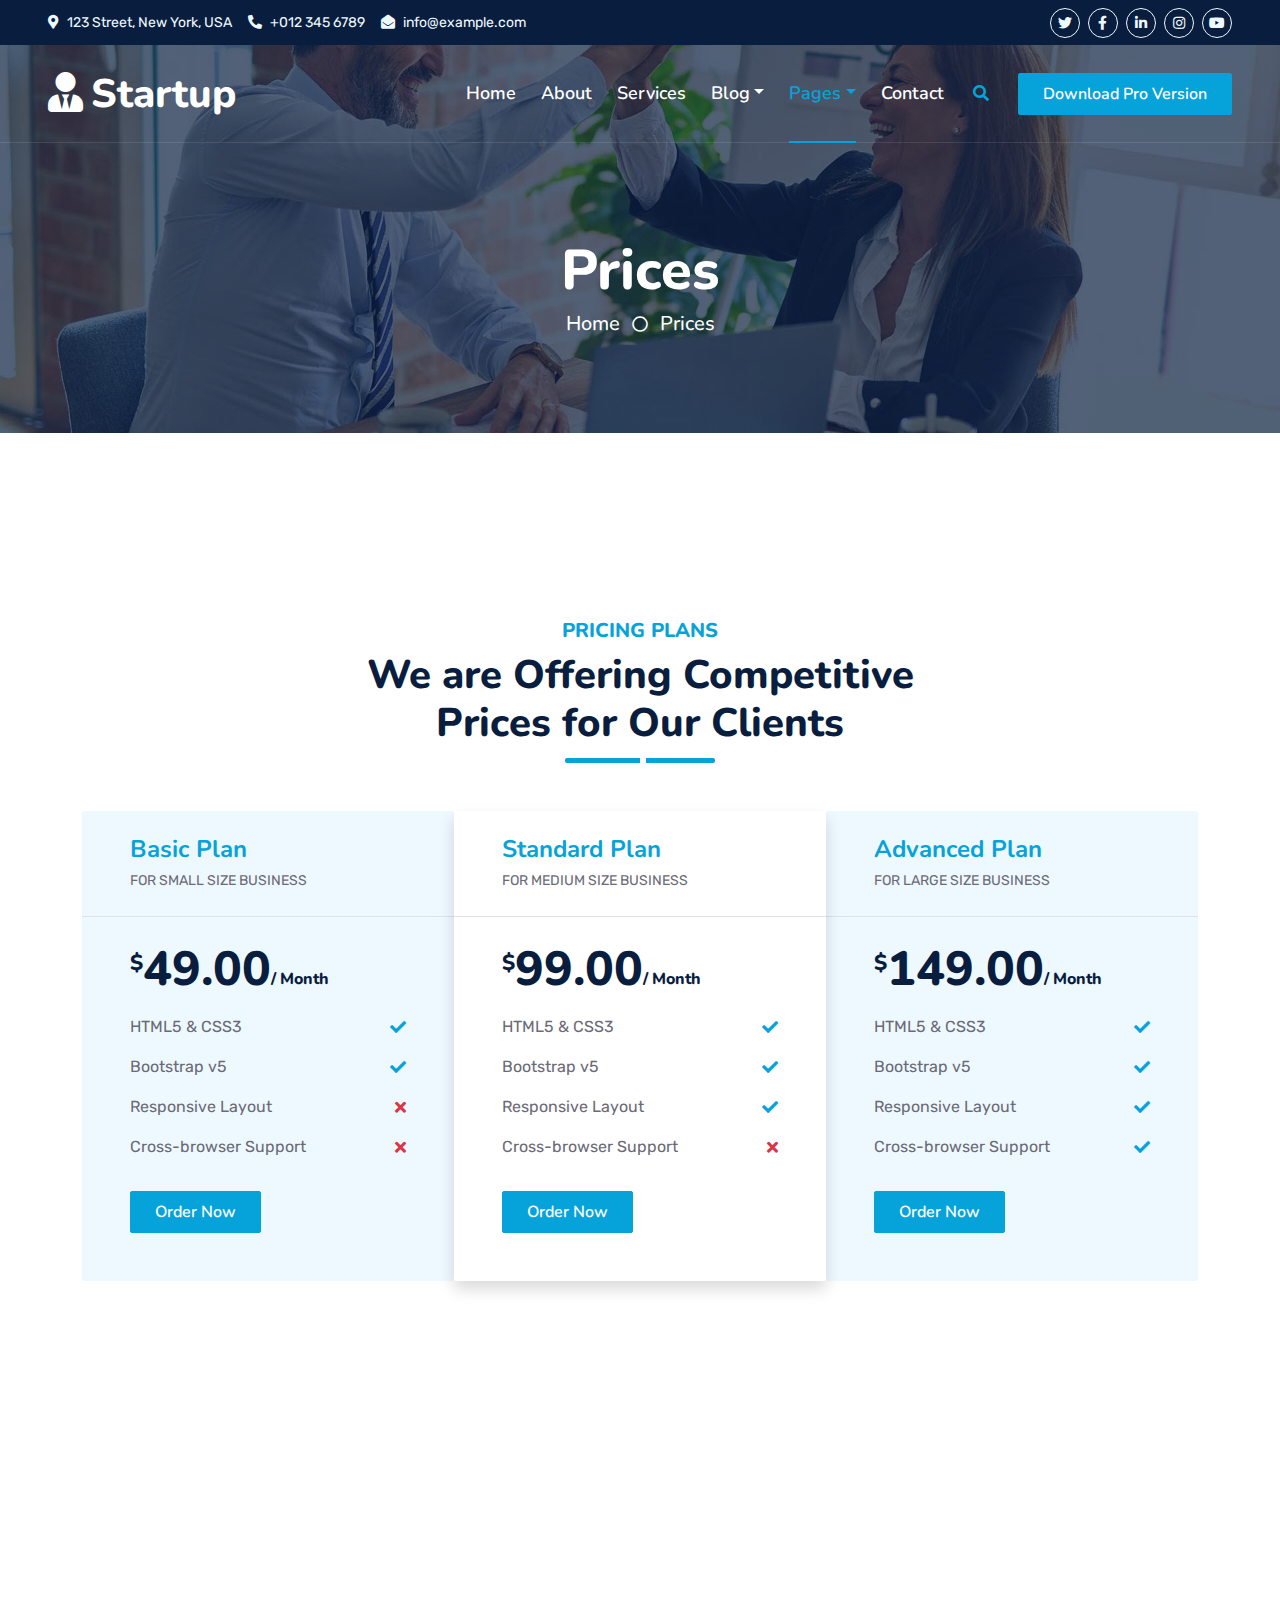
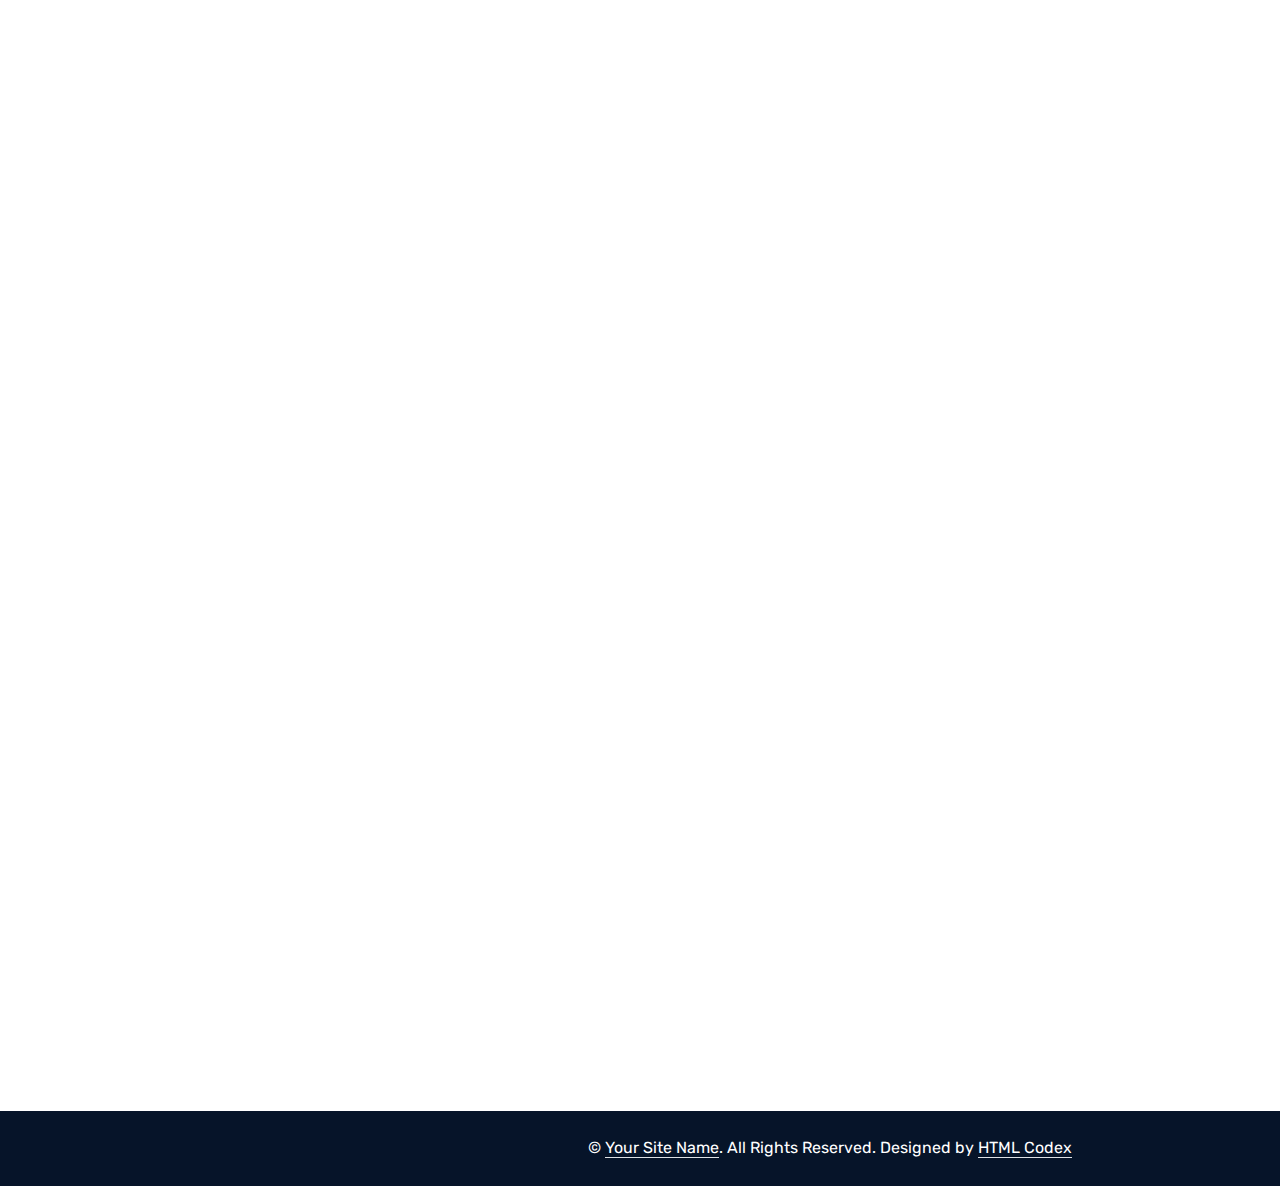
<file: PublicacionAlamo/price.html>
<!DOCTYPE html>
<html lang="en">

<head>
    <meta charset="utf-8">
    <title>Startup - Startup Website Template</title>
    <meta content="width=device-width, initial-scale=1.0" name="viewport">
    <meta content="Free HTML Templates" name="keywords">
    <meta content="Free HTML Templates" name="description">

    <!-- Favicon -->
    <link href="img/favicon.ico" rel="icon">

    <!-- Google Web Fonts -->
    <link rel="preconnect" href="https://fonts.googleapis.com">
    <link rel="preconnect" href="https://fonts.gstatic.com" crossorigin>
    <link href="https://fonts.googleapis.com/css2?family=Nunito:wght@400;600;700;800&family=Rubik:wght@400;500;600;700&display=swap" rel="stylesheet">

    <!-- Icon Font Stylesheet -->
    <link href="https://cdnjs.cloudflare.com/ajax/libs/font-awesome/5.10.0/css/all.min.css" rel="stylesheet">
    <link href="https://cdn.jsdelivr.net/npm/bootstrap-icons@1.4.1/font/bootstrap-icons.css" rel="stylesheet">

    <!-- Libraries Stylesheet -->
    <link href="lib/owlcarousel/assets/owl.carousel.min.css" rel="stylesheet">
    <link href="lib/animate/animate.min.css" rel="stylesheet">

    <!-- Customized Bootstrap Stylesheet -->
    <link href="css/bootstrap.min.css" rel="stylesheet">

    <!-- Template Stylesheet -->
    <link href="css/style.css" rel="stylesheet">
</head>

<body>
    <!-- Spinner Start -->
    <div id="spinner" class="show bg-white position-fixed translate-middle w-100 vh-100 top-50 start-50 d-flex align-items-center justify-content-center">
        <div class="spinner"></div>
    </div>
    <!-- Spinner End -->


    <!-- Topbar Start -->
    <div class="container-fluid bg-dark px-5 d-none d-lg-block">
        <div class="row gx-0">
            <div class="col-lg-8 text-center text-lg-start mb-2 mb-lg-0">
                <div class="d-inline-flex align-items-center" style="height: 45px;">
                    <small class="me-3 text-light"><i class="fa fa-map-marker-alt me-2"></i>123 Street, New York, USA</small>
                    <small class="me-3 text-light"><i class="fa fa-phone-alt me-2"></i>+012 345 6789</small>
                    <small class="text-light"><i class="fa fa-envelope-open me-2"></i>info@example.com</small>
                </div>
            </div>
            <div class="col-lg-4 text-center text-lg-end">
                <div class="d-inline-flex align-items-center" style="height: 45px;">
                    <a class="btn btn-sm btn-outline-light btn-sm-square rounded-circle me-2" href=""><i class="fab fa-twitter fw-normal"></i></a>
                    <a class="btn btn-sm btn-outline-light btn-sm-square rounded-circle me-2" href=""><i class="fab fa-facebook-f fw-normal"></i></a>
                    <a class="btn btn-sm btn-outline-light btn-sm-square rounded-circle me-2" href=""><i class="fab fa-linkedin-in fw-normal"></i></a>
                    <a class="btn btn-sm btn-outline-light btn-sm-square rounded-circle me-2" href=""><i class="fab fa-instagram fw-normal"></i></a>
                    <a class="btn btn-sm btn-outline-light btn-sm-square rounded-circle" href=""><i class="fab fa-youtube fw-normal"></i></a>
                </div>
            </div>
        </div>
    </div>
    <!-- Topbar End -->


    <!-- Navbar Start -->
    <div class="container-fluid position-relative p-0">
        <nav class="navbar navbar-expand-lg navbar-dark px-5 py-3 py-lg-0">
            <a href="index.html" class="navbar-brand p-0">
                <h1 class="m-0"><i class="fa fa-user-tie me-2"></i>Startup</h1>
            </a>
            <button class="navbar-toggler" type="button" data-bs-toggle="collapse" data-bs-target="#navbarCollapse">
                <span class="fa fa-bars"></span>
            </button>
            <div class="collapse navbar-collapse" id="navbarCollapse">
                <div class="navbar-nav ms-auto py-0">
                    <a href="index.html" class="nav-item nav-link">Home</a>
                    <a href="about.html" class="nav-item nav-link">About</a>
                    <a href="service.html" class="nav-item nav-link">Services</a>
                    <div class="nav-item dropdown">
                        <a href="#" class="nav-link dropdown-toggle" data-bs-toggle="dropdown">Blog</a>
                        <div class="dropdown-menu m-0">
                            <a href="blog.html" class="dropdown-item">Blog Grid</a>
                            <a href="detail.html" class="dropdown-item">Blog Detail</a>
                        </div>
                    </div>
                    <div class="nav-item dropdown">
                        <a href="#" class="nav-link dropdown-toggle active" data-bs-toggle="dropdown">Pages</a>
                        <div class="dropdown-menu m-0">
                            <a href="price.html" class="dropdown-item active">Pricing Plan</a>
                            <a href="feature.html" class="dropdown-item">Our features</a>
                            <a href="team.html" class="dropdown-item">Team Members</a>
                            <a href="testimonial.html" class="dropdown-item">Testimonial</a>
                            <a href="quote.html" class="dropdown-item">Free Quote</a>
                        </div>
                    </div>
                    <a href="contact.html" class="nav-item nav-link">Contact</a>
                </div>
                <butaton type="button" class="btn text-primary ms-3" data-bs-toggle="modal" data-bs-target="#searchModal"><i class="fa fa-search"></i></butaton>
                <a href="https://htmlcodex.com/startup-company-website-template" class="btn btn-primary py-2 px-4 ms-3">Download Pro Version</a>
            </div>
        </nav>

        <div class="container-fluid bg-primary py-5 bg-header" style="margin-bottom: 90px;">
            <div class="row py-5">
                <div class="col-12 pt-lg-5 mt-lg-5 text-center">
                    <h1 class="display-4 text-white animated zoomIn">Prices</h1>
                    <a href="" class="h5 text-white">Home</a>
                    <i class="far fa-circle text-white px-2"></i>
                    <a href="" class="h5 text-white">Prices</a>
                </div>
            </div>
        </div>
    </div>
    <!-- Navbar End -->


    <!-- Full Screen Search Start -->
    <div class="modal fade" id="searchModal" tabindex="-1">
        <div class="modal-dialog modal-fullscreen">
            <div class="modal-content" style="background: rgba(9, 30, 62, .7);">
                <div class="modal-header border-0">
                    <button type="button" class="btn bg-white btn-close" data-bs-dismiss="modal" aria-label="Close"></button>
                </div>
                <div class="modal-body d-flex align-items-center justify-content-center">
                    <div class="input-group" style="max-width: 600px;">
                        <input type="text" class="form-control bg-transparent border-primary p-3" placeholder="Type search keyword">
                        <button class="btn btn-primary px-4"><i class="bi bi-search"></i></button>
                    </div>
                </div>
            </div>
        </div>
    </div>
    <!-- Full Screen Search End -->


    <!-- Pricing Plan Start -->
    <div class="container-fluid py-5 wow fadeInUp" data-wow-delay="0.1s">
        <div class="container py-5">
            <div class="section-title text-center position-relative pb-3 mb-5 mx-auto" style="max-width: 600px;">
                <h5 class="fw-bold text-primary text-uppercase">Pricing Plans</h5>
                <h1 class="mb-0">We are Offering Competitive Prices for Our Clients</h1>
            </div>
            <div class="row g-0">
                <div class="col-lg-4 wow slideInUp" data-wow-delay="0.6s">
                    <div class="bg-light rounded">
                        <div class="border-bottom py-4 px-5 mb-4">
                            <h4 class="text-primary mb-1">Basic Plan</h4>
                            <small class="text-uppercase">For Small Size Business</small>
                        </div>
                        <div class="p-5 pt-0">
                            <h1 class="display-5 mb-3">
                                <small class="align-top" style="font-size: 22px; line-height: 45px;">$</small>49.00<small
                                    class="align-bottom" style="font-size: 16px; line-height: 40px;">/ Month</small>
                            </h1>
                            <div class="d-flex justify-content-between mb-3"><span>HTML5 & CSS3</span><i class="fa fa-check text-primary pt-1"></i></div>
                            <div class="d-flex justify-content-between mb-3"><span>Bootstrap v5</span><i class="fa fa-check text-primary pt-1"></i></div>
                            <div class="d-flex justify-content-between mb-3"><span>Responsive Layout</span><i class="fa fa-times text-danger pt-1"></i></div>
                            <div class="d-flex justify-content-between mb-2"><span>Cross-browser Support</span><i class="fa fa-times text-danger pt-1"></i></div>
                            <a href="" class="btn btn-primary py-2 px-4 mt-4">Order Now</a>
                        </div>
                    </div>
                </div>
                <div class="col-lg-4 wow slideInUp" data-wow-delay="0.3s">
                    <div class="bg-white rounded shadow position-relative" style="z-index: 1;">
                        <div class="border-bottom py-4 px-5 mb-4">
                            <h4 class="text-primary mb-1">Standard Plan</h4>
                            <small class="text-uppercase">For Medium Size Business</small>
                        </div>
                        <div class="p-5 pt-0">
                            <h1 class="display-5 mb-3">
                                <small class="align-top" style="font-size: 22px; line-height: 45px;">$</small>99.00<small
                                    class="align-bottom" style="font-size: 16px; line-height: 40px;">/ Month</small>
                            </h1>
                            <div class="d-flex justify-content-between mb-3"><span>HTML5 & CSS3</span><i class="fa fa-check text-primary pt-1"></i></div>
                            <div class="d-flex justify-content-between mb-3"><span>Bootstrap v5</span><i class="fa fa-check text-primary pt-1"></i></div>
                            <div class="d-flex justify-content-between mb-3"><span>Responsive Layout</span><i class="fa fa-check text-primary pt-1"></i></div>
                            <div class="d-flex justify-content-between mb-2"><span>Cross-browser Support</span><i class="fa fa-times text-danger pt-1"></i></div>
                            <a href="" class="btn btn-primary py-2 px-4 mt-4">Order Now</a>
                        </div>
                    </div>
                </div>
                <div class="col-lg-4 wow slideInUp" data-wow-delay="0.9s">
                    <div class="bg-light rounded">
                        <div class="border-bottom py-4 px-5 mb-4">
                            <h4 class="text-primary mb-1">Advanced Plan</h4>
                            <small class="text-uppercase">For Large Size Business</small>
                        </div>
                        <div class="p-5 pt-0">
                            <h1 class="display-5 mb-3">
                                <small class="align-top" style="font-size: 22px; line-height: 45px;">$</small>149.00<small
                                    class="align-bottom" style="font-size: 16px; line-height: 40px;">/ Month</small>
                            </h1>
                            <div class="d-flex justify-content-between mb-3"><span>HTML5 & CSS3</span><i class="fa fa-check text-primary pt-1"></i></div>
                            <div class="d-flex justify-content-between mb-3"><span>Bootstrap v5</span><i class="fa fa-check text-primary pt-1"></i></div>
                            <div class="d-flex justify-content-between mb-3"><span>Responsive Layout</span><i class="fa fa-check text-primary pt-1"></i></div>
                            <div class="d-flex justify-content-between mb-2"><span>Cross-browser Support</span><i class="fa fa-check text-primary pt-1"></i></div>
                            <a href="" class="btn btn-primary py-2 px-4 mt-4">Order Now</a>
                        </div>
                    </div>
                </div>
            </div>
        </div>
    </div>
    <!-- Pricing Plan End -->


    <!-- Quote Start -->
    <div class="container-fluid py-5 wow fadeInUp" data-wow-delay="0.1s">
        <div class="container py-5">
            <div class="row g-5">
                <div class="col-lg-7">
                    <div class="section-title position-relative pb-3 mb-5">
                        <h5 class="fw-bold text-primary text-uppercase">Request A Quote</h5>
                        <h1 class="mb-0">Need A Free Quote? Please Feel Free to Contact Us</h1>
                    </div>
                    <div class="row gx-3">
                        <div class="col-sm-6 wow zoomIn" data-wow-delay="0.2s">
                            <h5 class="mb-4"><i class="fa fa-reply text-primary me-3"></i>Reply within 24 hours</h5>
                        </div>
                        <div class="col-sm-6 wow zoomIn" data-wow-delay="0.4s">
                            <h5 class="mb-4"><i class="fa fa-phone-alt text-primary me-3"></i>24 hrs telephone support</h5>
                        </div>
                    </div>
                    <p class="mb-4">Eirmod sed tempor lorem ut dolores. Aliquyam sit sadipscing kasd ipsum. Dolor ea et dolore et at sea ea at dolor, justo ipsum duo rebum sea invidunt voluptua. Eos vero eos vero ea et dolore eirmod et. Dolores diam duo invidunt lorem. Elitr ut dolores magna sit. Sea dolore sanctus sed et. Takimata takimata sanctus sed.</p>
                    <div class="d-flex align-items-center mt-2 wow zoomIn" data-wow-delay="0.6s">
                        <div class="bg-primary d-flex align-items-center justify-content-center rounded" style="width: 60px; height: 60px;">
                            <i class="fa fa-phone-alt text-white"></i>
                        </div>
                        <div class="ps-4">
                            <h5 class="mb-2">Call to ask any question</h5>
                            <h4 class="text-primary mb-0">+012 345 6789</h4>
                        </div>
                    </div>
                </div>
                <div class="col-lg-5">
                    <div class="bg-primary rounded h-100 d-flex align-items-center p-5 wow zoomIn" data-wow-delay="0.9s">
                        <form>
                            <div class="row g-3">
                                <div class="col-xl-12">
                                    <input type="text" class="form-control bg-light border-0" placeholder="Your Name" style="height: 55px;">
                                </div>
                                <div class="col-12">
                                    <input type="email" class="form-control bg-light border-0" placeholder="Your Email" style="height: 55px;">
                                </div>
                                <div class="col-12">
                                    <select class="form-select bg-light border-0" style="height: 55px;">
                                        <option selected>Select A Service</option>
                                        <option value="1">Service 1</option>
                                        <option value="2">Service 2</option>
                                        <option value="3">Service 3</option>
                                    </select>
                                </div>
                                <div class="col-12">
                                    <textarea class="form-control bg-light border-0" rows="3" placeholder="Message"></textarea>
                                </div>
                                <div class="col-12">
                                    <button class="btn btn-dark w-100 py-3" type="submit">Request A Quote</button>
                                </div>
                            </div>
                        </form>
                    </div>
                </div>
            </div>
        </div>
    </div>
    <!-- Quote End -->


    <!-- Vendor Start -->
    <div class="container-fluid py-5 wow fadeInUp" data-wow-delay="0.1s">
        <div class="container py-5 mb-5">
            <div class="bg-white">
                <div class="owl-carousel vendor-carousel">
                    <img src="img/vendor-1.jpg" alt="">
                    <img src="img/vendor-2.jpg" alt="">
                    <img src="img/vendor-3.jpg" alt="">
                    <img src="img/vendor-4.jpg" alt="">
                    <img src="img/vendor-5.jpg" alt="">
                    <img src="img/vendor-6.jpg" alt="">
                    <img src="img/vendor-7.jpg" alt="">
                    <img src="img/vendor-8.jpg" alt="">
                    <img src="img/vendor-9.jpg" alt="">
                </div>
            </div>
        </div>
    </div>
    <!-- Vendor End -->
    

    <!-- Footer Start -->
    <div class="container-fluid bg-dark text-light mt-5 wow fadeInUp" data-wow-delay="0.1s">
        <div class="container">
            <div class="row gx-5">
                <div class="col-lg-4 col-md-6 footer-about">
                    <div class="d-flex flex-column align-items-center justify-content-center text-center h-100 bg-primary p-4">
                        <a href="index.html" class="navbar-brand">
                            <h1 class="m-0 text-white"><i class="fa fa-user-tie me-2"></i>Startup</h1>
                        </a>
                        <p class="mt-3 mb-4">Lorem diam sit erat dolor elitr et, diam lorem justo amet clita stet eos sit. Elitr dolor duo lorem, elitr clita ipsum sea. Diam amet erat lorem stet eos. Diam amet et kasd eos duo.</p>
                        <form action="">
                            <div class="input-group">
                                <input type="text" class="form-control border-white p-3" placeholder="Your Email">
                                <button class="btn btn-dark">Sign Up</button>
                            </div>
                        </form>
                    </div>
                </div>
                <div class="col-lg-8 col-md-6">
                    <div class="row gx-5">
                        <div class="col-lg-4 col-md-12 pt-5 mb-5">
                            <div class="section-title section-title-sm position-relative pb-3 mb-4">
                                <h3 class="text-light mb-0">Get In Touch</h3>
                            </div>
                            <div class="d-flex mb-2">
                                <i class="bi bi-geo-alt text-primary me-2"></i>
                                <p class="mb-0">123 Street, New York, USA</p>
                            </div>
                            <div class="d-flex mb-2">
                                <i class="bi bi-envelope-open text-primary me-2"></i>
                                <p class="mb-0">info@example.com</p>
                            </div>
                            <div class="d-flex mb-2">
                                <i class="bi bi-telephone text-primary me-2"></i>
                                <p class="mb-0">+012 345 67890</p>
                            </div>
                            <div class="d-flex mt-4">
                                <a class="btn btn-primary btn-square me-2" href="#"><i class="fab fa-twitter fw-normal"></i></a>
                                <a class="btn btn-primary btn-square me-2" href="#"><i class="fab fa-facebook-f fw-normal"></i></a>
                                <a class="btn btn-primary btn-square me-2" href="#"><i class="fab fa-linkedin-in fw-normal"></i></a>
                                <a class="btn btn-primary btn-square" href="#"><i class="fab fa-instagram fw-normal"></i></a>
                            </div>
                        </div>
                        <div class="col-lg-4 col-md-12 pt-0 pt-lg-5 mb-5">
                            <div class="section-title section-title-sm position-relative pb-3 mb-4">
                                <h3 class="text-light mb-0">Quick Links</h3>
                            </div>
                            <div class="link-animated d-flex flex-column justify-content-start">
                                <a class="text-light mb-2" href="#"><i class="bi bi-arrow-right text-primary me-2"></i>Home</a>
                                <a class="text-light mb-2" href="#"><i class="bi bi-arrow-right text-primary me-2"></i>About Us</a>
                                <a class="text-light mb-2" href="#"><i class="bi bi-arrow-right text-primary me-2"></i>Our Services</a>
                                <a class="text-light mb-2" href="#"><i class="bi bi-arrow-right text-primary me-2"></i>Meet The Team</a>
                                <a class="text-light mb-2" href="#"><i class="bi bi-arrow-right text-primary me-2"></i>Latest Blog</a>
                                <a class="text-light" href="#"><i class="bi bi-arrow-right text-primary me-2"></i>Contact Us</a>
                            </div>
                        </div>
                        <div class="col-lg-4 col-md-12 pt-0 pt-lg-5 mb-5">
                            <div class="section-title section-title-sm position-relative pb-3 mb-4">
                                <h3 class="text-light mb-0">Popular Links</h3>
                            </div>
                            <div class="link-animated d-flex flex-column justify-content-start">
                                <a class="text-light mb-2" href="#"><i class="bi bi-arrow-right text-primary me-2"></i>Home</a>
                                <a class="text-light mb-2" href="#"><i class="bi bi-arrow-right text-primary me-2"></i>About Us</a>
                                <a class="text-light mb-2" href="#"><i class="bi bi-arrow-right text-primary me-2"></i>Our Services</a>
                                <a class="text-light mb-2" href="#"><i class="bi bi-arrow-right text-primary me-2"></i>Meet The Team</a>
                                <a class="text-light mb-2" href="#"><i class="bi bi-arrow-right text-primary me-2"></i>Latest Blog</a>
                                <a class="text-light" href="#"><i class="bi bi-arrow-right text-primary me-2"></i>Contact Us</a>
                            </div>
                        </div>
                    </div>
                </div>
            </div>
        </div>
    </div>
    <div class="container-fluid text-white" style="background: #061429;">
        <div class="container text-center">
            <div class="row justify-content-end">
                <div class="col-lg-8 col-md-6">
                    <div class="d-flex align-items-center justify-content-center" style="height: 75px;">
                        <p class="mb-0">&copy; <a class="text-white border-bottom" href="#">Your Site Name</a>. All Rights Reserved. 
						
						<!--/*** This template is free as long as you keep the footer author’s credit link/attribution link/backlink. If you'd like to use the template without the footer author’s credit link/attribution link/backlink, you can purchase the Credit Removal License from "https://htmlcodex.com/credit-removal". Thank you for your support. ***/-->
						Designed by <a class="text-white border-bottom" href="https://htmlcodex.com">HTML Codex</a></p>
                    </div>
                </div>
            </div>
        </div>
    </div>
    <!-- Footer End -->


    <!-- Back to Top -->
    <a href="#" class="btn btn-lg btn-primary btn-lg-square rounded back-to-top"><i class="bi bi-arrow-up"></i></a>


    <!-- JavaScript Libraries -->
    <script src="https://code.jquery.com/jquery-3.4.1.min.js"></script>
    <script src="https://cdn.jsdelivr.net/npm/bootstrap@5.0.0/dist/js/bootstrap.bundle.min.js"></script>
    <script src="lib/wow/wow.min.js"></script>
    <script src="lib/easing/easing.min.js"></script>
    <script src="lib/waypoints/waypoints.min.js"></script>
    <script src="lib/counterup/counterup.min.js"></script>
    <script src="lib/owlcarousel/owl.carousel.min.js"></script>

    <!-- Template Javascript -->
    <script src="js/main.js"></script>
</body>

</html>
</file>
<file: Info-administracionweb/css/style.css>
.custom-height {
    height: 80vh; /* 80% del alto de la pantalla */
  }

.background-box{
    
    background-color: #042484 ;
    background-repeat: no-repeat;
   }

   .text-box1 {
     /* Fondo semitransparente para el texto */
    border-radius: 10px; /* Bordes redondeados */
    padding: 20px; /* Espaciado interno */
  }




.text-box2{
    background-color:rgb(228,229,236);
}

.icon-box{
    background-color: #0689e2;
    height: 250px;
}
.icon-box p{
    font-size: medium;
    font-family:'codec-regular' ;
    line-height: 20px;
    color: white;
}

.slider{
    width: 75vw;
    height: 10em;
    margin: auto;
    overflow: hidden;
    margin-top: 5em;
}

.slider .slider-track{
    display: flex;
    animation: scroll 40s linear infinite;
    -webkit-animation: scroll 40s linear infinite;
    width:calc(200px * 14);
}
.slider .slide{
    width: 200px;
}
.slider .slide p{
    width: 200px;
}
.img-icon:hover{
    -webkit-transform:rotateY('180deg') ;
    -webkit-animation-style:preserve-3d ;
    transform: rotateY(180deg);
    transform-style: preserve-3d;

}



@keyframes scroll {
    0% {
        -webkit-transform: translateX(0);
        transform: translateX(0);
    }
    100%{
        -webkit-transform:translateX(calc(-200px * 7));
        transform: translateX(calc(-200px * 7));
    }
}
.wrapper{
    width: 100%;
    display: flex;
    justify-content: center;
    align-items: start;
    margin-top: 60px;
}

.image{
    width: 400px;
    position: relative;
}
.image img{
    width: 80%;
    display: block;
    margin: auto;
}

.content{
    width: 82%;
    height: 100%;
    position: absolute;
    top:0;
    left: 2em;
    background-color: rgba(0,0,0,0.5);
    display: flex;
    justify-content: center;
    align-items: center;
    flex-direction: column;
    opacity: 0;
    transition: 0.6s;
    border-radius: 1em;
}
.content:hover{
    opacity: 1;
}
.content p{
    font-size: 21px;
    font-weight: bold;
    color:#fff;

}
.content h1{
    color: white;
    font-family: 'codec-extra-bold';
    text-align: center;
}
.content > *{
    transform: translateY(25px);
    transition: transform 0.6s;
}
.content:hover>*{
    transform: translateY(0px);
}

.img-thumbnail{
    width: 100%;
    cursor:pointer;
    transition: transform 0.3s;
    }
    
    .img-thumbnail hover{
        transform:scale(1.1)
    }
    
    .fullscreen-container{
        display: none;
        position: fixed;
        top: 0;
        left: 0;
        width: 100vw;
        height: 100vh;
        background:rgba(0, 0,0,0.6);
        align-items: center;
        justify-content: center;
        z-index: 999;
    }
    
    .fullscreen-container img{
        max-width: 90%;
        max-height: 90%;
        border-radius: 10px;
        box-shadow: 0 0 20px rgba(0,0,0,0.6);
    }
    
    .close-btn{
        position: absolute;
        top:15px;
        right: 25px;
        font-size: 35px;
        color: white;
        cursor: pointer;
        display: none;
        background-color: rgba(0,0,0,0.6);
        padding: 5px 10px;
        border-radius: 10px;
    }
    .fullscreen-container.active .close-btn{
        display: block;
    }
    
@media (min-width:1024){
    h2{
        font-size: 5px;
    }
}
</file>
<file: PublicacionAlamo/css/style.css>
/********** Template CSS **********/
:root {
    --primary: #06A3DA;
    --secondary: #34AD54;
    --light: #EEF9FF;
    --dark: #091E3E;
}


/*** Spinner ***/
.spinner {
    width: 40px;
    height: 40px;
    background: var(--primary);
    margin: 100px auto;
    -webkit-animation: sk-rotateplane 1.2s infinite ease-in-out;
    animation: sk-rotateplane 1.2s infinite ease-in-out;
}

@-webkit-keyframes sk-rotateplane {
    0% {
        -webkit-transform: perspective(120px)
    }
    50% {
        -webkit-transform: perspective(120px) rotateY(180deg)
    }
    100% {
        -webkit-transform: perspective(120px) rotateY(180deg) rotateX(180deg)
    }
}

@keyframes sk-rotateplane {
    0% {
        transform: perspective(120px) rotateX(0deg) rotateY(0deg);
        -webkit-transform: perspective(120px) rotateX(0deg) rotateY(0deg)
    }
    50% {
        transform: perspective(120px) rotateX(-180.1deg) rotateY(0deg);
        -webkit-transform: perspective(120px) rotateX(-180.1deg) rotateY(0deg)
    }
    100% {
        transform: perspective(120px) rotateX(-180deg) rotateY(-179.9deg);
        -webkit-transform: perspective(120px) rotateX(-180deg) rotateY(-179.9deg);
    }
}

#spinner {
    opacity: 0;
    visibility: hidden;
    transition: opacity .5s ease-out, visibility 0s linear .5s;
    z-index: 99999;
}

#spinner.show {
    transition: opacity .5s ease-out, visibility 0s linear 0s;
    visibility: visible;
    opacity: 1;
}


/*** Heading ***/
h1,
h2,
.fw-bold {
    font-weight: 800 !important;
}

h3,
h4,
.fw-semi-bold {
    font-weight: 700 !important;
}

h5,
h6,
.fw-medium {
    font-weight: 600 !important;
}


/*** Button ***/
.btn {
    font-family: 'Nunito', sans-serif;
    font-weight: 600;
    transition: .5s;
}

.btn-primary,
.btn-secondary {
    color: #FFFFFF;
    box-shadow: inset 0 0 0 50px transparent;
}

.btn-primary:hover {
    box-shadow: inset 0 0 0 0 var(--primary);
}

.btn-secondary:hover {
    box-shadow: inset 0 0 0 0 var(--secondary);
}

.btn-square {
    width: 36px;
    height: 36px;
}

.btn-sm-square {
    width: 30px;
    height: 30px;
}

.btn-lg-square {
    width: 48px;
    height: 48px;
}

.btn-square,
.btn-sm-square,
.btn-lg-square {
    padding-left: 0;
    padding-right: 0;
    text-align: center;
}


/*** Navbar ***/
.navbar-dark .navbar-nav .nav-link {
    font-family: 'Nunito', sans-serif;
    position: relative;
    margin-left: 25px;
    padding: 35px 0;
    color: #FFFFFF;
    font-size: 18px;
    font-weight: 600;
    outline: none;
    transition: .5s;
}

.sticky-top.navbar-dark .navbar-nav .nav-link {
    padding: 20px 0;
    color: var(--dark);
}

.navbar-dark .navbar-nav .nav-link:hover,
.navbar-dark .navbar-nav .nav-link.active {
    color: var(--primary);
}

.navbar-dark .navbar-brand h1 {
    color: #FFFFFF;
}

.navbar-dark .navbar-toggler {
    color: var(--primary) !important;
    border-color: var(--primary) !important;
}

@media (max-width: 991.98px) {
    .sticky-top.navbar-dark {
        position: relative;
        background: #FFFFFF;
    }

    .navbar-dark .navbar-nav .nav-link,
    .navbar-dark .navbar-nav .nav-link.show,
    .sticky-top.navbar-dark .navbar-nav .nav-link {
        padding: 10px 0;
        color: var(--dark);
    }

    .navbar-dark .navbar-brand h1 {
        color: var(--primary);
    }
}

@media (min-width: 992px) {
    .navbar-dark {
        position: absolute;
        width: 100%;
        top: 0;
        left: 0;
        border-bottom: 1px solid rgba(256, 256, 256, .1);
        z-index: 999;
    }
    
    .sticky-top.navbar-dark {
        position: fixed;
        background: #FFFFFF;
    }

    .navbar-dark .navbar-nav .nav-link::before {
        position: absolute;
        content: "";
        width: 0;
        height: 2px;
        bottom: -1px;
        left: 50%;
        background: var(--primary);
        transition: .5s;
    }

    .navbar-dark .navbar-nav .nav-link:hover::before,
    .navbar-dark .navbar-nav .nav-link.active::before {
        width: 100%;
        left: 0;
    }

    .navbar-dark .navbar-nav .nav-link.nav-contact::before {
        display: none;
    }

    .sticky-top.navbar-dark .navbar-brand h1 {
        color: var(--primary);
    }
}


/*** Carousel ***/
.carousel-caption {
    top: 0;
    left: 0;
    right: 0;
    bottom: 0;
    background: rgba(9, 30, 62, .7);
    z-index: 1;
}

@media (max-width: 576px) {
    .carousel-caption h5 {
        font-size: 14px;
        font-weight: 500 !important;
    }

    .carousel-caption h1 {
        font-size: 30px;
        font-weight: 600 !important;
    }
}

.carousel-control-prev,
.carousel-control-next {
    width: 10%;
}

.carousel-control-prev-icon,
.carousel-control-next-icon {
    width: 3rem;
    height: 3rem;
}


/*** Section Title ***/
.section-title::before {
    position: absolute;
    content: "";
    width: 150px;
    height: 5px;
    left: 0;
    bottom: 0;
    background: var(--primary);
    border-radius: 2px;
}

.section-title.text-center::before {
    left: 50%;
    margin-left: -75px;
}

.section-title.section-title-sm::before {
    width: 90px;
    height: 3px;
}

.section-title::after {
    position: absolute;
    content: "";
    width: 6px;
    height: 5px;
    bottom: 0px;
    background: #FFFFFF;
    -webkit-animation: section-title-run 5s infinite linear;
    animation: section-title-run 5s infinite linear;
}

.section-title.section-title-sm::after {
    width: 4px;
    height: 3px;
}

.section-title.text-center::after {
    -webkit-animation: section-title-run-center 5s infinite linear;
    animation: section-title-run-center 5s infinite linear;
}

.section-title.section-title-sm::after {
    -webkit-animation: section-title-run-sm 5s infinite linear;
    animation: section-title-run-sm 5s infinite linear;
}

@-webkit-keyframes section-title-run {
    0% {left: 0; } 50% { left : 145px; } 100% { left: 0; }
}

@-webkit-keyframes section-title-run-center {
    0% { left: 50%; margin-left: -75px; } 50% { left : 50%; margin-left: 45px; } 100% { left: 50%; margin-left: -75px; }
}

@-webkit-keyframes section-title-run-sm {
    0% {left: 0; } 50% { left : 85px; } 100% { left: 0; }
}


/*** Service ***/
.service-item {
    position: relative;
    height: 300px;
    padding: 0 30px;
    transition: .5s;
}

.service-item .service-icon {
    margin-bottom: 30px;
    width: 60px;
    height: 60px;
    display: flex;
    align-items: center;
    justify-content: center;
    background: var(--primary);
    border-radius: 2px;
    transform: rotate(-45deg);
}

.service-item .service-icon i {
    transform: rotate(45deg);
}

.service-item a.btn {
    position: absolute;
    width: 60px;
    bottom: -48px;
    left: 50%;
    margin-left: -30px;
    opacity: 0;
}

.service-item:hover a.btn {
    bottom: -24px;
    opacity: 1;
}


/*** Testimonial ***/
.testimonial-carousel .owl-dots {
    margin-top: 15px;
    display: flex;
    align-items: flex-end;
    justify-content: center;
}

.testimonial-carousel .owl-dot {
    position: relative;
    display: inline-block;
    margin: 0 5px;
    width: 15px;
    height: 15px;
    background: #DDDDDD;
    border-radius: 2px;
    transition: .5s;
}

.testimonial-carousel .owl-dot.active {
    width: 30px;
    background: var(--primary);
}

.testimonial-carousel .owl-item.center {
    position: relative;
    z-index: 1;
}

.testimonial-carousel .owl-item .testimonial-item {
    transition: .5s;
}

.testimonial-carousel .owl-item.center .testimonial-item {
    background: #FFFFFF !important;
    box-shadow: 0 0 30px #DDDDDD;
}


/*** Team ***/
.team-item {
    transition: .5s;
}

.team-social {
    position: absolute;
    width: 100%;
    height: 100%;
    top: 0;
    left: 0;
    display: flex;
    align-items: center;
    justify-content: center;
    transition: .5s;
}

.team-social a.btn {
    position: relative;
    margin: 0 3px;
    margin-top: 100px;
    opacity: 0;
}

.team-item:hover {
    box-shadow: 0 0 30px #DDDDDD;
}

.team-item:hover .team-social {
    background: rgba(9, 30, 62, .7);
}

.team-item:hover .team-social a.btn:first-child {
    opacity: 1;
    margin-top: 0;
    transition: .3s 0s;
}

.team-item:hover .team-social a.btn:nth-child(2) {
    opacity: 1;
    margin-top: 0;
    transition: .3s .05s;
}

.team-item:hover .team-social a.btn:nth-child(3) {
    opacity: 1;
    margin-top: 0;
    transition: .3s .1s;
}

.team-item:hover .team-social a.btn:nth-child(4) {
    opacity: 1;
    margin-top: 0;
    transition: .3s .15s;
}

.team-item .team-img img,
.blog-item .blog-img img  {
    transition: .5s;
}

.team-item:hover .team-img img,
.blog-item:hover .blog-img img {
    transform: scale(1.15);
}


/*** Miscellaneous ***/
@media (min-width: 991.98px) {
    .facts {
        position: relative;
        margin-top: -75px;
        z-index: 1;
    }
}

.back-to-top {
    position: fixed;
    display: none;
    right: 45px;
    bottom: 45px;
    z-index: 99;
}

.bg-header {
    background: linear-gradient(rgba(9, 30, 62, .7), rgba(9, 30, 62, .7)), url(../img/carousel-1.jpg) center center no-repeat;
    background-size: cover;
}

.link-animated a {
    transition: .5s;
}

.link-animated a:hover {
    padding-left: 10px;
}

@media (min-width: 767.98px) {
    .footer-about {
        margin-bottom: -75px;
    }
}
</file>
